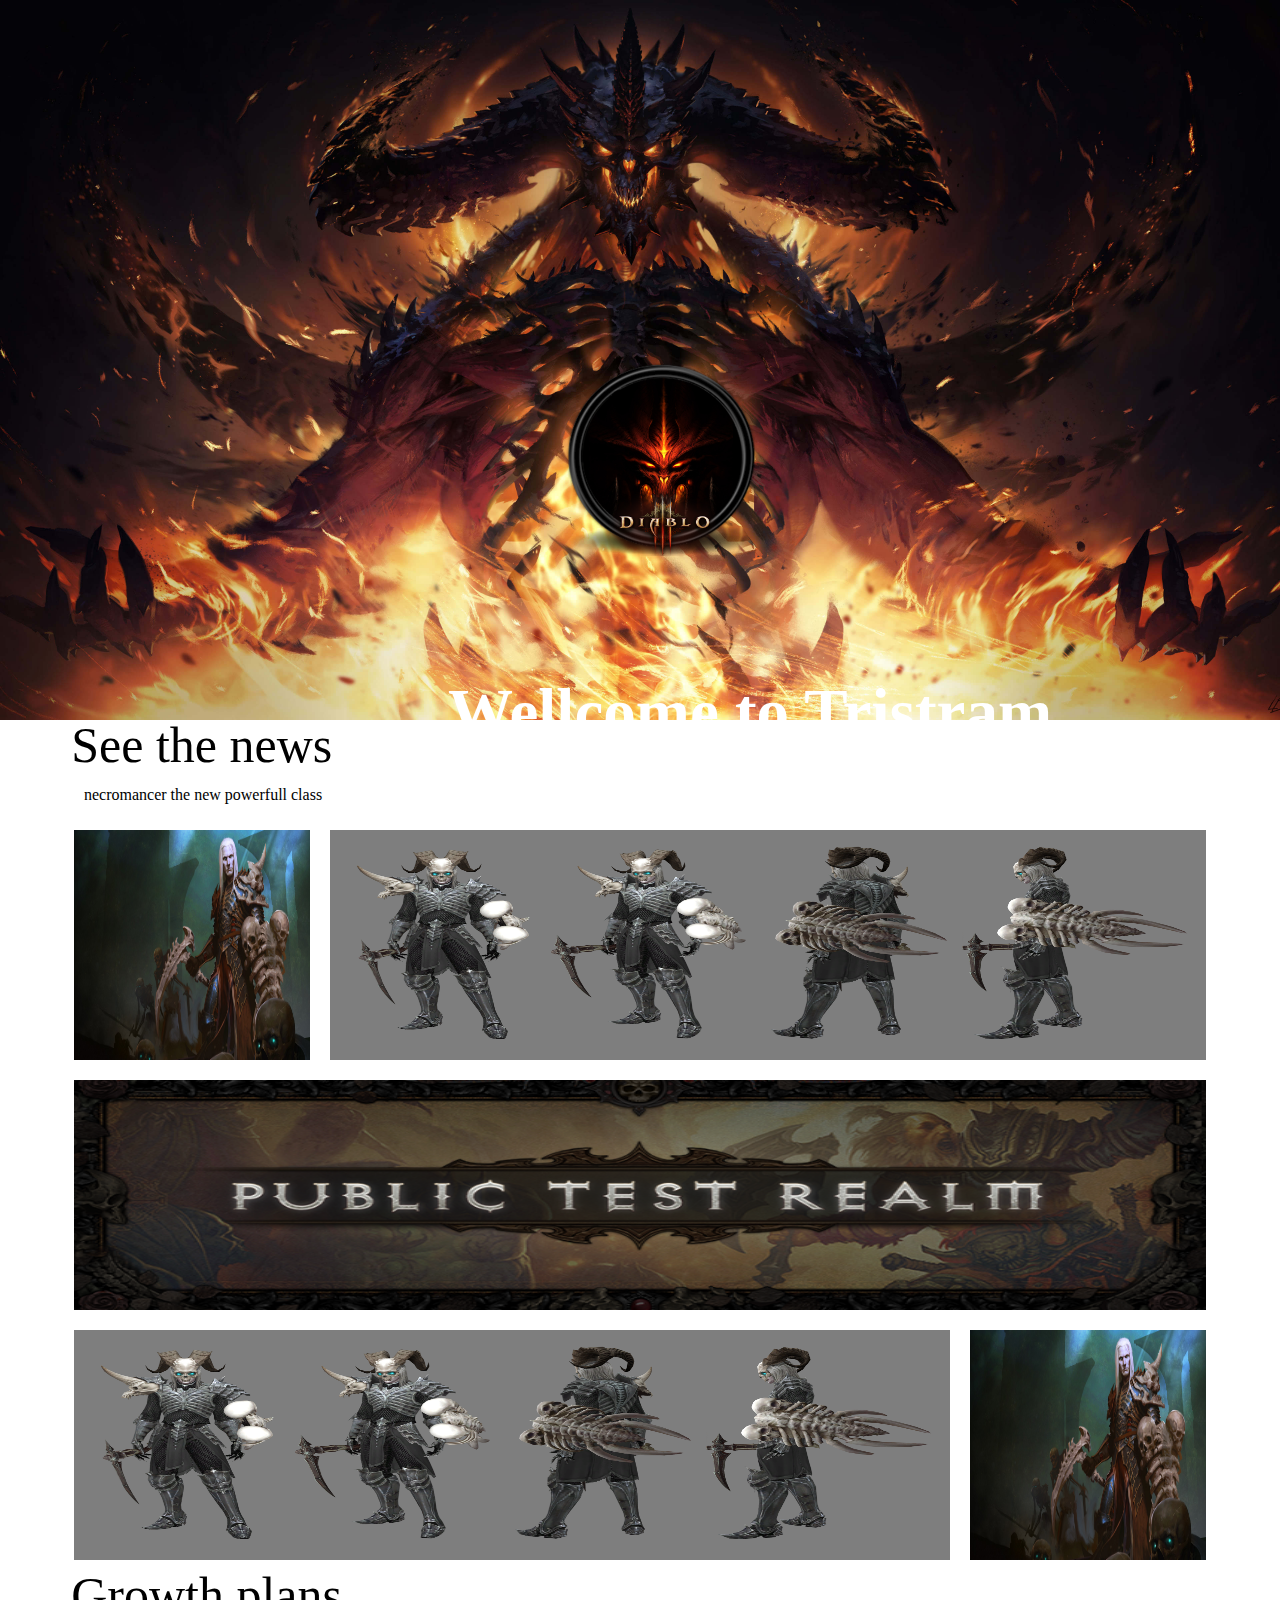
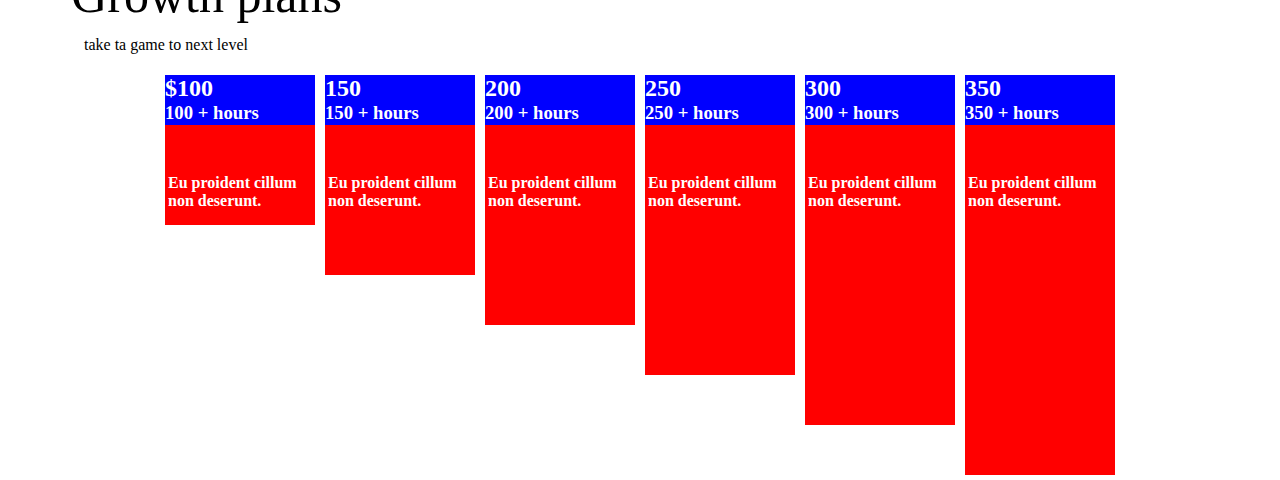
<file: teste/index.html>
<!DOCTYPE html>
<html lang="en">
<head>
    <meta charset="UTF-8">
    <meta name="viewport" content="width=device-width, initial-scale=1.0">
    <title>Document</title>
    <link rel="stylesheet" href="css/style.css">
</head>
<body>
    <header>
        <img class="img-principal" src="d3.jpg" alt="banner">
        <img class="img-secundaria" src="icone.png" alt="logo">
        <h1>Wellcome to Tristram  <br> come joins with us</h1>
        <input class="button-style"type="button" value="See now">
    </header>

    <section>

        <p class="title">See the news</p>  
        <div class="break"></div>
        <p class="subtitle">necromancer the new powerfull class</p>
        <div class="break"></div>
            
            <img class="smallbox " src="pnecro.jpg" alt="">
            <img class="mediumbox " src="snecro.png" alt="">
            
            <img class="bigbox " src="test.png" alt="">
            
            <img class="mediumbox " src="snecro.png" alt="">
            <img class="smallbox " src="pnecro.jpg" alt="">

            

           

            <p class="title">Growth plans</p>  
            <div class="break"></div>
            <p class="subtitle">take ta game to next level</p>
            <div class="break"></div>
            <div class="break"></div>

            <div class="box">
                <div class="box2">
                    <h2>$100</h2>
                    <h3>100 + hours</h3>
                    <h4>Eu proident cillum non deserunt.</h4>
                </div>
            </div>

            <div class="box" style="height: 200px;">
                <div class="box2">
                    <h2>150</h2>
                    <h3>150 + hours</h3>
                    <h4>Eu proident cillum non deserunt.</h4>
                </div>
            </div>

            <div class="box" style="height: 250px;">
                <div class="box2">
                    <h2>200</h2>
                    <h3>200 + hours </h3>
                    <h4>Eu proident cillum non deserunt.</h4>
                </div>
            </div>

            <div class="box" style="height: 300px;">
                <div class="box2">
                    <h2>250</h2>
                    <h3>250 + hours</h3>
                    <h4>Eu proident cillum non deserunt.</h4>
                </div>
            </div>

            <div class="box" style="height: 350px;">
                <div class="box2">
                    <h2>300</h2>
                    <h3>300 + hours</h3>
                    <h4>Eu proident cillum non deserunt.</h4>
                </div>
            </div>

            <div class="box" style="height: 400px;">
                <div class="box2">
                    <h2>350</h2>
                    <h3>350 + hours</h3>
                    <h4>Eu proident cillum non deserunt.</h4>
                </div>
            </div>

    </section>
</body>
</html>
</file>
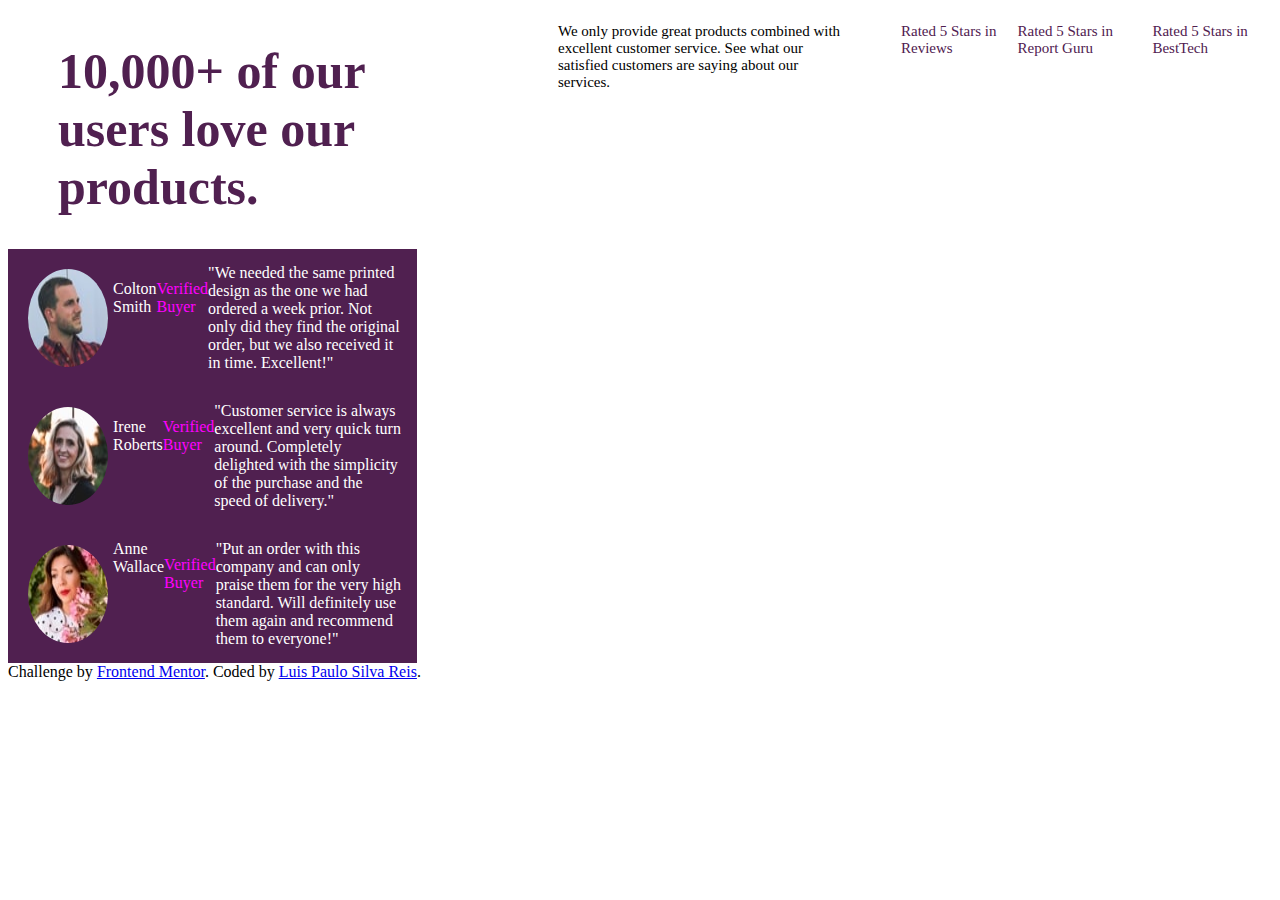
<file: Projetos front end mentor/social-proof-section-master/index.html>
<!DOCTYPE html>
<html lang="en">
  <head>
    <meta charset="UTF-8" />
    <meta name="viewport" content="width=device-width, initial-scale=1.0" />
    <link rel="stylesheet" href="css/style.css">
    <title>Frontend Mentor | Social proof section</title>

</head>
<body>
    <div class="center">
      <h1> 10,000+ of our  users love our  products.</h1>

      <p class="texto-descricao"> We only provide great products combined with excellent customer service.
      See what our satisfied customers are saying about our services.
      </p>
      <br>
      <p class="texto-descricao-rate">Rated 5 Stars in Reviews</p>
      <p class="texto-descricao-rate">Rated 5 Stars in Report Guru</p>
      <p class="texto-descricao-rate">Rated 5 Stars in BestTech</p>

    </div>
    
    <div class="comentario">
      <img src="images/image-colton.jpg" alt="">
      <p>Colton Smith</p>
        <p style="color: magenta;">Verified Buyer</p> 

        "We needed the same printed design as the one we had ordered a week prior.
        Not only did they find the original order, but we also received it in time.
        Excellent!"
  
      </div>

    <div class="comentario">
      <img src="images/image-irene.jpg" alt="">
      <p>Irene Roberts</p> 
        <p style="color: magenta;">Verified Buyer</p>  
          "Customer service is always excellent and very quick turn around. Completely
          delighted with the simplicity of the purchase and the speed of delivery."
            </div>
    
    <div class="comentario">
      <img src="images/image-anne.jpg" alt="">
      Anne Wallace 
        <p style="color: magenta;">Verified Buyer</p>  
          "Put an order with this company and can only praise them for the very high
          standard. Will definitely use them again and recommend them to everyone!"
    </div>

    
    
    
    
    
    
    
    
    
    
    
    
    
    
    <div class="attribution">
      Challenge by
      <a href="https://www.frontendmentor.io?ref=challenge" target="_blank"
        >Frontend Mentor</a
      >. Coded by <a href="#">Luis Paulo Silva Reis</a>.
    </div>


  </body>
</html>
</file>
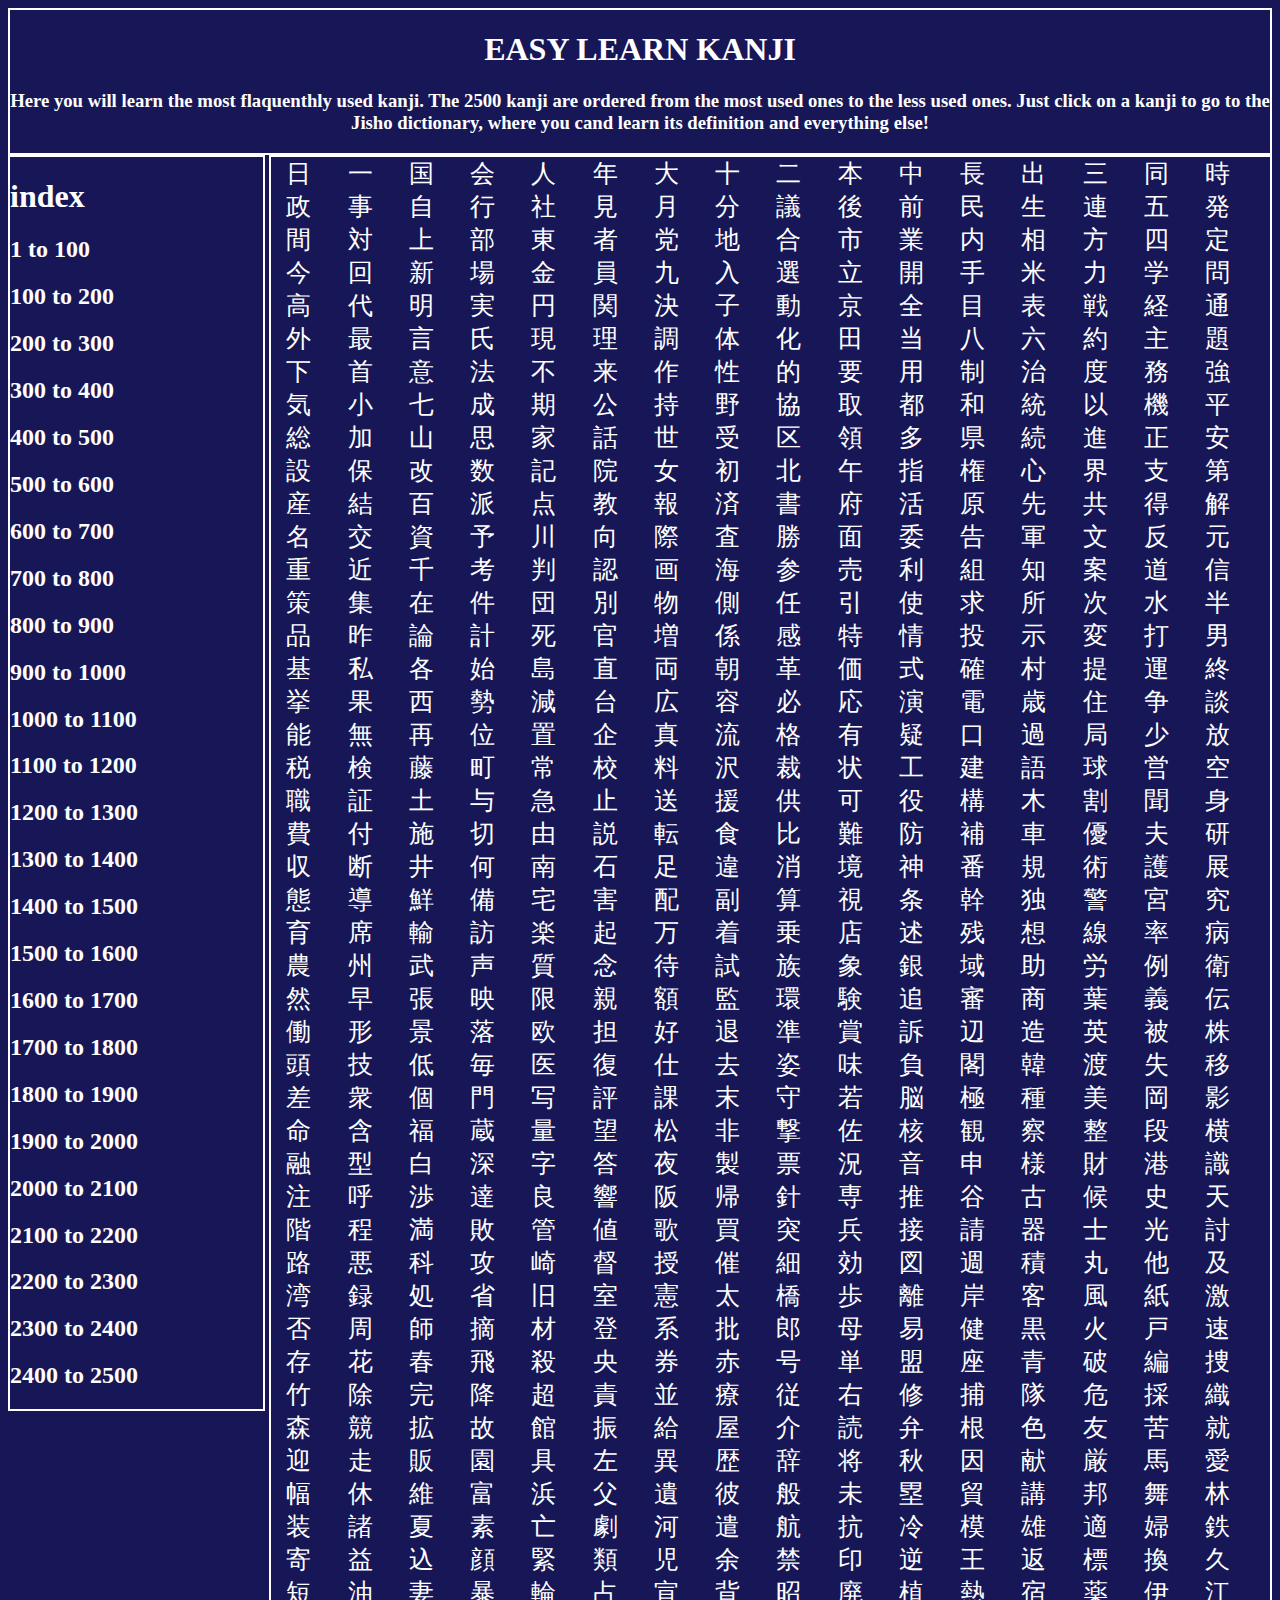
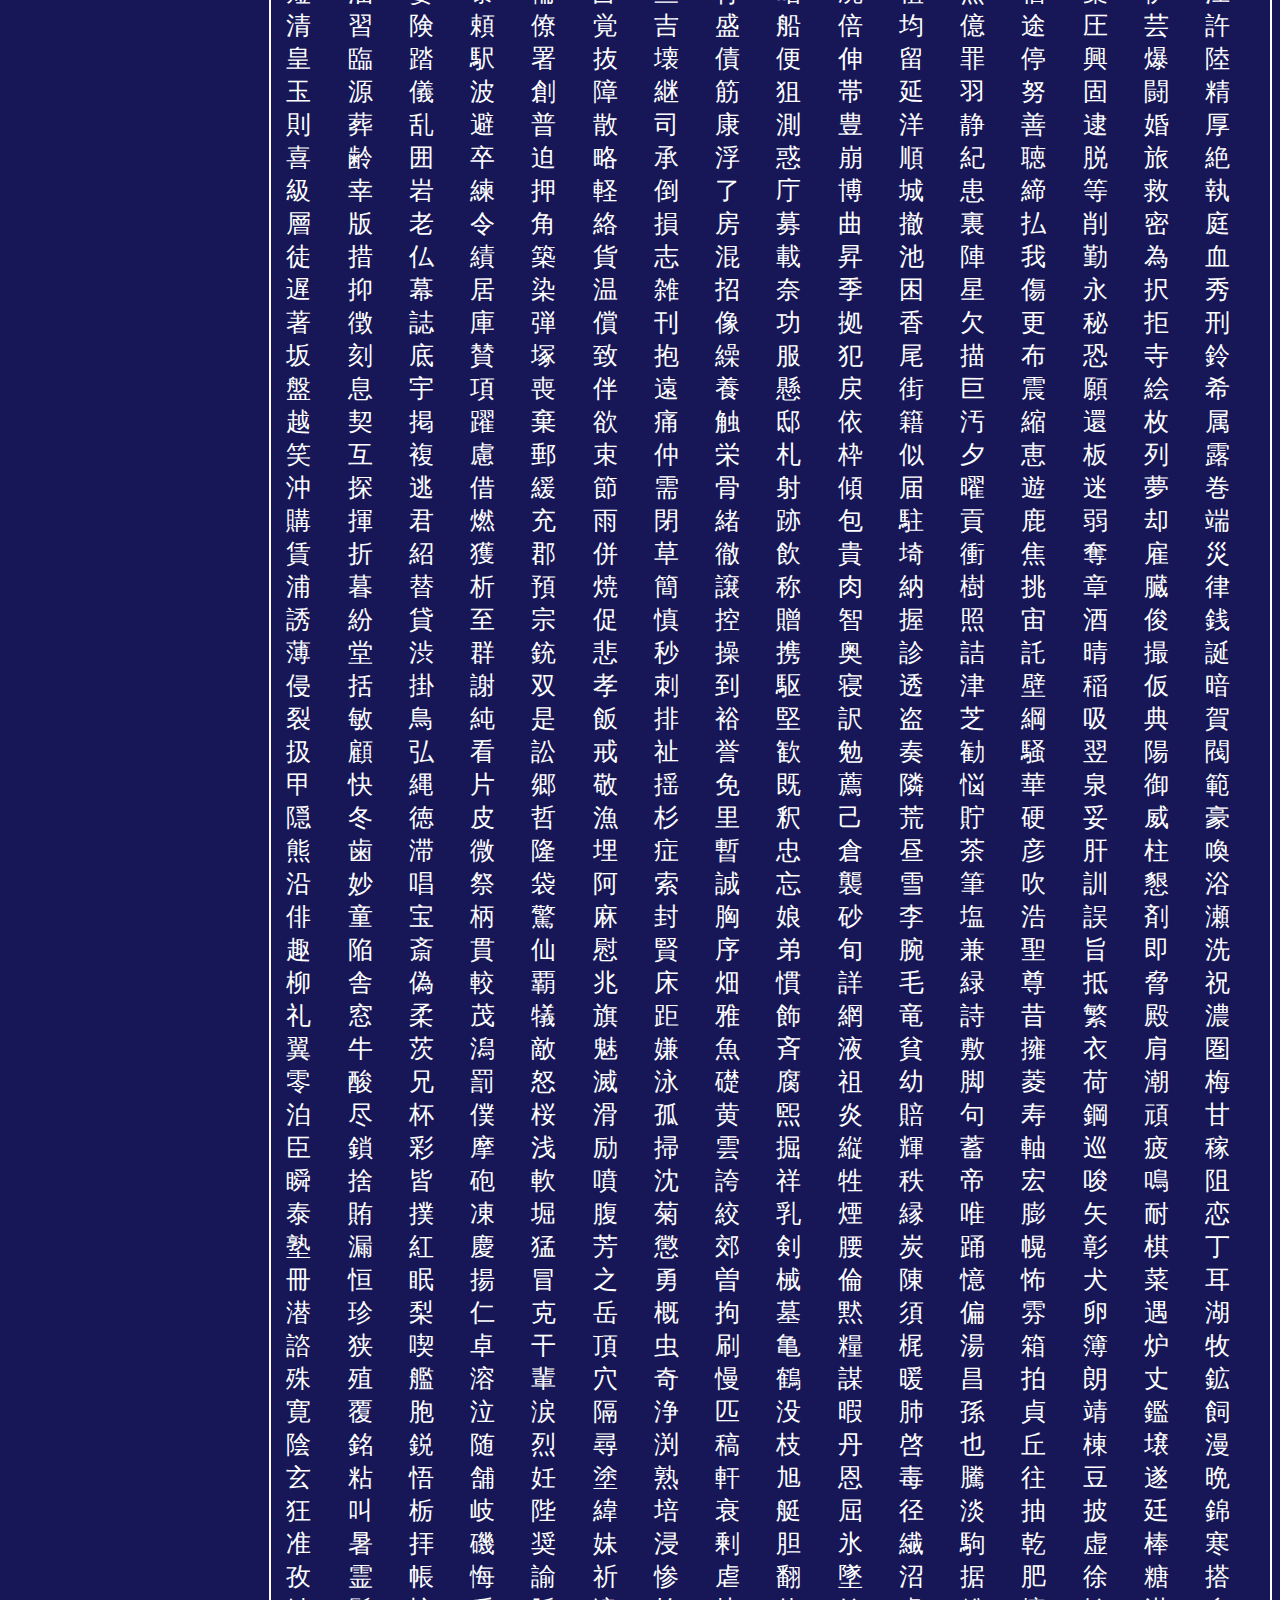
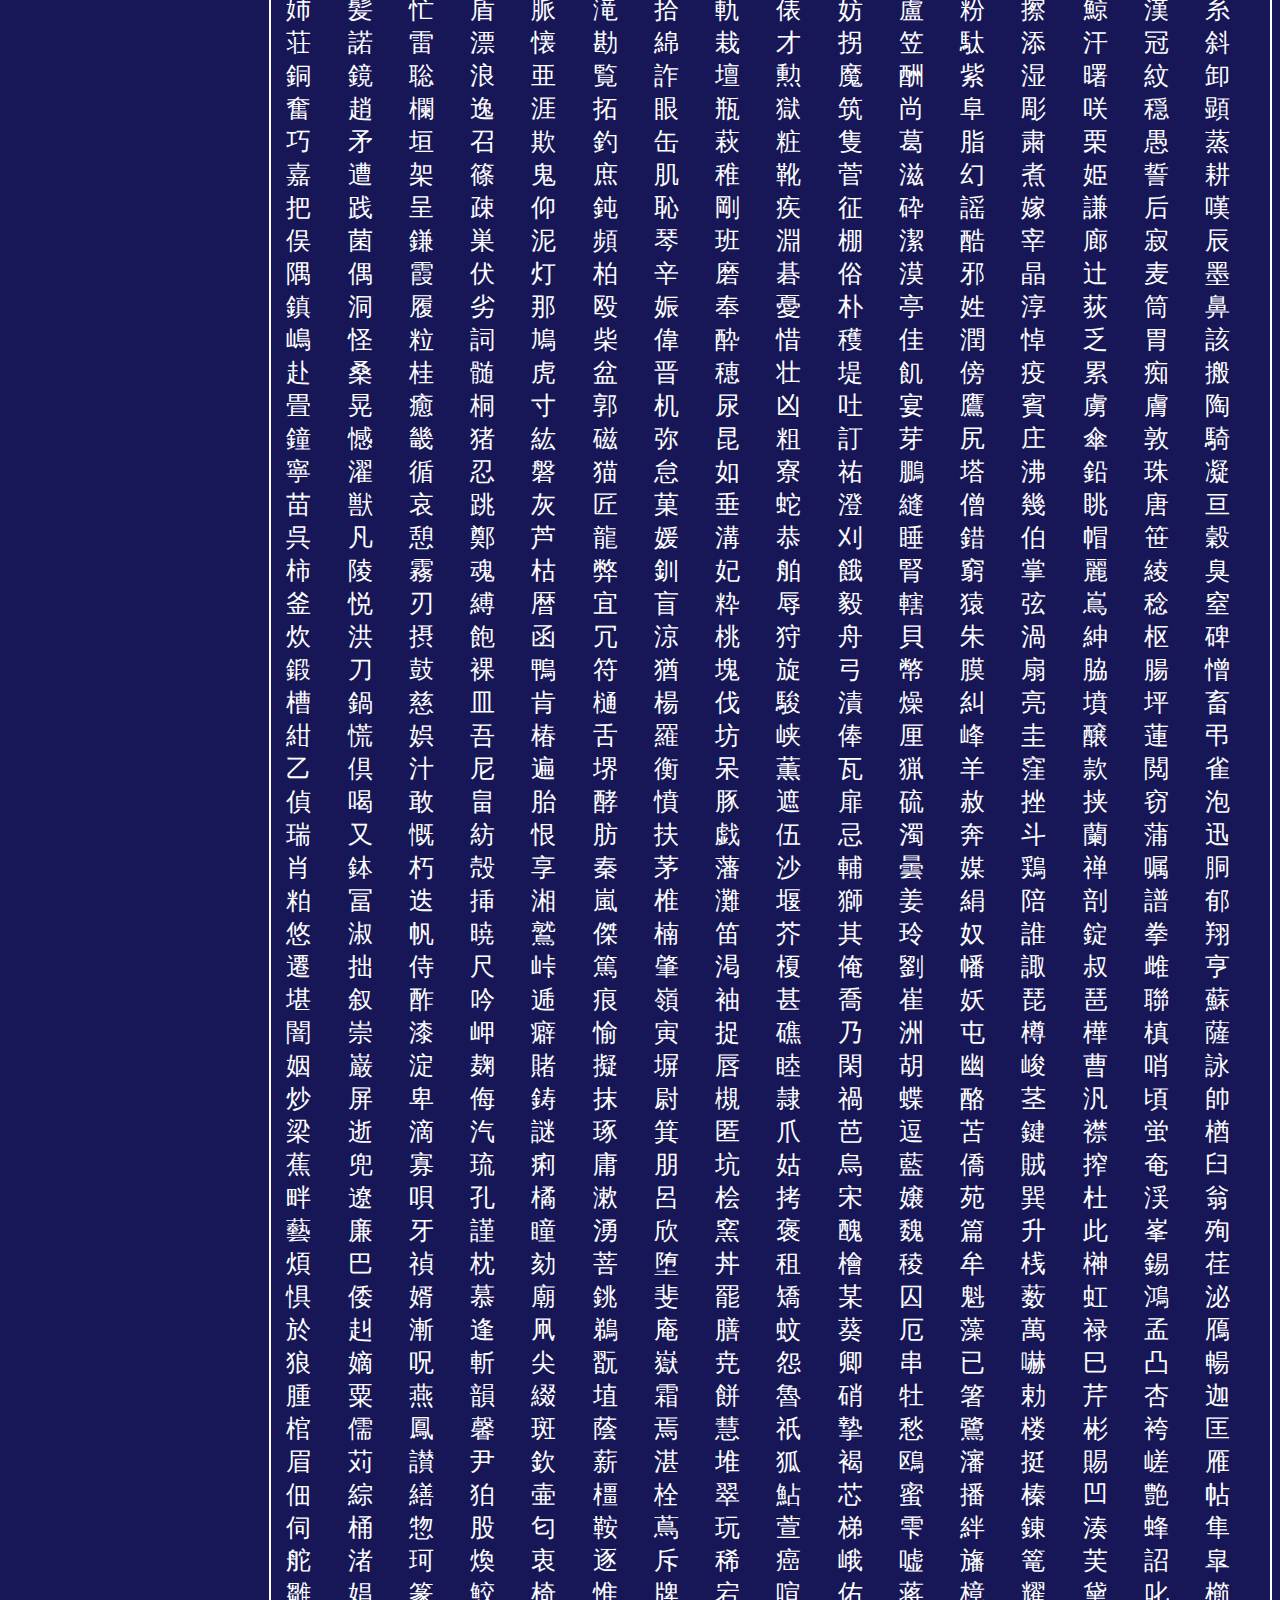
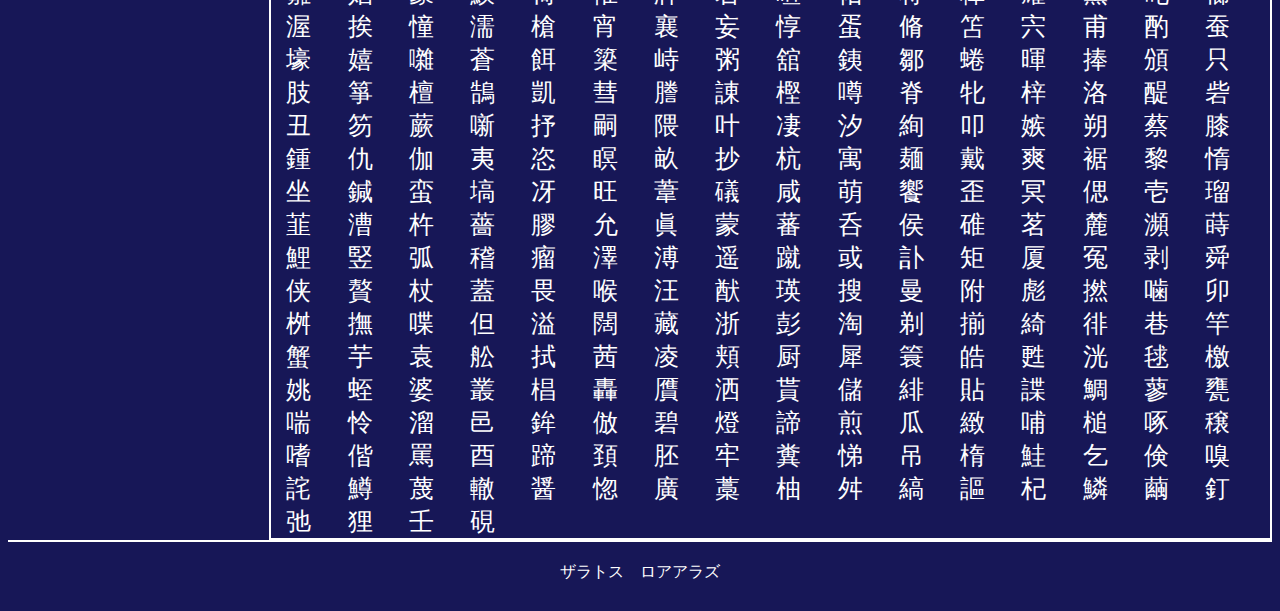
<file: Projetos principais/projeto kanji japones/index.html>
<!DOCTYPE html>
<html lang="en">
<head>
    <meta charset="UTF-8">
    <meta name="viewport" content="width=device-width, initial-scale=1.0">
    <title>Document</title>
    <link rel="stylesheet" href="style.css" type="text/css">
</head>

<body>  
<!--    
      
    <button onclick="myFunction()">Toggle dark mode</button>
    <script>
        function myFunction() {
           var element = document.body;
           element.classList.toggle("dark-mode");
        }
    </script>
-->        
    
    <header> 
        <h1>EASY LEARN KANJI</h1>
        <h3>Here you will learn the most flaquenthly used kanji. The 2500 kanji are ordered from the most used ones to the less used ones. Just click on a kanji to go to the Jisho dictionary, where you cand learn its definition and everything else!  </h3>
    </header>
    
    <div class="menu">
        <h1>index</h1>
        <h2>1 to 100</h2>
        <h2>100 to 200</h2>
        <h2>200 to 300</h2>
        <h2>300 to 400</h2>
        <h2>400 to 500</h2>
        <h2>500 to 600</h2>
        <h2>600 to 700</h2>
        <h2>700 to 800</h2>
        <h2>800 to 900</h2>
        <h2>900 to 1000</h2>
        <h2>1000 to 1100</h2>
        <h2>1100 to 1200</h2>
        <h2>1200 to 1300</h2>
        <h2>1300 to 1400</h2>
        <h2>1400 to 1500</h2>
        <h2>1500 to 1600</h2>
        <h2>1600 to 1700</h2>
        <h2>1700 to 1800</h2>
        <h2>1800 to 1900</h2>
        <h2>1900 to 2000</h2>
        <h2>2000 to 2100</h2>
        <h2>2100 to 2200</h2>
        <h2>2200 to 2300</h2>
        <h2>2300 to 2400</h2>
        <h2>2400 to 2500</h2>
    </div>
    <div class="box">

        
        <a href="https://jisho.org/search/日%20%23kanji" class="kanji"> 日 </a> 
        <a href="https://jisho.org/search/一%20%23kanji" class="kanji"> 一 </a> 
        <a href="https://jisho.org/search/国%20%23kanji" class="kanji"> 国 </a> 
        <a href="https://jisho.org/search/会%20%23kanji" class="kanji"> 会 </a> 
        <a href="https://jisho.org/search/人%20%23kanji" class="kanji"> 人 </a> 
        <a href="https://jisho.org/search/年%20%23kanji" class="kanji"> 年 </a> 
        <a href="https://jisho.org/search/大%20%23kanji" class="kanji"> 大 </a> 
        <a href="https://jisho.org/search/十%20%23kanji" class="kanji"> 十 </a> 
        <a href="https://jisho.org/search/二%20%23kanji" class="kanji"> 二 </a> 
        <a href="https://jisho.org/search/本%20%23kanji" class="kanji"> 本 </a> 
        <a href="https://jisho.org/search/中%20%23kanji" class="kanji"> 中 </a> 
        <a href="https://jisho.org/search/長%20%23kanji" class="kanji"> 長 </a> 
        <a href="https://jisho.org/search/出%20%23kanji" class="kanji"> 出 </a> 
        <a href="https://jisho.org/search/三%20%23kanji" class="kanji"> 三 </a> 
        <a href="https://jisho.org/search/同%20%23kanji" class="kanji"> 同 </a> 
        <a href="https://jisho.org/search/時%20%23kanji" class="kanji"> 時 </a> 
        <a href="https://jisho.org/search/政%20%23kanji" class="kanji"> 政 </a> 
        <a href="https://jisho.org/search/事%20%23kanji" class="kanji"> 事 </a> 
        <a href="https://jisho.org/search/自%20%23kanji" class="kanji"> 自 </a> 
        <a href="https://jisho.org/search/行%20%23kanji" class="kanji"> 行 </a> 
        <a href="https://jisho.org/search/社%20%23kanji" class="kanji"> 社 </a> 
        <a href="https://jisho.org/search/見%20%23kanji" class="kanji"> 見 </a> 
        <a href="https://jisho.org/search/月%20%23kanji" class="kanji"> 月 </a> 
        <a href="https://jisho.org/search/分%20%23kanji" class="kanji"> 分 </a> 
        <a href="https://jisho.org/search/議%20%23kanji" class="kanji"> 議 </a> 
        <a href="https://jisho.org/search/後%20%23kanji" class="kanji"> 後 </a> 
        <a href="https://jisho.org/search/前%20%23kanji" class="kanji"> 前 </a> 
        <a href="https://jisho.org/search/民%20%23kanji" class="kanji"> 民 </a> 
        <a href="https://jisho.org/search/生%20%23kanji" class="kanji"> 生 </a> 
        <a href="https://jisho.org/search/連%20%23kanji" class="kanji"> 連 </a> 
        <a href="https://jisho.org/search/五%20%23kanji" class="kanji"> 五 </a> 
        <a href="https://jisho.org/search/発%20%23kanji" class="kanji"> 発 </a> 
        <a href="https://jisho.org/search/間%20%23kanji" class="kanji"> 間 </a> 
        <a href="https://jisho.org/search/対%20%23kanji" class="kanji"> 対 </a> 
        <a href="https://jisho.org/search/上%20%23kanji" class="kanji"> 上 </a> 
        <a href="https://jisho.org/search/部%20%23kanji" class="kanji"> 部 </a> 
        <a href="https://jisho.org/search/東%20%23kanji" class="kanji"> 東 </a> 
        <a href="https://jisho.org/search/者%20%23kanji" class="kanji"> 者 </a> 
        <a href="https://jisho.org/search/党%20%23kanji" class="kanji"> 党 </a> 
        <a href="https://jisho.org/search/地%20%23kanji" class="kanji"> 地 </a> 
        <a href="https://jisho.org/search/合%20%23kanji" class="kanji"> 合 </a> 
        <a href="https://jisho.org/search/市%20%23kanji" class="kanji"> 市 </a> 
        <a href="https://jisho.org/search/業%20%23kanji" class="kanji"> 業 </a> 
        <a href="https://jisho.org/search/内%20%23kanji" class="kanji"> 内 </a> 
        <a href="https://jisho.org/search/相%20%23kanji" class="kanji"> 相 </a> 
        <a href="https://jisho.org/search/方%20%23kanji" class="kanji"> 方 </a> 
        <a href="https://jisho.org/search/四%20%23kanji" class="kanji"> 四 </a> 
        <a href="https://jisho.org/search/定%20%23kanji" class="kanji"> 定 </a> 
        <a href="https://jisho.org/search/今%20%23kanji" class="kanji"> 今 </a> 
        <a href="https://jisho.org/search/回%20%23kanji" class="kanji"> 回 </a> 
        <a href="https://jisho.org/search/新%20%23kanji" class="kanji"> 新 </a> 
        <a href="https://jisho.org/search/場%20%23kanji" class="kanji"> 場 </a> 
        <a href="https://jisho.org/search/金%20%23kanji" class="kanji"> 金 </a> 
        <a href="https://jisho.org/search/員%20%23kanji" class="kanji"> 員 </a> 
        <a href="https://jisho.org/search/九%20%23kanji" class="kanji"> 九 </a> 
        <a href="https://jisho.org/search/入%20%23kanji" class="kanji"> 入 </a> 
        <a href="https://jisho.org/search/選%20%23kanji" class="kanji"> 選 </a> 
        <a href="https://jisho.org/search/立%20%23kanji" class="kanji"> 立 </a> 
        <a href="https://jisho.org/search/開%20%23kanji" class="kanji"> 開 </a> 
        <a href="https://jisho.org/search/手%20%23kanji" class="kanji"> 手 </a> 
        <a href="https://jisho.org/search/米%20%23kanji" class="kanji"> 米 </a> 
        <a href="https://jisho.org/search/力%20%23kanji" class="kanji"> 力 </a> 
        <a href="https://jisho.org/search/学%20%23kanji" class="kanji"> 学 </a> 
        <a href="https://jisho.org/search/問%20%23kanji" class="kanji"> 問 </a> 
        <a href="https://jisho.org/search/高%20%23kanji" class="kanji"> 高 </a> 
        <a href="https://jisho.org/search/代%20%23kanji" class="kanji"> 代 </a> 
        <a href="https://jisho.org/search/明%20%23kanji" class="kanji"> 明 </a> 
        <a href="https://jisho.org/search/実%20%23kanji" class="kanji"> 実 </a> 
        <a href="https://jisho.org/search/円%20%23kanji" class="kanji"> 円 </a> 
        <a href="https://jisho.org/search/関%20%23kanji" class="kanji"> 関 </a> 
        <a href="https://jisho.org/search/決%20%23kanji" class="kanji"> 決 </a> 
        <a href="https://jisho.org/search/子%20%23kanji" class="kanji"> 子 </a> 
        <a href="https://jisho.org/search/動%20%23kanji" class="kanji"> 動 </a> 
        <a href="https://jisho.org/search/京%20%23kanji" class="kanji"> 京 </a> 
        <a href="https://jisho.org/search/全%20%23kanji" class="kanji"> 全 </a> 
        <a href="https://jisho.org/search/目%20%23kanji" class="kanji"> 目 </a> 
        <a href="https://jisho.org/search/表%20%23kanji" class="kanji"> 表 </a> 
        <a href="https://jisho.org/search/戦%20%23kanji" class="kanji"> 戦 </a> 
        <a href="https://jisho.org/search/経%20%23kanji" class="kanji"> 経 </a> 
        <a href="https://jisho.org/search/通%20%23kanji" class="kanji"> 通 </a> 
        <a href="https://jisho.org/search/外%20%23kanji" class="kanji"> 外 </a> 
        <a href="https://jisho.org/search/最%20%23kanji" class="kanji"> 最 </a> 
        <a href="https://jisho.org/search/言%20%23kanji" class="kanji"> 言 </a> 
        <a href="https://jisho.org/search/氏%20%23kanji" class="kanji"> 氏 </a> 
        <a href="https://jisho.org/search/現%20%23kanji" class="kanji"> 現 </a> 
        <a href="https://jisho.org/search/理%20%23kanji" class="kanji"> 理 </a> 
        <a href="https://jisho.org/search/調%20%23kanji" class="kanji"> 調 </a> 
        <a href="https://jisho.org/search/体%20%23kanji" class="kanji"> 体 </a> 
        <a href="https://jisho.org/search/化%20%23kanji" class="kanji"> 化 </a> 
        <a href="https://jisho.org/search/田%20%23kanji" class="kanji"> 田 </a> 
        <a href="https://jisho.org/search/当%20%23kanji" class="kanji"> 当 </a> 
        <a href="https://jisho.org/search/八%20%23kanji" class="kanji"> 八 </a> 
        <a href="https://jisho.org/search/六%20%23kanji" class="kanji"> 六 </a> 
        <a href="https://jisho.org/search/約%20%23kanji" class="kanji"> 約 </a> 
        <a href="https://jisho.org/search/主%20%23kanji" class="kanji"> 主 </a> 
        <a href="https://jisho.org/search/題%20%23kanji" class="kanji"> 題 </a> 
        <a href="https://jisho.org/search/下%20%23kanji" class="kanji"> 下 </a> 
        <a href="https://jisho.org/search/首%20%23kanji" class="kanji"> 首 </a> 
        <a href="https://jisho.org/search/意%20%23kanji" class="kanji"> 意 </a> 
        <a href="https://jisho.org/search/法%20%23kanji" class="kanji"> 法 </a> 
        <a href="https://jisho.org/search/不%20%23kanji" class="kanji"> 不 </a> 
        <a href="https://jisho.org/search/来%20%23kanji" class="kanji"> 来 </a> 
        <a href="https://jisho.org/search/作%20%23kanji" class="kanji"> 作 </a> 
        <a href="https://jisho.org/search/性%20%23kanji" class="kanji"> 性 </a> 
        <a href="https://jisho.org/search/的%20%23kanji" class="kanji"> 的 </a> 
        <a href="https://jisho.org/search/要%20%23kanji" class="kanji"> 要 </a> 
        <a href="https://jisho.org/search/用%20%23kanji" class="kanji"> 用 </a> 
        <a href="https://jisho.org/search/制%20%23kanji" class="kanji"> 制 </a> 
        <a href="https://jisho.org/search/治%20%23kanji" class="kanji"> 治 </a> 
        <a href="https://jisho.org/search/度%20%23kanji" class="kanji"> 度 </a> 
        <a href="https://jisho.org/search/務%20%23kanji" class="kanji"> 務 </a> 
        <a href="https://jisho.org/search/強%20%23kanji" class="kanji"> 強 </a> 
        <a href="https://jisho.org/search/気%20%23kanji" class="kanji"> 気 </a> 
        <a href="https://jisho.org/search/小%20%23kanji" class="kanji"> 小 </a> 
        <a href="https://jisho.org/search/七%20%23kanji" class="kanji"> 七 </a> 
        <a href="https://jisho.org/search/成%20%23kanji" class="kanji"> 成 </a> 
        <a href="https://jisho.org/search/期%20%23kanji" class="kanji"> 期 </a> 
        <a href="https://jisho.org/search/公%20%23kanji" class="kanji"> 公 </a> 
        <a href="https://jisho.org/search/持%20%23kanji" class="kanji"> 持 </a> 
        <a href="https://jisho.org/search/野%20%23kanji" class="kanji"> 野 </a> 
        <a href="https://jisho.org/search/協%20%23kanji" class="kanji"> 協 </a> 
        <a href="https://jisho.org/search/取%20%23kanji" class="kanji"> 取 </a> 
        <a href="https://jisho.org/search/都%20%23kanji" class="kanji"> 都 </a> 
        <a href="https://jisho.org/search/和%20%23kanji" class="kanji"> 和 </a> 
        <a href="https://jisho.org/search/統%20%23kanji" class="kanji"> 統 </a> 
        <a href="https://jisho.org/search/以%20%23kanji" class="kanji"> 以 </a> 
        <a href="https://jisho.org/search/機%20%23kanji" class="kanji"> 機 </a> 
        <a href="https://jisho.org/search/平%20%23kanji" class="kanji"> 平 </a> 
        <a href="https://jisho.org/search/総%20%23kanji" class="kanji"> 総 </a> 
        <a href="https://jisho.org/search/加%20%23kanji" class="kanji"> 加 </a> 
        <a href="https://jisho.org/search/山%20%23kanji" class="kanji"> 山 </a> 
        <a href="https://jisho.org/search/思%20%23kanji" class="kanji"> 思 </a> 
        <a href="https://jisho.org/search/家%20%23kanji" class="kanji"> 家 </a> 
        <a href="https://jisho.org/search/話%20%23kanji" class="kanji"> 話 </a> 
        <a href="https://jisho.org/search/世%20%23kanji" class="kanji"> 世 </a> 
        <a href="https://jisho.org/search/受%20%23kanji" class="kanji"> 受 </a> 
        <a href="https://jisho.org/search/区%20%23kanji" class="kanji"> 区 </a> 
        <a href="https://jisho.org/search/領%20%23kanji" class="kanji"> 領 </a> 
        <a href="https://jisho.org/search/多%20%23kanji" class="kanji"> 多 </a> 
        <a href="https://jisho.org/search/県%20%23kanji" class="kanji"> 県 </a> 
        <a href="https://jisho.org/search/続%20%23kanji" class="kanji"> 続 </a> 
        <a href="https://jisho.org/search/進%20%23kanji" class="kanji"> 進 </a> 
        <a href="https://jisho.org/search/正%20%23kanji" class="kanji"> 正 </a> 
        <a href="https://jisho.org/search/安%20%23kanji" class="kanji"> 安 </a> 
        <a href="https://jisho.org/search/設%20%23kanji" class="kanji"> 設 </a> 
        <a href="https://jisho.org/search/保%20%23kanji" class="kanji"> 保 </a> 
        <a href="https://jisho.org/search/改%20%23kanji" class="kanji"> 改 </a> 
        <a href="https://jisho.org/search/数%20%23kanji" class="kanji"> 数 </a> 
        <a href="https://jisho.org/search/記%20%23kanji" class="kanji"> 記 </a> 
        <a href="https://jisho.org/search/院%20%23kanji" class="kanji"> 院 </a> 
        <a href="https://jisho.org/search/女%20%23kanji" class="kanji"> 女 </a> 
        <a href="https://jisho.org/search/初%20%23kanji" class="kanji"> 初 </a> 
        <a href="https://jisho.org/search/北%20%23kanji" class="kanji"> 北 </a> 
        <a href="https://jisho.org/search/午%20%23kanji" class="kanji"> 午 </a> 
        <a href="https://jisho.org/search/指%20%23kanji" class="kanji"> 指 </a> 
        <a href="https://jisho.org/search/権%20%23kanji" class="kanji"> 権 </a> 
        <a href="https://jisho.org/search/心%20%23kanji" class="kanji"> 心 </a> 
        <a href="https://jisho.org/search/界%20%23kanji" class="kanji"> 界 </a> 
        <a href="https://jisho.org/search/支%20%23kanji" class="kanji"> 支 </a> 
        <a href="https://jisho.org/search/第%20%23kanji" class="kanji"> 第 </a> 
        <a href="https://jisho.org/search/産%20%23kanji" class="kanji"> 産 </a> 
        <a href="https://jisho.org/search/結%20%23kanji" class="kanji"> 結 </a> 
        <a href="https://jisho.org/search/百%20%23kanji" class="kanji"> 百 </a> 
        <a href="https://jisho.org/search/派%20%23kanji" class="kanji"> 派 </a> 
        <a href="https://jisho.org/search/点%20%23kanji" class="kanji"> 点 </a> 
        <a href="https://jisho.org/search/教%20%23kanji" class="kanji"> 教 </a> 
        <a href="https://jisho.org/search/報%20%23kanji" class="kanji"> 報 </a> 
        <a href="https://jisho.org/search/済%20%23kanji" class="kanji"> 済 </a> 
        <a href="https://jisho.org/search/書%20%23kanji" class="kanji"> 書 </a> 
        <a href="https://jisho.org/search/府%20%23kanji" class="kanji"> 府 </a> 
        <a href="https://jisho.org/search/活%20%23kanji" class="kanji"> 活 </a> 
        <a href="https://jisho.org/search/原%20%23kanji" class="kanji"> 原 </a> 
        <a href="https://jisho.org/search/先%20%23kanji" class="kanji"> 先 </a> 
        <a href="https://jisho.org/search/共%20%23kanji" class="kanji"> 共 </a> 
        <a href="https://jisho.org/search/得%20%23kanji" class="kanji"> 得 </a> 
        <a href="https://jisho.org/search/解%20%23kanji" class="kanji"> 解 </a> 
        <a href="https://jisho.org/search/名%20%23kanji" class="kanji"> 名 </a> 
        <a href="https://jisho.org/search/交%20%23kanji" class="kanji"> 交 </a> 
        <a href="https://jisho.org/search/資%20%23kanji" class="kanji"> 資 </a> 
        <a href="https://jisho.org/search/予%20%23kanji" class="kanji"> 予 </a> 
        <a href="https://jisho.org/search/川%20%23kanji" class="kanji"> 川 </a> 
        <a href="https://jisho.org/search/向%20%23kanji" class="kanji"> 向 </a> 
        <a href="https://jisho.org/search/際%20%23kanji" class="kanji"> 際 </a> 
        <a href="https://jisho.org/search/査%20%23kanji" class="kanji"> 査 </a> 
        <a href="https://jisho.org/search/勝%20%23kanji" class="kanji"> 勝 </a> 
        <a href="https://jisho.org/search/面%20%23kanji" class="kanji"> 面 </a> 
        <a href="https://jisho.org/search/委%20%23kanji" class="kanji"> 委 </a> 
        <a href="https://jisho.org/search/告%20%23kanji" class="kanji"> 告 </a> 
        <a href="https://jisho.org/search/軍%20%23kanji" class="kanji"> 軍 </a> 
        <a href="https://jisho.org/search/文%20%23kanji" class="kanji"> 文 </a> 
        <a href="https://jisho.org/search/反%20%23kanji" class="kanji"> 反 </a> 
        <a href="https://jisho.org/search/元%20%23kanji" class="kanji"> 元 </a> 
        <a href="https://jisho.org/search/重%20%23kanji" class="kanji"> 重 </a> 
        <a href="https://jisho.org/search/近%20%23kanji" class="kanji"> 近 </a> 
        <a href="https://jisho.org/search/千%20%23kanji" class="kanji"> 千 </a> 
        <a href="https://jisho.org/search/考%20%23kanji" class="kanji"> 考 </a> 
        <a href="https://jisho.org/search/判%20%23kanji" class="kanji"> 判 </a> 
        <a href="https://jisho.org/search/認%20%23kanji" class="kanji"> 認 </a> 
        <a href="https://jisho.org/search/画%20%23kanji" class="kanji"> 画 </a> 
        <a href="https://jisho.org/search/海%20%23kanji" class="kanji"> 海 </a> 
        <a href="https://jisho.org/search/参%20%23kanji" class="kanji"> 参 </a> 
        <a href="https://jisho.org/search/売%20%23kanji" class="kanji"> 売 </a> 
        <a href="https://jisho.org/search/利%20%23kanji" class="kanji"> 利 </a> 
        <a href="https://jisho.org/search/組%20%23kanji" class="kanji"> 組 </a> 
        <a href="https://jisho.org/search/知%20%23kanji" class="kanji"> 知 </a> 
        <a href="https://jisho.org/search/案%20%23kanji" class="kanji"> 案 </a> 
        <a href="https://jisho.org/search/道%20%23kanji" class="kanji"> 道 </a> 
        <a href="https://jisho.org/search/信%20%23kanji" class="kanji"> 信 </a> 
        <a href="https://jisho.org/search/策%20%23kanji" class="kanji"> 策 </a> 
        <a href="https://jisho.org/search/集%20%23kanji" class="kanji"> 集 </a> 
        <a href="https://jisho.org/search/在%20%23kanji" class="kanji"> 在 </a> 
        <a href="https://jisho.org/search/件%20%23kanji" class="kanji"> 件 </a> 
        <a href="https://jisho.org/search/団%20%23kanji" class="kanji"> 団 </a> 
        <a href="https://jisho.org/search/別%20%23kanji" class="kanji"> 別 </a> 
        <a href="https://jisho.org/search/物%20%23kanji" class="kanji"> 物 </a> 
        <a href="https://jisho.org/search/側%20%23kanji" class="kanji"> 側 </a> 
        <a href="https://jisho.org/search/任%20%23kanji" class="kanji"> 任 </a> 
        <a href="https://jisho.org/search/引%20%23kanji" class="kanji"> 引 </a> 
        <a href="https://jisho.org/search/使%20%23kanji" class="kanji"> 使 </a> 
        <a href="https://jisho.org/search/求%20%23kanji" class="kanji"> 求 </a> 
        <a href="https://jisho.org/search/所%20%23kanji" class="kanji"> 所 </a> 
        <a href="https://jisho.org/search/次%20%23kanji" class="kanji"> 次 </a> 
        <a href="https://jisho.org/search/水%20%23kanji" class="kanji"> 水 </a> 
        <a href="https://jisho.org/search/半%20%23kanji" class="kanji"> 半 </a> 
        <a href="https://jisho.org/search/品%20%23kanji" class="kanji"> 品 </a> 
        <a href="https://jisho.org/search/昨%20%23kanji" class="kanji"> 昨 </a> 
        <a href="https://jisho.org/search/論%20%23kanji" class="kanji"> 論 </a> 
        <a href="https://jisho.org/search/計%20%23kanji" class="kanji"> 計 </a> 
        <a href="https://jisho.org/search/死%20%23kanji" class="kanji"> 死 </a> 
        <a href="https://jisho.org/search/官%20%23kanji" class="kanji"> 官 </a> 
        <a href="https://jisho.org/search/増%20%23kanji" class="kanji"> 増 </a> 
        <a href="https://jisho.org/search/係%20%23kanji" class="kanji"> 係 </a> 
        <a href="https://jisho.org/search/感%20%23kanji" class="kanji"> 感 </a> 
        <a href="https://jisho.org/search/特%20%23kanji" class="kanji"> 特 </a> 
        <a href="https://jisho.org/search/情%20%23kanji" class="kanji"> 情 </a> 
        <a href="https://jisho.org/search/投%20%23kanji" class="kanji"> 投 </a> 
        <a href="https://jisho.org/search/示%20%23kanji" class="kanji"> 示 </a> 
        <a href="https://jisho.org/search/変%20%23kanji" class="kanji"> 変 </a> 
        <a href="https://jisho.org/search/打%20%23kanji" class="kanji"> 打 </a> 
        <a href="https://jisho.org/search/男%20%23kanji" class="kanji"> 男 </a> 
        <a href="https://jisho.org/search/基%20%23kanji" class="kanji"> 基 </a> 
        <a href="https://jisho.org/search/私%20%23kanji" class="kanji"> 私 </a> 
        <a href="https://jisho.org/search/各%20%23kanji" class="kanji"> 各 </a> 
        <a href="https://jisho.org/search/始%20%23kanji" class="kanji"> 始 </a> 
        <a href="https://jisho.org/search/島%20%23kanji" class="kanji"> 島 </a> 
        <a href="https://jisho.org/search/直%20%23kanji" class="kanji"> 直 </a> 
        <a href="https://jisho.org/search/両%20%23kanji" class="kanji"> 両 </a> 
        <a href="https://jisho.org/search/朝%20%23kanji" class="kanji"> 朝 </a> 
        <a href="https://jisho.org/search/革%20%23kanji" class="kanji"> 革 </a> 
        <a href="https://jisho.org/search/価%20%23kanji" class="kanji"> 価 </a> 
        <a href="https://jisho.org/search/式%20%23kanji" class="kanji"> 式 </a> 
        <a href="https://jisho.org/search/確%20%23kanji" class="kanji"> 確 </a> 
        <a href="https://jisho.org/search/村%20%23kanji" class="kanji"> 村 </a> 
        <a href="https://jisho.org/search/提%20%23kanji" class="kanji"> 提 </a> 
        <a href="https://jisho.org/search/運%20%23kanji" class="kanji"> 運 </a> 
        <a href="https://jisho.org/search/終%20%23kanji" class="kanji"> 終 </a> 
        <a href="https://jisho.org/search/挙%20%23kanji" class="kanji"> 挙 </a> 
        <a href="https://jisho.org/search/果%20%23kanji" class="kanji"> 果 </a> 
        <a href="https://jisho.org/search/西%20%23kanji" class="kanji"> 西 </a> 
        <a href="https://jisho.org/search/勢%20%23kanji" class="kanji"> 勢 </a> 
        <a href="https://jisho.org/search/減%20%23kanji" class="kanji"> 減 </a> 
        <a href="https://jisho.org/search/台%20%23kanji" class="kanji"> 台 </a> 
        <a href="https://jisho.org/search/広%20%23kanji" class="kanji"> 広 </a> 
        <a href="https://jisho.org/search/容%20%23kanji" class="kanji"> 容 </a> 
        <a href="https://jisho.org/search/必%20%23kanji" class="kanji"> 必 </a> 
        <a href="https://jisho.org/search/応%20%23kanji" class="kanji"> 応 </a> 
        <a href="https://jisho.org/search/演%20%23kanji" class="kanji"> 演 </a> 
        <a href="https://jisho.org/search/電%20%23kanji" class="kanji"> 電 </a> 
        <a href="https://jisho.org/search/歳%20%23kanji" class="kanji"> 歳 </a> 
        <a href="https://jisho.org/search/住%20%23kanji" class="kanji"> 住 </a> 
        <a href="https://jisho.org/search/争%20%23kanji" class="kanji"> 争 </a> 
        <a href="https://jisho.org/search/談%20%23kanji" class="kanji"> 談 </a> 
        <a href="https://jisho.org/search/能%20%23kanji" class="kanji"> 能 </a> 
        <a href="https://jisho.org/search/無%20%23kanji" class="kanji"> 無 </a> 
        <a href="https://jisho.org/search/再%20%23kanji" class="kanji"> 再 </a> 
        <a href="https://jisho.org/search/位%20%23kanji" class="kanji"> 位 </a> 
        <a href="https://jisho.org/search/置%20%23kanji" class="kanji"> 置 </a> 
        <a href="https://jisho.org/search/企%20%23kanji" class="kanji"> 企 </a> 
        <a href="https://jisho.org/search/真%20%23kanji" class="kanji"> 真 </a> 
        <a href="https://jisho.org/search/流%20%23kanji" class="kanji"> 流 </a> 
        <a href="https://jisho.org/search/格%20%23kanji" class="kanji"> 格 </a> 
        <a href="https://jisho.org/search/有%20%23kanji" class="kanji"> 有 </a> 
        <a href="https://jisho.org/search/疑%20%23kanji" class="kanji"> 疑 </a> 
        <a href="https://jisho.org/search/口%20%23kanji" class="kanji"> 口 </a> 
        <a href="https://jisho.org/search/過%20%23kanji" class="kanji"> 過 </a> 
        <a href="https://jisho.org/search/局%20%23kanji" class="kanji"> 局 </a> 
        <a href="https://jisho.org/search/少%20%23kanji" class="kanji"> 少 </a> 
        <a href="https://jisho.org/search/放%20%23kanji" class="kanji"> 放 </a> 
        <a href="https://jisho.org/search/税%20%23kanji" class="kanji"> 税 </a> 
        <a href="https://jisho.org/search/検%20%23kanji" class="kanji"> 検 </a> 
        <a href="https://jisho.org/search/藤%20%23kanji" class="kanji"> 藤 </a> 
        <a href="https://jisho.org/search/町%20%23kanji" class="kanji"> 町 </a> 
        <a href="https://jisho.org/search/常%20%23kanji" class="kanji"> 常 </a> 
        <a href="https://jisho.org/search/校%20%23kanji" class="kanji"> 校 </a> 
        <a href="https://jisho.org/search/料%20%23kanji" class="kanji"> 料 </a> 
        <a href="https://jisho.org/search/沢%20%23kanji" class="kanji"> 沢 </a> 
        <a href="https://jisho.org/search/裁%20%23kanji" class="kanji"> 裁 </a> 
        <a href="https://jisho.org/search/状%20%23kanji" class="kanji"> 状 </a> 
        <a href="https://jisho.org/search/工%20%23kanji" class="kanji"> 工 </a> 
        <a href="https://jisho.org/search/建%20%23kanji" class="kanji"> 建 </a> 
        <a href="https://jisho.org/search/語%20%23kanji" class="kanji"> 語 </a> 
        <a href="https://jisho.org/search/球%20%23kanji" class="kanji"> 球 </a> 
        <a href="https://jisho.org/search/営%20%23kanji" class="kanji"> 営 </a> 
        <a href="https://jisho.org/search/空%20%23kanji" class="kanji"> 空 </a> 
        <a href="https://jisho.org/search/職%20%23kanji" class="kanji"> 職 </a> 
        <a href="https://jisho.org/search/証%20%23kanji" class="kanji"> 証 </a> 
        <a href="https://jisho.org/search/土%20%23kanji" class="kanji"> 土 </a> 
        <a href="https://jisho.org/search/与%20%23kanji" class="kanji"> 与 </a> 
        <a href="https://jisho.org/search/急%20%23kanji" class="kanji"> 急 </a> 
        <a href="https://jisho.org/search/止%20%23kanji" class="kanji"> 止 </a> 
        <a href="https://jisho.org/search/送%20%23kanji" class="kanji"> 送 </a> 
        <a href="https://jisho.org/search/援%20%23kanji" class="kanji"> 援 </a> 
        <a href="https://jisho.org/search/供%20%23kanji" class="kanji"> 供 </a> 
        <a href="https://jisho.org/search/可%20%23kanji" class="kanji"> 可 </a> 
        <a href="https://jisho.org/search/役%20%23kanji" class="kanji"> 役 </a> 
        <a href="https://jisho.org/search/構%20%23kanji" class="kanji"> 構 </a> 
        <a href="https://jisho.org/search/木%20%23kanji" class="kanji"> 木 </a> 
        <a href="https://jisho.org/search/割%20%23kanji" class="kanji"> 割 </a> 
        <a href="https://jisho.org/search/聞%20%23kanji" class="kanji"> 聞 </a> 
        <a href="https://jisho.org/search/身%20%23kanji" class="kanji"> 身 </a> 
        <a href="https://jisho.org/search/費%20%23kanji" class="kanji"> 費 </a> 
        <a href="https://jisho.org/search/付%20%23kanji" class="kanji"> 付 </a> 
        <a href="https://jisho.org/search/施%20%23kanji" class="kanji"> 施 </a> 
        <a href="https://jisho.org/search/切%20%23kanji" class="kanji"> 切 </a> 
        <a href="https://jisho.org/search/由%20%23kanji" class="kanji"> 由 </a> 
        <a href="https://jisho.org/search/説%20%23kanji" class="kanji"> 説 </a> 
        <a href="https://jisho.org/search/転%20%23kanji" class="kanji"> 転 </a> 
        <a href="https://jisho.org/search/食%20%23kanji" class="kanji"> 食 </a> 
        <a href="https://jisho.org/search/比%20%23kanji" class="kanji"> 比 </a> 
        <a href="https://jisho.org/search/難%20%23kanji" class="kanji"> 難 </a> 
        <a href="https://jisho.org/search/防%20%23kanji" class="kanji"> 防 </a> 
        <a href="https://jisho.org/search/補%20%23kanji" class="kanji"> 補 </a> 
        <a href="https://jisho.org/search/車%20%23kanji" class="kanji"> 車 </a> 
        <a href="https://jisho.org/search/優%20%23kanji" class="kanji"> 優 </a> 
        <a href="https://jisho.org/search/夫%20%23kanji" class="kanji"> 夫 </a> 
        <a href="https://jisho.org/search/研%20%23kanji" class="kanji"> 研 </a> 
        <a href="https://jisho.org/search/収%20%23kanji" class="kanji"> 収 </a> 
        <a href="https://jisho.org/search/断%20%23kanji" class="kanji"> 断 </a> 
        <a href="https://jisho.org/search/井%20%23kanji" class="kanji"> 井 </a> 
        <a href="https://jisho.org/search/何%20%23kanji" class="kanji"> 何 </a> 
        <a href="https://jisho.org/search/南%20%23kanji" class="kanji"> 南 </a> 
        <a href="https://jisho.org/search/石%20%23kanji" class="kanji"> 石 </a> 
        <a href="https://jisho.org/search/足%20%23kanji" class="kanji"> 足 </a> 
        <a href="https://jisho.org/search/違%20%23kanji" class="kanji"> 違 </a> 
        <a href="https://jisho.org/search/消%20%23kanji" class="kanji"> 消 </a> 
        <a href="https://jisho.org/search/境%20%23kanji" class="kanji"> 境 </a> 
        <a href="https://jisho.org/search/神%20%23kanji" class="kanji"> 神 </a> 
        <a href="https://jisho.org/search/番%20%23kanji" class="kanji"> 番 </a> 
        <a href="https://jisho.org/search/規%20%23kanji" class="kanji"> 規 </a> 
        <a href="https://jisho.org/search/術%20%23kanji" class="kanji"> 術 </a> 
        <a href="https://jisho.org/search/護%20%23kanji" class="kanji"> 護 </a> 
        <a href="https://jisho.org/search/展%20%23kanji" class="kanji"> 展 </a> 
        <a href="https://jisho.org/search/態%20%23kanji" class="kanji"> 態 </a> 
        <a href="https://jisho.org/search/導%20%23kanji" class="kanji"> 導 </a> 
        <a href="https://jisho.org/search/鮮%20%23kanji" class="kanji"> 鮮 </a> 
        <a href="https://jisho.org/search/備%20%23kanji" class="kanji"> 備 </a> 
        <a href="https://jisho.org/search/宅%20%23kanji" class="kanji"> 宅 </a> 
        <a href="https://jisho.org/search/害%20%23kanji" class="kanji"> 害 </a> 
        <a href="https://jisho.org/search/配%20%23kanji" class="kanji"> 配 </a> 
        <a href="https://jisho.org/search/副%20%23kanji" class="kanji"> 副 </a> 
        <a href="https://jisho.org/search/算%20%23kanji" class="kanji"> 算 </a> 
        <a href="https://jisho.org/search/視%20%23kanji" class="kanji"> 視 </a> 
        <a href="https://jisho.org/search/条%20%23kanji" class="kanji"> 条 </a> 
        <a href="https://jisho.org/search/幹%20%23kanji" class="kanji"> 幹 </a> 
        <a href="https://jisho.org/search/独%20%23kanji" class="kanji"> 独 </a> 
        <a href="https://jisho.org/search/警%20%23kanji" class="kanji"> 警 </a> 
        <a href="https://jisho.org/search/宮%20%23kanji" class="kanji"> 宮 </a> 
        <a href="https://jisho.org/search/究%20%23kanji" class="kanji"> 究 </a> 
        <a href="https://jisho.org/search/育%20%23kanji" class="kanji"> 育 </a> 
        <a href="https://jisho.org/search/席%20%23kanji" class="kanji"> 席 </a> 
        <a href="https://jisho.org/search/輸%20%23kanji" class="kanji"> 輸 </a> 
        <a href="https://jisho.org/search/訪%20%23kanji" class="kanji"> 訪 </a> 
        <a href="https://jisho.org/search/楽%20%23kanji" class="kanji"> 楽 </a> 
        <a href="https://jisho.org/search/起%20%23kanji" class="kanji"> 起 </a> 
        <a href="https://jisho.org/search/万%20%23kanji" class="kanji"> 万 </a> 
        <a href="https://jisho.org/search/着%20%23kanji" class="kanji"> 着 </a> 
        <a href="https://jisho.org/search/乗%20%23kanji" class="kanji"> 乗 </a> 
        <a href="https://jisho.org/search/店%20%23kanji" class="kanji"> 店 </a> 
        <a href="https://jisho.org/search/述%20%23kanji" class="kanji"> 述 </a> 
        <a href="https://jisho.org/search/残%20%23kanji" class="kanji"> 残 </a> 
        <a href="https://jisho.org/search/想%20%23kanji" class="kanji"> 想 </a> 
        <a href="https://jisho.org/search/線%20%23kanji" class="kanji"> 線 </a> 
        <a href="https://jisho.org/search/率%20%23kanji" class="kanji"> 率 </a> 
        <a href="https://jisho.org/search/病%20%23kanji" class="kanji"> 病 </a> 
        <a href="https://jisho.org/search/農%20%23kanji" class="kanji"> 農 </a> 
        <a href="https://jisho.org/search/州%20%23kanji" class="kanji"> 州 </a> 
        <a href="https://jisho.org/search/武%20%23kanji" class="kanji"> 武 </a> 
        <a href="https://jisho.org/search/声%20%23kanji" class="kanji"> 声 </a> 
        <a href="https://jisho.org/search/質%20%23kanji" class="kanji"> 質 </a> 
        <a href="https://jisho.org/search/念%20%23kanji" class="kanji"> 念 </a> 
        <a href="https://jisho.org/search/待%20%23kanji" class="kanji"> 待 </a> 
        <a href="https://jisho.org/search/試%20%23kanji" class="kanji"> 試 </a> 
        <a href="https://jisho.org/search/族%20%23kanji" class="kanji"> 族 </a> 
        <a href="https://jisho.org/search/象%20%23kanji" class="kanji"> 象 </a> 
        <a href="https://jisho.org/search/銀%20%23kanji" class="kanji"> 銀 </a> 
        <a href="https://jisho.org/search/域%20%23kanji" class="kanji"> 域 </a> 
        <a href="https://jisho.org/search/助%20%23kanji" class="kanji"> 助 </a> 
        <a href="https://jisho.org/search/労%20%23kanji" class="kanji"> 労 </a> 
        <a href="https://jisho.org/search/例%20%23kanji" class="kanji"> 例 </a> 
        <a href="https://jisho.org/search/衛%20%23kanji" class="kanji"> 衛 </a> 
        <a href="https://jisho.org/search/然%20%23kanji" class="kanji"> 然 </a> 
        <a href="https://jisho.org/search/早%20%23kanji" class="kanji"> 早 </a> 
        <a href="https://jisho.org/search/張%20%23kanji" class="kanji"> 張 </a> 
        <a href="https://jisho.org/search/映%20%23kanji" class="kanji"> 映 </a> 
        <a href="https://jisho.org/search/限%20%23kanji" class="kanji"> 限 </a> 
        <a href="https://jisho.org/search/親%20%23kanji" class="kanji"> 親 </a> 
        <a href="https://jisho.org/search/額%20%23kanji" class="kanji"> 額 </a> 
        <a href="https://jisho.org/search/監%20%23kanji" class="kanji"> 監 </a> 
        <a href="https://jisho.org/search/環%20%23kanji" class="kanji"> 環 </a> 
        <a href="https://jisho.org/search/験%20%23kanji" class="kanji"> 験 </a> 
        <a href="https://jisho.org/search/追%20%23kanji" class="kanji"> 追 </a> 
        <a href="https://jisho.org/search/審%20%23kanji" class="kanji"> 審 </a> 
        <a href="https://jisho.org/search/商%20%23kanji" class="kanji"> 商 </a> 
        <a href="https://jisho.org/search/葉%20%23kanji" class="kanji"> 葉 </a> 
        <a href="https://jisho.org/search/義%20%23kanji" class="kanji"> 義 </a> 
        <a href="https://jisho.org/search/伝%20%23kanji" class="kanji"> 伝 </a> 
        <a href="https://jisho.org/search/働%20%23kanji" class="kanji"> 働 </a> 
        <a href="https://jisho.org/search/形%20%23kanji" class="kanji"> 形 </a> 
        <a href="https://jisho.org/search/景%20%23kanji" class="kanji"> 景 </a> 
        <a href="https://jisho.org/search/落%20%23kanji" class="kanji"> 落 </a> 
        <a href="https://jisho.org/search/欧%20%23kanji" class="kanji"> 欧 </a> 
        <a href="https://jisho.org/search/担%20%23kanji" class="kanji"> 担 </a> 
        <a href="https://jisho.org/search/好%20%23kanji" class="kanji"> 好 </a> 
        <a href="https://jisho.org/search/退%20%23kanji" class="kanji"> 退 </a> 
        <a href="https://jisho.org/search/準%20%23kanji" class="kanji"> 準 </a> 
        <a href="https://jisho.org/search/賞%20%23kanji" class="kanji"> 賞 </a> 
        <a href="https://jisho.org/search/訴%20%23kanji" class="kanji"> 訴 </a> 
        <a href="https://jisho.org/search/辺%20%23kanji" class="kanji"> 辺 </a> 
        <a href="https://jisho.org/search/造%20%23kanji" class="kanji"> 造 </a> 
        <a href="https://jisho.org/search/英%20%23kanji" class="kanji"> 英 </a> 
        <a href="https://jisho.org/search/被%20%23kanji" class="kanji"> 被 </a> 
        <a href="https://jisho.org/search/株%20%23kanji" class="kanji"> 株 </a> 
        <a href="https://jisho.org/search/頭%20%23kanji" class="kanji"> 頭 </a> 
        <a href="https://jisho.org/search/技%20%23kanji" class="kanji"> 技 </a> 
        <a href="https://jisho.org/search/低%20%23kanji" class="kanji"> 低 </a> 
        <a href="https://jisho.org/search/毎%20%23kanji" class="kanji"> 毎 </a> 
        <a href="https://jisho.org/search/医%20%23kanji" class="kanji"> 医 </a> 
        <a href="https://jisho.org/search/復%20%23kanji" class="kanji"> 復 </a> 
        <a href="https://jisho.org/search/仕%20%23kanji" class="kanji"> 仕 </a> 
        <a href="https://jisho.org/search/去%20%23kanji" class="kanji"> 去 </a> 
        <a href="https://jisho.org/search/姿%20%23kanji" class="kanji"> 姿 </a> 
        <a href="https://jisho.org/search/味%20%23kanji" class="kanji"> 味 </a> 
        <a href="https://jisho.org/search/負%20%23kanji" class="kanji"> 負 </a> 
        <a href="https://jisho.org/search/閣%20%23kanji" class="kanji"> 閣 </a> 
        <a href="https://jisho.org/search/韓%20%23kanji" class="kanji"> 韓 </a> 
        <a href="https://jisho.org/search/渡%20%23kanji" class="kanji"> 渡 </a> 
        <a href="https://jisho.org/search/失%20%23kanji" class="kanji"> 失 </a> 
        <a href="https://jisho.org/search/移%20%23kanji" class="kanji"> 移 </a> 
        <a href="https://jisho.org/search/差%20%23kanji" class="kanji"> 差 </a> 
        <a href="https://jisho.org/search/衆%20%23kanji" class="kanji"> 衆 </a> 
        <a href="https://jisho.org/search/個%20%23kanji" class="kanji"> 個 </a> 
        <a href="https://jisho.org/search/門%20%23kanji" class="kanji"> 門 </a> 
        <a href="https://jisho.org/search/写%20%23kanji" class="kanji"> 写 </a> 
        <a href="https://jisho.org/search/評%20%23kanji" class="kanji"> 評 </a> 
        <a href="https://jisho.org/search/課%20%23kanji" class="kanji"> 課 </a> 
        <a href="https://jisho.org/search/末%20%23kanji" class="kanji"> 末 </a> 
        <a href="https://jisho.org/search/守%20%23kanji" class="kanji"> 守 </a> 
        <a href="https://jisho.org/search/若%20%23kanji" class="kanji"> 若 </a> 
        <a href="https://jisho.org/search/脳%20%23kanji" class="kanji"> 脳 </a> 
        <a href="https://jisho.org/search/極%20%23kanji" class="kanji"> 極 </a> 
        <a href="https://jisho.org/search/種%20%23kanji" class="kanji"> 種 </a> 
        <a href="https://jisho.org/search/美%20%23kanji" class="kanji"> 美 </a> 
        <a href="https://jisho.org/search/岡%20%23kanji" class="kanji"> 岡 </a> 
        <a href="https://jisho.org/search/影%20%23kanji" class="kanji"> 影 </a> 
        <a href="https://jisho.org/search/命%20%23kanji" class="kanji"> 命 </a> 
        <a href="https://jisho.org/search/含%20%23kanji" class="kanji"> 含 </a> 
        <a href="https://jisho.org/search/福%20%23kanji" class="kanji"> 福 </a> 
        <a href="https://jisho.org/search/蔵%20%23kanji" class="kanji"> 蔵 </a> 
        <a href="https://jisho.org/search/量%20%23kanji" class="kanji"> 量 </a> 
        <a href="https://jisho.org/search/望%20%23kanji" class="kanji"> 望 </a> 
        <a href="https://jisho.org/search/松%20%23kanji" class="kanji"> 松 </a> 
        <a href="https://jisho.org/search/非%20%23kanji" class="kanji"> 非 </a> 
        <a href="https://jisho.org/search/撃%20%23kanji" class="kanji"> 撃 </a> 
        <a href="https://jisho.org/search/佐%20%23kanji" class="kanji"> 佐 </a> 
        <a href="https://jisho.org/search/核%20%23kanji" class="kanji"> 核 </a> 
        <a href="https://jisho.org/search/観%20%23kanji" class="kanji"> 観 </a> 
        <a href="https://jisho.org/search/察%20%23kanji" class="kanji"> 察 </a> 
        <a href="https://jisho.org/search/整%20%23kanji" class="kanji"> 整 </a> 
        <a href="https://jisho.org/search/段%20%23kanji" class="kanji"> 段 </a> 
        <a href="https://jisho.org/search/横%20%23kanji" class="kanji"> 横 </a> 
        <a href="https://jisho.org/search/融%20%23kanji" class="kanji"> 融 </a> 
        <a href="https://jisho.org/search/型%20%23kanji" class="kanji"> 型 </a> 
        <a href="https://jisho.org/search/白%20%23kanji" class="kanji"> 白 </a> 
        <a href="https://jisho.org/search/深%20%23kanji" class="kanji"> 深 </a> 
        <a href="https://jisho.org/search/字%20%23kanji" class="kanji"> 字 </a> 
        <a href="https://jisho.org/search/答%20%23kanji" class="kanji"> 答 </a> 
        <a href="https://jisho.org/search/夜%20%23kanji" class="kanji"> 夜 </a> 
        <a href="https://jisho.org/search/製%20%23kanji" class="kanji"> 製 </a> 
        <a href="https://jisho.org/search/票%20%23kanji" class="kanji"> 票 </a> 
        <a href="https://jisho.org/search/況%20%23kanji" class="kanji"> 況 </a> 
        <a href="https://jisho.org/search/音%20%23kanji" class="kanji"> 音 </a> 
        <a href="https://jisho.org/search/申%20%23kanji" class="kanji"> 申 </a> 
        <a href="https://jisho.org/search/様%20%23kanji" class="kanji"> 様 </a> 
        <a href="https://jisho.org/search/財%20%23kanji" class="kanji"> 財 </a> 
        <a href="https://jisho.org/search/港%20%23kanji" class="kanji"> 港 </a> 
        <a href="https://jisho.org/search/識%20%23kanji" class="kanji"> 識 </a> 
        <a href="https://jisho.org/search/注%20%23kanji" class="kanji"> 注 </a> 
        <a href="https://jisho.org/search/呼%20%23kanji" class="kanji"> 呼 </a> 
        <a href="https://jisho.org/search/渉%20%23kanji" class="kanji"> 渉 </a> 
        <a href="https://jisho.org/search/達%20%23kanji" class="kanji"> 達 </a> 
        <a href="https://jisho.org/search/良%20%23kanji" class="kanji"> 良 </a> 
        <a href="https://jisho.org/search/響%20%23kanji" class="kanji"> 響 </a> 
        <a href="https://jisho.org/search/阪%20%23kanji" class="kanji"> 阪 </a> 
        <a href="https://jisho.org/search/帰%20%23kanji" class="kanji"> 帰 </a> 
        <a href="https://jisho.org/search/針%20%23kanji" class="kanji"> 針 </a> 
        <a href="https://jisho.org/search/専%20%23kanji" class="kanji"> 専 </a> 
        <a href="https://jisho.org/search/推%20%23kanji" class="kanji"> 推 </a> 
        <a href="https://jisho.org/search/谷%20%23kanji" class="kanji"> 谷 </a> 
        <a href="https://jisho.org/search/古%20%23kanji" class="kanji"> 古 </a> 
        <a href="https://jisho.org/search/候%20%23kanji" class="kanji"> 候 </a> 
        <a href="https://jisho.org/search/史%20%23kanji" class="kanji"> 史 </a> 
        <a href="https://jisho.org/search/天%20%23kanji" class="kanji"> 天 </a> 
        <a href="https://jisho.org/search/階%20%23kanji" class="kanji"> 階 </a> 
        <a href="https://jisho.org/search/程%20%23kanji" class="kanji"> 程 </a> 
        <a href="https://jisho.org/search/満%20%23kanji" class="kanji"> 満 </a> 
        <a href="https://jisho.org/search/敗%20%23kanji" class="kanji"> 敗 </a> 
        <a href="https://jisho.org/search/管%20%23kanji" class="kanji"> 管 </a> 
        <a href="https://jisho.org/search/値%20%23kanji" class="kanji"> 値 </a> 
        <a href="https://jisho.org/search/歌%20%23kanji" class="kanji"> 歌 </a> 
        <a href="https://jisho.org/search/買%20%23kanji" class="kanji"> 買 </a> 
        <a href="https://jisho.org/search/突%20%23kanji" class="kanji"> 突 </a> 
        <a href="https://jisho.org/search/兵%20%23kanji" class="kanji"> 兵 </a> 
        <a href="https://jisho.org/search/接%20%23kanji" class="kanji"> 接 </a> 
        <a href="https://jisho.org/search/請%20%23kanji" class="kanji"> 請 </a> 
        <a href="https://jisho.org/search/器%20%23kanji" class="kanji"> 器 </a> 
        <a href="https://jisho.org/search/士%20%23kanji" class="kanji"> 士 </a> 
        <a href="https://jisho.org/search/光%20%23kanji" class="kanji"> 光 </a> 
        <a href="https://jisho.org/search/討%20%23kanji" class="kanji"> 討 </a> 
        <a href="https://jisho.org/search/路%20%23kanji" class="kanji"> 路 </a> 
        <a href="https://jisho.org/search/悪%20%23kanji" class="kanji"> 悪 </a> 
        <a href="https://jisho.org/search/科%20%23kanji" class="kanji"> 科 </a> 
        <a href="https://jisho.org/search/攻%20%23kanji" class="kanji"> 攻 </a> 
        <a href="https://jisho.org/search/崎%20%23kanji" class="kanji"> 崎 </a> 
        <a href="https://jisho.org/search/督%20%23kanji" class="kanji"> 督 </a> 
        <a href="https://jisho.org/search/授%20%23kanji" class="kanji"> 授 </a> 
        <a href="https://jisho.org/search/催%20%23kanji" class="kanji"> 催 </a> 
        <a href="https://jisho.org/search/細%20%23kanji" class="kanji"> 細 </a> 
        <a href="https://jisho.org/search/効%20%23kanji" class="kanji"> 効 </a> 
        <a href="https://jisho.org/search/図%20%23kanji" class="kanji"> 図 </a> 
        <a href="https://jisho.org/search/週%20%23kanji" class="kanji"> 週 </a> 
        <a href="https://jisho.org/search/積%20%23kanji" class="kanji"> 積 </a> 
        <a href="https://jisho.org/search/丸%20%23kanji" class="kanji"> 丸 </a> 
        <a href="https://jisho.org/search/他%20%23kanji" class="kanji"> 他 </a> 
        <a href="https://jisho.org/search/及%20%23kanji" class="kanji"> 及 </a> 
        <a href="https://jisho.org/search/湾%20%23kanji" class="kanji"> 湾 </a> 
        <a href="https://jisho.org/search/録%20%23kanji" class="kanji"> 録 </a> 
        <a href="https://jisho.org/search/処%20%23kanji" class="kanji"> 処 </a> 
        <a href="https://jisho.org/search/省%20%23kanji" class="kanji"> 省 </a> 
        <a href="https://jisho.org/search/旧%20%23kanji" class="kanji"> 旧 </a> 
        <a href="https://jisho.org/search/室%20%23kanji" class="kanji"> 室 </a> 
        <a href="https://jisho.org/search/憲%20%23kanji" class="kanji"> 憲 </a> 
        <a href="https://jisho.org/search/太%20%23kanji" class="kanji"> 太 </a> 
        <a href="https://jisho.org/search/橋%20%23kanji" class="kanji"> 橋 </a> 
        <a href="https://jisho.org/search/歩%20%23kanji" class="kanji"> 歩 </a> 
        <a href="https://jisho.org/search/離%20%23kanji" class="kanji"> 離 </a> 
        <a href="https://jisho.org/search/岸%20%23kanji" class="kanji"> 岸 </a> 
        <a href="https://jisho.org/search/客%20%23kanji" class="kanji"> 客 </a> 
        <a href="https://jisho.org/search/風%20%23kanji" class="kanji"> 風 </a> 
        <a href="https://jisho.org/search/紙%20%23kanji" class="kanji"> 紙 </a> 
        <a href="https://jisho.org/search/激%20%23kanji" class="kanji"> 激 </a> 
        <a href="https://jisho.org/search/否%20%23kanji" class="kanji"> 否 </a> 
        <a href="https://jisho.org/search/周%20%23kanji" class="kanji"> 周 </a> 
        <a href="https://jisho.org/search/師%20%23kanji" class="kanji"> 師 </a> 
        <a href="https://jisho.org/search/摘%20%23kanji" class="kanji"> 摘 </a> 
        <a href="https://jisho.org/search/材%20%23kanji" class="kanji"> 材 </a> 
        <a href="https://jisho.org/search/登%20%23kanji" class="kanji"> 登 </a> 
        <a href="https://jisho.org/search/系%20%23kanji" class="kanji"> 系 </a> 
        <a href="https://jisho.org/search/批%20%23kanji" class="kanji"> 批 </a> 
        <a href="https://jisho.org/search/郎%20%23kanji" class="kanji"> 郎 </a> 
        <a href="https://jisho.org/search/母%20%23kanji" class="kanji"> 母 </a> 
        <a href="https://jisho.org/search/易%20%23kanji" class="kanji"> 易 </a> 
        <a href="https://jisho.org/search/健%20%23kanji" class="kanji"> 健 </a> 
        <a href="https://jisho.org/search/黒%20%23kanji" class="kanji"> 黒 </a> 
        <a href="https://jisho.org/search/火%20%23kanji" class="kanji"> 火 </a> 
        <a href="https://jisho.org/search/戸%20%23kanji" class="kanji"> 戸 </a> 
        <a href="https://jisho.org/search/速%20%23kanji" class="kanji"> 速 </a> 
        <a href="https://jisho.org/search/存%20%23kanji" class="kanji"> 存 </a> 
        <a href="https://jisho.org/search/花%20%23kanji" class="kanji"> 花 </a> 
        <a href="https://jisho.org/search/春%20%23kanji" class="kanji"> 春 </a> 
        <a href="https://jisho.org/search/飛%20%23kanji" class="kanji"> 飛 </a> 
        <a href="https://jisho.org/search/殺%20%23kanji" class="kanji"> 殺 </a> 
        <a href="https://jisho.org/search/央%20%23kanji" class="kanji"> 央 </a> 
        <a href="https://jisho.org/search/券%20%23kanji" class="kanji"> 券 </a> 
        <a href="https://jisho.org/search/赤%20%23kanji" class="kanji"> 赤 </a> 
        <a href="https://jisho.org/search/号%20%23kanji" class="kanji"> 号 </a> 
        <a href="https://jisho.org/search/単%20%23kanji" class="kanji"> 単 </a> 
        <a href="https://jisho.org/search/盟%20%23kanji" class="kanji"> 盟 </a> 
        <a href="https://jisho.org/search/座%20%23kanji" class="kanji"> 座 </a> 
        <a href="https://jisho.org/search/青%20%23kanji" class="kanji"> 青 </a> 
        <a href="https://jisho.org/search/破%20%23kanji" class="kanji"> 破 </a> 
        <a href="https://jisho.org/search/編%20%23kanji" class="kanji"> 編 </a> 
        <a href="https://jisho.org/search/捜%20%23kanji" class="kanji"> 捜 </a> 
        <a href="https://jisho.org/search/竹%20%23kanji" class="kanji"> 竹 </a> 
        <a href="https://jisho.org/search/除%20%23kanji" class="kanji"> 除 </a> 
        <a href="https://jisho.org/search/完%20%23kanji" class="kanji"> 完 </a> 
        <a href="https://jisho.org/search/降%20%23kanji" class="kanji"> 降 </a> 
        <a href="https://jisho.org/search/超%20%23kanji" class="kanji"> 超 </a> 
        <a href="https://jisho.org/search/責%20%23kanji" class="kanji"> 責 </a> 
        <a href="https://jisho.org/search/並%20%23kanji" class="kanji"> 並 </a> 
        <a href="https://jisho.org/search/療%20%23kanji" class="kanji"> 療 </a> 
        <a href="https://jisho.org/search/従%20%23kanji" class="kanji"> 従 </a> 
        <a href="https://jisho.org/search/右%20%23kanji" class="kanji"> 右 </a> 
        <a href="https://jisho.org/search/修%20%23kanji" class="kanji"> 修 </a> 
        <a href="https://jisho.org/search/捕%20%23kanji" class="kanji"> 捕 </a> 
        <a href="https://jisho.org/search/隊%20%23kanji" class="kanji"> 隊 </a> 
        <a href="https://jisho.org/search/危%20%23kanji" class="kanji"> 危 </a> 
        <a href="https://jisho.org/search/採%20%23kanji" class="kanji"> 採 </a> 
        <a href="https://jisho.org/search/織%20%23kanji" class="kanji"> 織 </a> 
        <a href="https://jisho.org/search/森%20%23kanji" class="kanji"> 森 </a> 
        <a href="https://jisho.org/search/競%20%23kanji" class="kanji"> 競 </a> 
        <a href="https://jisho.org/search/拡%20%23kanji" class="kanji"> 拡 </a> 
        <a href="https://jisho.org/search/故%20%23kanji" class="kanji"> 故 </a> 
        <a href="https://jisho.org/search/館%20%23kanji" class="kanji"> 館 </a> 
        <a href="https://jisho.org/search/振%20%23kanji" class="kanji"> 振 </a> 
        <a href="https://jisho.org/search/給%20%23kanji" class="kanji"> 給 </a> 
        <a href="https://jisho.org/search/屋%20%23kanji" class="kanji"> 屋 </a> 
        <a href="https://jisho.org/search/介%20%23kanji" class="kanji"> 介 </a> 
        <a href="https://jisho.org/search/読%20%23kanji" class="kanji"> 読 </a> 
        <a href="https://jisho.org/search/弁%20%23kanji" class="kanji"> 弁 </a> 
        <a href="https://jisho.org/search/根%20%23kanji" class="kanji"> 根 </a> 
        <a href="https://jisho.org/search/色%20%23kanji" class="kanji"> 色 </a> 
        <a href="https://jisho.org/search/友%20%23kanji" class="kanji"> 友 </a> 
        <a href="https://jisho.org/search/苦%20%23kanji" class="kanji"> 苦 </a> 
        <a href="https://jisho.org/search/就%20%23kanji" class="kanji"> 就 </a> 
        <a href="https://jisho.org/search/迎%20%23kanji" class="kanji"> 迎 </a> 
        <a href="https://jisho.org/search/走%20%23kanji" class="kanji"> 走 </a> 
        <a href="https://jisho.org/search/販%20%23kanji" class="kanji"> 販 </a> 
        <a href="https://jisho.org/search/園%20%23kanji" class="kanji"> 園 </a> 
        <a href="https://jisho.org/search/具%20%23kanji" class="kanji"> 具 </a> 
        <a href="https://jisho.org/search/左%20%23kanji" class="kanji"> 左 </a> 
        <a href="https://jisho.org/search/異%20%23kanji" class="kanji"> 異 </a> 
        <a href="https://jisho.org/search/歴%20%23kanji" class="kanji"> 歴 </a> 
        <a href="https://jisho.org/search/辞%20%23kanji" class="kanji"> 辞 </a> 
        <a href="https://jisho.org/search/将%20%23kanji" class="kanji"> 将 </a> 
        <a href="https://jisho.org/search/秋%20%23kanji" class="kanji"> 秋 </a> 
        <a href="https://jisho.org/search/因%20%23kanji" class="kanji"> 因 </a> 
        <a href="https://jisho.org/search/献%20%23kanji" class="kanji"> 献 </a> 
        <a href="https://jisho.org/search/厳%20%23kanji" class="kanji"> 厳 </a> 
        <a href="https://jisho.org/search/馬%20%23kanji" class="kanji"> 馬 </a> 
        <a href="https://jisho.org/search/愛%20%23kanji" class="kanji"> 愛 </a> 
        <a href="https://jisho.org/search/幅%20%23kanji" class="kanji"> 幅 </a> 
        <a href="https://jisho.org/search/休%20%23kanji" class="kanji"> 休 </a> 
        <a href="https://jisho.org/search/維%20%23kanji" class="kanji"> 維 </a> 
        <a href="https://jisho.org/search/富%20%23kanji" class="kanji"> 富 </a> 
        <a href="https://jisho.org/search/浜%20%23kanji" class="kanji"> 浜 </a> 
        <a href="https://jisho.org/search/父%20%23kanji" class="kanji"> 父 </a> 
        <a href="https://jisho.org/search/遺%20%23kanji" class="kanji"> 遺 </a> 
        <a href="https://jisho.org/search/彼%20%23kanji" class="kanji"> 彼 </a> 
        <a href="https://jisho.org/search/般%20%23kanji" class="kanji"> 般 </a> 
        <a href="https://jisho.org/search/未%20%23kanji" class="kanji"> 未 </a> 
        <a href="https://jisho.org/search/塁%20%23kanji" class="kanji"> 塁 </a> 
        <a href="https://jisho.org/search/貿%20%23kanji" class="kanji"> 貿 </a> 
        <a href="https://jisho.org/search/講%20%23kanji" class="kanji"> 講 </a> 
        <a href="https://jisho.org/search/邦%20%23kanji" class="kanji"> 邦 </a> 
        <a href="https://jisho.org/search/舞%20%23kanji" class="kanji"> 舞 </a> 
        <a href="https://jisho.org/search/林%20%23kanji" class="kanji"> 林 </a> 
        <a href="https://jisho.org/search/装%20%23kanji" class="kanji"> 装 </a> 
        <a href="https://jisho.org/search/諸%20%23kanji" class="kanji"> 諸 </a> 
        <a href="https://jisho.org/search/夏%20%23kanji" class="kanji"> 夏 </a> 
        <a href="https://jisho.org/search/素%20%23kanji" class="kanji"> 素 </a> 
        <a href="https://jisho.org/search/亡%20%23kanji" class="kanji"> 亡 </a> 
        <a href="https://jisho.org/search/劇%20%23kanji" class="kanji"> 劇 </a> 
        <a href="https://jisho.org/search/河%20%23kanji" class="kanji"> 河 </a> 
        <a href="https://jisho.org/search/遣%20%23kanji" class="kanji"> 遣 </a> 
        <a href="https://jisho.org/search/航%20%23kanji" class="kanji"> 航 </a> 
        <a href="https://jisho.org/search/抗%20%23kanji" class="kanji"> 抗 </a> 
        <a href="https://jisho.org/search/冷%20%23kanji" class="kanji"> 冷 </a> 
        <a href="https://jisho.org/search/模%20%23kanji" class="kanji"> 模 </a> 
        <a href="https://jisho.org/search/雄%20%23kanji" class="kanji"> 雄 </a> 
        <a href="https://jisho.org/search/適%20%23kanji" class="kanji"> 適 </a> 
        <a href="https://jisho.org/search/婦%20%23kanji" class="kanji"> 婦 </a> 
        <a href="https://jisho.org/search/鉄%20%23kanji" class="kanji"> 鉄 </a> 
        <a href="https://jisho.org/search/寄%20%23kanji" class="kanji"> 寄 </a> 
        <a href="https://jisho.org/search/益%20%23kanji" class="kanji"> 益 </a> 
        <a href="https://jisho.org/search/込%20%23kanji" class="kanji"> 込 </a> 
        <a href="https://jisho.org/search/顔%20%23kanji" class="kanji"> 顔 </a> 
        <a href="https://jisho.org/search/緊%20%23kanji" class="kanji"> 緊 </a> 
        <a href="https://jisho.org/search/類%20%23kanji" class="kanji"> 類 </a> 
        <a href="https://jisho.org/search/児%20%23kanji" class="kanji"> 児 </a> 
        <a href="https://jisho.org/search/余%20%23kanji" class="kanji"> 余 </a> 
        <a href="https://jisho.org/search/禁%20%23kanji" class="kanji"> 禁 </a> 
        <a href="https://jisho.org/search/印%20%23kanji" class="kanji"> 印 </a> 
        <a href="https://jisho.org/search/逆%20%23kanji" class="kanji"> 逆 </a> 
        <a href="https://jisho.org/search/王%20%23kanji" class="kanji"> 王 </a> 
        <a href="https://jisho.org/search/返%20%23kanji" class="kanji"> 返 </a> 
        <a href="https://jisho.org/search/標%20%23kanji" class="kanji"> 標 </a> 
        <a href="https://jisho.org/search/換%20%23kanji" class="kanji"> 換 </a> 
        <a href="https://jisho.org/search/久%20%23kanji" class="kanji"> 久 </a> 
        <a href="https://jisho.org/search/短%20%23kanji" class="kanji"> 短 </a> 
        <a href="https://jisho.org/search/油%20%23kanji" class="kanji"> 油 </a> 
        <a href="https://jisho.org/search/妻%20%23kanji" class="kanji"> 妻 </a> 
        <a href="https://jisho.org/search/暴%20%23kanji" class="kanji"> 暴 </a> 
        <a href="https://jisho.org/search/輪%20%23kanji" class="kanji"> 輪 </a> 
        <a href="https://jisho.org/search/占%20%23kanji" class="kanji"> 占 </a> 
        <a href="https://jisho.org/search/宣%20%23kanji" class="kanji"> 宣 </a> 
        <a href="https://jisho.org/search/背%20%23kanji" class="kanji"> 背 </a> 
        <a href="https://jisho.org/search/昭%20%23kanji" class="kanji"> 昭 </a> 
        <a href="https://jisho.org/search/廃%20%23kanji" class="kanji"> 廃 </a> 
        <a href="https://jisho.org/search/植%20%23kanji" class="kanji"> 植 </a> 
        <a href="https://jisho.org/search/熱%20%23kanji" class="kanji"> 熱 </a> 
        <a href="https://jisho.org/search/宿%20%23kanji" class="kanji"> 宿 </a> 
        <a href="https://jisho.org/search/薬%20%23kanji" class="kanji"> 薬 </a> 
        <a href="https://jisho.org/search/伊%20%23kanji" class="kanji"> 伊 </a> 
        <a href="https://jisho.org/search/江%20%23kanji" class="kanji"> 江 </a> 
        <a href="https://jisho.org/search/清%20%23kanji" class="kanji"> 清 </a> 
        <a href="https://jisho.org/search/習%20%23kanji" class="kanji"> 習 </a> 
        <a href="https://jisho.org/search/険%20%23kanji" class="kanji"> 険 </a> 
        <a href="https://jisho.org/search/頼%20%23kanji" class="kanji"> 頼 </a> 
        <a href="https://jisho.org/search/僚%20%23kanji" class="kanji"> 僚 </a> 
        <a href="https://jisho.org/search/覚%20%23kanji" class="kanji"> 覚 </a> 
        <a href="https://jisho.org/search/吉%20%23kanji" class="kanji"> 吉 </a> 
        <a href="https://jisho.org/search/盛%20%23kanji" class="kanji"> 盛 </a> 
        <a href="https://jisho.org/search/船%20%23kanji" class="kanji"> 船 </a> 
        <a href="https://jisho.org/search/倍%20%23kanji" class="kanji"> 倍 </a> 
        <a href="https://jisho.org/search/均%20%23kanji" class="kanji"> 均 </a> 
        <a href="https://jisho.org/search/億%20%23kanji" class="kanji"> 億 </a> 
        <a href="https://jisho.org/search/途%20%23kanji" class="kanji"> 途 </a> 
        <a href="https://jisho.org/search/圧%20%23kanji" class="kanji"> 圧 </a> 
        <a href="https://jisho.org/search/芸%20%23kanji" class="kanji"> 芸 </a> 
        <a href="https://jisho.org/search/許%20%23kanji" class="kanji"> 許 </a> 
        <a href="https://jisho.org/search/皇%20%23kanji" class="kanji"> 皇 </a> 
        <a href="https://jisho.org/search/臨%20%23kanji" class="kanji"> 臨 </a> 
        <a href="https://jisho.org/search/踏%20%23kanji" class="kanji"> 踏 </a> 
        <a href="https://jisho.org/search/駅%20%23kanji" class="kanji"> 駅 </a> 
        <a href="https://jisho.org/search/署%20%23kanji" class="kanji"> 署 </a> 
        <a href="https://jisho.org/search/抜%20%23kanji" class="kanji"> 抜 </a> 
        <a href="https://jisho.org/search/壊%20%23kanji" class="kanji"> 壊 </a> 
        <a href="https://jisho.org/search/債%20%23kanji" class="kanji"> 債 </a> 
        <a href="https://jisho.org/search/便%20%23kanji" class="kanji"> 便 </a> 
        <a href="https://jisho.org/search/伸%20%23kanji" class="kanji"> 伸 </a> 
        <a href="https://jisho.org/search/留%20%23kanji" class="kanji"> 留 </a> 
        <a href="https://jisho.org/search/罪%20%23kanji" class="kanji"> 罪 </a> 
        <a href="https://jisho.org/search/停%20%23kanji" class="kanji"> 停 </a> 
        <a href="https://jisho.org/search/興%20%23kanji" class="kanji"> 興 </a> 
        <a href="https://jisho.org/search/爆%20%23kanji" class="kanji"> 爆 </a> 
        <a href="https://jisho.org/search/陸%20%23kanji" class="kanji"> 陸 </a> 
        <a href="https://jisho.org/search/玉%20%23kanji" class="kanji"> 玉 </a> 
        <a href="https://jisho.org/search/源%20%23kanji" class="kanji"> 源 </a> 
        <a href="https://jisho.org/search/儀%20%23kanji" class="kanji"> 儀 </a> 
        <a href="https://jisho.org/search/波%20%23kanji" class="kanji"> 波 </a> 
        <a href="https://jisho.org/search/創%20%23kanji" class="kanji"> 創 </a> 
        <a href="https://jisho.org/search/障%20%23kanji" class="kanji"> 障 </a> 
        <a href="https://jisho.org/search/継%20%23kanji" class="kanji"> 継 </a> 
        <a href="https://jisho.org/search/筋%20%23kanji" class="kanji"> 筋 </a> 
        <a href="https://jisho.org/search/狙%20%23kanji" class="kanji"> 狙 </a> 
        <a href="https://jisho.org/search/帯%20%23kanji" class="kanji"> 帯 </a> 
        <a href="https://jisho.org/search/延%20%23kanji" class="kanji"> 延 </a> 
        <a href="https://jisho.org/search/羽%20%23kanji" class="kanji"> 羽 </a> 
        <a href="https://jisho.org/search/努%20%23kanji" class="kanji"> 努 </a> 
        <a href="https://jisho.org/search/固%20%23kanji" class="kanji"> 固 </a> 
        <a href="https://jisho.org/search/闘%20%23kanji" class="kanji"> 闘 </a> 
        <a href="https://jisho.org/search/精%20%23kanji" class="kanji"> 精 </a> 
        <a href="https://jisho.org/search/則%20%23kanji" class="kanji"> 則 </a> 
        <a href="https://jisho.org/search/葬%20%23kanji" class="kanji"> 葬 </a> 
        <a href="https://jisho.org/search/乱%20%23kanji" class="kanji"> 乱 </a> 
        <a href="https://jisho.org/search/避%20%23kanji" class="kanji"> 避 </a> 
        <a href="https://jisho.org/search/普%20%23kanji" class="kanji"> 普 </a> 
        <a href="https://jisho.org/search/散%20%23kanji" class="kanji"> 散 </a> 
        <a href="https://jisho.org/search/司%20%23kanji" class="kanji"> 司 </a> 
        <a href="https://jisho.org/search/康%20%23kanji" class="kanji"> 康 </a> 
        <a href="https://jisho.org/search/測%20%23kanji" class="kanji"> 測 </a> 
        <a href="https://jisho.org/search/豊%20%23kanji" class="kanji"> 豊 </a> 
        <a href="https://jisho.org/search/洋%20%23kanji" class="kanji"> 洋 </a> 
        <a href="https://jisho.org/search/静%20%23kanji" class="kanji"> 静 </a> 
        <a href="https://jisho.org/search/善%20%23kanji" class="kanji"> 善 </a> 
        <a href="https://jisho.org/search/逮%20%23kanji" class="kanji"> 逮 </a> 
        <a href="https://jisho.org/search/婚%20%23kanji" class="kanji"> 婚 </a> 
        <a href="https://jisho.org/search/厚%20%23kanji" class="kanji"> 厚 </a> 
        <a href="https://jisho.org/search/喜%20%23kanji" class="kanji"> 喜 </a> 
        <a href="https://jisho.org/search/齢%20%23kanji" class="kanji"> 齢 </a> 
        <a href="https://jisho.org/search/囲%20%23kanji" class="kanji"> 囲 </a> 
        <a href="https://jisho.org/search/卒%20%23kanji" class="kanji"> 卒 </a> 
        <a href="https://jisho.org/search/迫%20%23kanji" class="kanji"> 迫 </a> 
        <a href="https://jisho.org/search/略%20%23kanji" class="kanji"> 略 </a> 
        <a href="https://jisho.org/search/承%20%23kanji" class="kanji"> 承 </a> 
        <a href="https://jisho.org/search/浮%20%23kanji" class="kanji"> 浮 </a> 
        <a href="https://jisho.org/search/惑%20%23kanji" class="kanji"> 惑 </a> 
        <a href="https://jisho.org/search/崩%20%23kanji" class="kanji"> 崩 </a> 
        <a href="https://jisho.org/search/順%20%23kanji" class="kanji"> 順 </a> 
        <a href="https://jisho.org/search/紀%20%23kanji" class="kanji"> 紀 </a> 
        <a href="https://jisho.org/search/聴%20%23kanji" class="kanji"> 聴 </a> 
        <a href="https://jisho.org/search/脱%20%23kanji" class="kanji"> 脱 </a> 
        <a href="https://jisho.org/search/旅%20%23kanji" class="kanji"> 旅 </a> 
        <a href="https://jisho.org/search/絶%20%23kanji" class="kanji"> 絶 </a> 
        <a href="https://jisho.org/search/級%20%23kanji" class="kanji"> 級 </a> 
        <a href="https://jisho.org/search/幸%20%23kanji" class="kanji"> 幸 </a> 
        <a href="https://jisho.org/search/岩%20%23kanji" class="kanji"> 岩 </a> 
        <a href="https://jisho.org/search/練%20%23kanji" class="kanji"> 練 </a> 
        <a href="https://jisho.org/search/押%20%23kanji" class="kanji"> 押 </a> 
        <a href="https://jisho.org/search/軽%20%23kanji" class="kanji"> 軽 </a> 
        <a href="https://jisho.org/search/倒%20%23kanji" class="kanji"> 倒 </a> 
        <a href="https://jisho.org/search/了%20%23kanji" class="kanji"> 了 </a> 
        <a href="https://jisho.org/search/庁%20%23kanji" class="kanji"> 庁 </a> 
        <a href="https://jisho.org/search/博%20%23kanji" class="kanji"> 博 </a> 
        <a href="https://jisho.org/search/城%20%23kanji" class="kanji"> 城 </a> 
        <a href="https://jisho.org/search/患%20%23kanji" class="kanji"> 患 </a> 
        <a href="https://jisho.org/search/締%20%23kanji" class="kanji"> 締 </a> 
        <a href="https://jisho.org/search/等%20%23kanji" class="kanji"> 等 </a> 
        <a href="https://jisho.org/search/救%20%23kanji" class="kanji"> 救 </a> 
        <a href="https://jisho.org/search/執%20%23kanji" class="kanji"> 執 </a> 
        <a href="https://jisho.org/search/層%20%23kanji" class="kanji"> 層 </a> 
        <a href="https://jisho.org/search/版%20%23kanji" class="kanji"> 版 </a> 
        <a href="https://jisho.org/search/老%20%23kanji" class="kanji"> 老 </a> 
        <a href="https://jisho.org/search/令%20%23kanji" class="kanji"> 令 </a> 
        <a href="https://jisho.org/search/角%20%23kanji" class="kanji"> 角 </a> 
        <a href="https://jisho.org/search/絡%20%23kanji" class="kanji"> 絡 </a> 
        <a href="https://jisho.org/search/損%20%23kanji" class="kanji"> 損 </a> 
        <a href="https://jisho.org/search/房%20%23kanji" class="kanji"> 房 </a> 
        <a href="https://jisho.org/search/募%20%23kanji" class="kanji"> 募 </a> 
        <a href="https://jisho.org/search/曲%20%23kanji" class="kanji"> 曲 </a> 
        <a href="https://jisho.org/search/撤%20%23kanji" class="kanji"> 撤 </a> 
        <a href="https://jisho.org/search/裏%20%23kanji" class="kanji"> 裏 </a> 
        <a href="https://jisho.org/search/払%20%23kanji" class="kanji"> 払 </a> 
        <a href="https://jisho.org/search/削%20%23kanji" class="kanji"> 削 </a> 
        <a href="https://jisho.org/search/密%20%23kanji" class="kanji"> 密 </a> 
        <a href="https://jisho.org/search/庭%20%23kanji" class="kanji"> 庭 </a> 
        <a href="https://jisho.org/search/徒%20%23kanji" class="kanji"> 徒 </a> 
        <a href="https://jisho.org/search/措%20%23kanji" class="kanji"> 措 </a> 
        <a href="https://jisho.org/search/仏%20%23kanji" class="kanji"> 仏 </a> 
        <a href="https://jisho.org/search/績%20%23kanji" class="kanji"> 績 </a> 
        <a href="https://jisho.org/search/築%20%23kanji" class="kanji"> 築 </a> 
        <a href="https://jisho.org/search/貨%20%23kanji" class="kanji"> 貨 </a> 
        <a href="https://jisho.org/search/志%20%23kanji" class="kanji"> 志 </a> 
        <a href="https://jisho.org/search/混%20%23kanji" class="kanji"> 混 </a> 
        <a href="https://jisho.org/search/載%20%23kanji" class="kanji"> 載 </a> 
        <a href="https://jisho.org/search/昇%20%23kanji" class="kanji"> 昇 </a> 
        <a href="https://jisho.org/search/池%20%23kanji" class="kanji"> 池 </a> 
        <a href="https://jisho.org/search/陣%20%23kanji" class="kanji"> 陣 </a> 
        <a href="https://jisho.org/search/我%20%23kanji" class="kanji"> 我 </a> 
        <a href="https://jisho.org/search/勤%20%23kanji" class="kanji"> 勤 </a> 
        <a href="https://jisho.org/search/為%20%23kanji" class="kanji"> 為 </a> 
        <a href="https://jisho.org/search/血%20%23kanji" class="kanji"> 血 </a> 
        <a href="https://jisho.org/search/遅%20%23kanji" class="kanji"> 遅 </a> 
        <a href="https://jisho.org/search/抑%20%23kanji" class="kanji"> 抑 </a> 
        <a href="https://jisho.org/search/幕%20%23kanji" class="kanji"> 幕 </a> 
        <a href="https://jisho.org/search/居%20%23kanji" class="kanji"> 居 </a> 
        <a href="https://jisho.org/search/染%20%23kanji" class="kanji"> 染 </a> 
        <a href="https://jisho.org/search/温%20%23kanji" class="kanji"> 温 </a> 
        <a href="https://jisho.org/search/雑%20%23kanji" class="kanji"> 雑 </a> 
        <a href="https://jisho.org/search/招%20%23kanji" class="kanji"> 招 </a> 
        <a href="https://jisho.org/search/奈%20%23kanji" class="kanji"> 奈 </a> 
        <a href="https://jisho.org/search/季%20%23kanji" class="kanji"> 季 </a> 
        <a href="https://jisho.org/search/困%20%23kanji" class="kanji"> 困 </a> 
        <a href="https://jisho.org/search/星%20%23kanji" class="kanji"> 星 </a> 
        <a href="https://jisho.org/search/傷%20%23kanji" class="kanji"> 傷 </a> 
        <a href="https://jisho.org/search/永%20%23kanji" class="kanji"> 永 </a> 
        <a href="https://jisho.org/search/択%20%23kanji" class="kanji"> 択 </a> 
        <a href="https://jisho.org/search/秀%20%23kanji" class="kanji"> 秀 </a> 
        <a href="https://jisho.org/search/著%20%23kanji" class="kanji"> 著 </a> 
        <a href="https://jisho.org/search/徴%20%23kanji" class="kanji"> 徴 </a> 
        <a href="https://jisho.org/search/誌%20%23kanji" class="kanji"> 誌 </a> 
        <a href="https://jisho.org/search/庫%20%23kanji" class="kanji"> 庫 </a> 
        <a href="https://jisho.org/search/弾%20%23kanji" class="kanji"> 弾 </a> 
        <a href="https://jisho.org/search/償%20%23kanji" class="kanji"> 償 </a> 
        <a href="https://jisho.org/search/刊%20%23kanji" class="kanji"> 刊 </a> 
        <a href="https://jisho.org/search/像%20%23kanji" class="kanji"> 像 </a> 
        <a href="https://jisho.org/search/功%20%23kanji" class="kanji"> 功 </a> 
        <a href="https://jisho.org/search/拠%20%23kanji" class="kanji"> 拠 </a> 
        <a href="https://jisho.org/search/香%20%23kanji" class="kanji"> 香 </a> 
        <a href="https://jisho.org/search/欠%20%23kanji" class="kanji"> 欠 </a> 
        <a href="https://jisho.org/search/更%20%23kanji" class="kanji"> 更 </a> 
        <a href="https://jisho.org/search/秘%20%23kanji" class="kanji"> 秘 </a> 
        <a href="https://jisho.org/search/拒%20%23kanji" class="kanji"> 拒 </a> 
        <a href="https://jisho.org/search/刑%20%23kanji" class="kanji"> 刑 </a> 
        <a href="https://jisho.org/search/坂%20%23kanji" class="kanji"> 坂 </a> 
        <a href="https://jisho.org/search/刻%20%23kanji" class="kanji"> 刻 </a> 
        <a href="https://jisho.org/search/底%20%23kanji" class="kanji"> 底 </a> 
        <a href="https://jisho.org/search/賛%20%23kanji" class="kanji"> 賛 </a> 
        <a href="https://jisho.org/search/塚%20%23kanji" class="kanji"> 塚 </a> 
        <a href="https://jisho.org/search/致%20%23kanji" class="kanji"> 致 </a> 
        <a href="https://jisho.org/search/抱%20%23kanji" class="kanji"> 抱 </a> 
        <a href="https://jisho.org/search/繰%20%23kanji" class="kanji"> 繰 </a> 
        <a href="https://jisho.org/search/服%20%23kanji" class="kanji"> 服 </a> 
        <a href="https://jisho.org/search/犯%20%23kanji" class="kanji"> 犯 </a> 
        <a href="https://jisho.org/search/尾%20%23kanji" class="kanji"> 尾 </a> 
        <a href="https://jisho.org/search/描%20%23kanji" class="kanji"> 描 </a> 
        <a href="https://jisho.org/search/布%20%23kanji" class="kanji"> 布 </a> 
        <a href="https://jisho.org/search/恐%20%23kanji" class="kanji"> 恐 </a> 
        <a href="https://jisho.org/search/寺%20%23kanji" class="kanji"> 寺 </a> 
        <a href="https://jisho.org/search/鈴%20%23kanji" class="kanji"> 鈴 </a> 
        <a href="https://jisho.org/search/盤%20%23kanji" class="kanji"> 盤 </a> 
        <a href="https://jisho.org/search/息%20%23kanji" class="kanji"> 息 </a> 
        <a href="https://jisho.org/search/宇%20%23kanji" class="kanji"> 宇 </a> 
        <a href="https://jisho.org/search/項%20%23kanji" class="kanji"> 項 </a> 
        <a href="https://jisho.org/search/喪%20%23kanji" class="kanji"> 喪 </a> 
        <a href="https://jisho.org/search/伴%20%23kanji" class="kanji"> 伴 </a> 
        <a href="https://jisho.org/search/遠%20%23kanji" class="kanji"> 遠 </a> 
        <a href="https://jisho.org/search/養%20%23kanji" class="kanji"> 養 </a> 
        <a href="https://jisho.org/search/懸%20%23kanji" class="kanji"> 懸 </a> 
        <a href="https://jisho.org/search/戻%20%23kanji" class="kanji"> 戻 </a> 
        <a href="https://jisho.org/search/街%20%23kanji" class="kanji"> 街 </a> 
        <a href="https://jisho.org/search/巨%20%23kanji" class="kanji"> 巨 </a> 
        <a href="https://jisho.org/search/震%20%23kanji" class="kanji"> 震 </a> 
        <a href="https://jisho.org/search/願%20%23kanji" class="kanji"> 願 </a> 
        <a href="https://jisho.org/search/絵%20%23kanji" class="kanji"> 絵 </a> 
        <a href="https://jisho.org/search/希%20%23kanji" class="kanji"> 希 </a> 
        <a href="https://jisho.org/search/越%20%23kanji" class="kanji"> 越 </a> 
        <a href="https://jisho.org/search/契%20%23kanji" class="kanji"> 契 </a> 
        <a href="https://jisho.org/search/掲%20%23kanji" class="kanji"> 掲 </a> 
        <a href="https://jisho.org/search/躍%20%23kanji" class="kanji"> 躍 </a> 
        <a href="https://jisho.org/search/棄%20%23kanji" class="kanji"> 棄 </a> 
        <a href="https://jisho.org/search/欲%20%23kanji" class="kanji"> 欲 </a> 
        <a href="https://jisho.org/search/痛%20%23kanji" class="kanji"> 痛 </a> 
        <a href="https://jisho.org/search/触%20%23kanji" class="kanji"> 触 </a> 
        <a href="https://jisho.org/search/邸%20%23kanji" class="kanji"> 邸 </a> 
        <a href="https://jisho.org/search/依%20%23kanji" class="kanji"> 依 </a> 
        <a href="https://jisho.org/search/籍%20%23kanji" class="kanji"> 籍 </a> 
        <a href="https://jisho.org/search/汚%20%23kanji" class="kanji"> 汚 </a> 
        <a href="https://jisho.org/search/縮%20%23kanji" class="kanji"> 縮 </a> 
        <a href="https://jisho.org/search/還%20%23kanji" class="kanji"> 還 </a> 
        <a href="https://jisho.org/search/枚%20%23kanji" class="kanji"> 枚 </a> 
        <a href="https://jisho.org/search/属%20%23kanji" class="kanji"> 属 </a> 
        <a href="https://jisho.org/search/笑%20%23kanji" class="kanji"> 笑 </a> 
        <a href="https://jisho.org/search/互%20%23kanji" class="kanji"> 互 </a> 
        <a href="https://jisho.org/search/複%20%23kanji" class="kanji"> 複 </a> 
        <a href="https://jisho.org/search/慮%20%23kanji" class="kanji"> 慮 </a> 
        <a href="https://jisho.org/search/郵%20%23kanji" class="kanji"> 郵 </a> 
        <a href="https://jisho.org/search/束%20%23kanji" class="kanji"> 束 </a> 
        <a href="https://jisho.org/search/仲%20%23kanji" class="kanji"> 仲 </a> 
        <a href="https://jisho.org/search/栄%20%23kanji" class="kanji"> 栄 </a> 
        <a href="https://jisho.org/search/札%20%23kanji" class="kanji"> 札 </a> 
        <a href="https://jisho.org/search/枠%20%23kanji" class="kanji"> 枠 </a> 
        <a href="https://jisho.org/search/似%20%23kanji" class="kanji"> 似 </a> 
        <a href="https://jisho.org/search/夕%20%23kanji" class="kanji"> 夕 </a> 
        <a href="https://jisho.org/search/恵%20%23kanji" class="kanji"> 恵 </a> 
        <a href="https://jisho.org/search/板%20%23kanji" class="kanji"> 板 </a> 
        <a href="https://jisho.org/search/列%20%23kanji" class="kanji"> 列 </a> 
        <a href="https://jisho.org/search/露%20%23kanji" class="kanji"> 露 </a> 
        <a href="https://jisho.org/search/沖%20%23kanji" class="kanji"> 沖 </a> 
        <a href="https://jisho.org/search/探%20%23kanji" class="kanji"> 探 </a> 
        <a href="https://jisho.org/search/逃%20%23kanji" class="kanji"> 逃 </a> 
        <a href="https://jisho.org/search/借%20%23kanji" class="kanji"> 借 </a> 
        <a href="https://jisho.org/search/緩%20%23kanji" class="kanji"> 緩 </a> 
        <a href="https://jisho.org/search/節%20%23kanji" class="kanji"> 節 </a> 
        <a href="https://jisho.org/search/需%20%23kanji" class="kanji"> 需 </a> 
        <a href="https://jisho.org/search/骨%20%23kanji" class="kanji"> 骨 </a> 
        <a href="https://jisho.org/search/射%20%23kanji" class="kanji"> 射 </a> 
        <a href="https://jisho.org/search/傾%20%23kanji" class="kanji"> 傾 </a> 
        <a href="https://jisho.org/search/届%20%23kanji" class="kanji"> 届 </a> 
        <a href="https://jisho.org/search/曜%20%23kanji" class="kanji"> 曜 </a> 
        <a href="https://jisho.org/search/遊%20%23kanji" class="kanji"> 遊 </a> 
        <a href="https://jisho.org/search/迷%20%23kanji" class="kanji"> 迷 </a> 
        <a href="https://jisho.org/search/夢%20%23kanji" class="kanji"> 夢 </a> 
        <a href="https://jisho.org/search/巻%20%23kanji" class="kanji"> 巻 </a> 
        <a href="https://jisho.org/search/購%20%23kanji" class="kanji"> 購 </a> 
        <a href="https://jisho.org/search/揮%20%23kanji" class="kanji"> 揮 </a> 
        <a href="https://jisho.org/search/君%20%23kanji" class="kanji"> 君 </a> 
        <a href="https://jisho.org/search/燃%20%23kanji" class="kanji"> 燃 </a> 
        <a href="https://jisho.org/search/充%20%23kanji" class="kanji"> 充 </a> 
        <a href="https://jisho.org/search/雨%20%23kanji" class="kanji"> 雨 </a> 
        <a href="https://jisho.org/search/閉%20%23kanji" class="kanji"> 閉 </a> 
        <a href="https://jisho.org/search/緒%20%23kanji" class="kanji"> 緒 </a> 
        <a href="https://jisho.org/search/跡%20%23kanji" class="kanji"> 跡 </a> 
        <a href="https://jisho.org/search/包%20%23kanji" class="kanji"> 包 </a> 
        <a href="https://jisho.org/search/駐%20%23kanji" class="kanji"> 駐 </a> 
        <a href="https://jisho.org/search/貢%20%23kanji" class="kanji"> 貢 </a> 
        <a href="https://jisho.org/search/鹿%20%23kanji" class="kanji"> 鹿 </a> 
        <a href="https://jisho.org/search/弱%20%23kanji" class="kanji"> 弱 </a> 
        <a href="https://jisho.org/search/却%20%23kanji" class="kanji"> 却 </a> 
        <a href="https://jisho.org/search/端%20%23kanji" class="kanji"> 端 </a> 
        <a href="https://jisho.org/search/賃%20%23kanji" class="kanji"> 賃 </a> 
        <a href="https://jisho.org/search/折%20%23kanji" class="kanji"> 折 </a> 
        <a href="https://jisho.org/search/紹%20%23kanji" class="kanji"> 紹 </a> 
        <a href="https://jisho.org/search/獲%20%23kanji" class="kanji"> 獲 </a> 
        <a href="https://jisho.org/search/郡%20%23kanji" class="kanji"> 郡 </a> 
        <a href="https://jisho.org/search/併%20%23kanji" class="kanji"> 併 </a> 
        <a href="https://jisho.org/search/草%20%23kanji" class="kanji"> 草 </a> 
        <a href="https://jisho.org/search/徹%20%23kanji" class="kanji"> 徹 </a> 
        <a href="https://jisho.org/search/飲%20%23kanji" class="kanji"> 飲 </a> 
        <a href="https://jisho.org/search/貴%20%23kanji" class="kanji"> 貴 </a> 
        <a href="https://jisho.org/search/埼%20%23kanji" class="kanji"> 埼 </a> 
        <a href="https://jisho.org/search/衝%20%23kanji" class="kanji"> 衝 </a> 
        <a href="https://jisho.org/search/焦%20%23kanji" class="kanji"> 焦 </a> 
        <a href="https://jisho.org/search/奪%20%23kanji" class="kanji"> 奪 </a> 
        <a href="https://jisho.org/search/雇%20%23kanji" class="kanji"> 雇 </a> 
        <a href="https://jisho.org/search/災%20%23kanji" class="kanji"> 災 </a> 
        <a href="https://jisho.org/search/浦%20%23kanji" class="kanji"> 浦 </a> 
        <a href="https://jisho.org/search/暮%20%23kanji" class="kanji"> 暮 </a> 
        <a href="https://jisho.org/search/替%20%23kanji" class="kanji"> 替 </a> 
        <a href="https://jisho.org/search/析%20%23kanji" class="kanji"> 析 </a> 
        <a href="https://jisho.org/search/預%20%23kanji" class="kanji"> 預 </a> 
        <a href="https://jisho.org/search/焼%20%23kanji" class="kanji"> 焼 </a> 
        <a href="https://jisho.org/search/簡%20%23kanji" class="kanji"> 簡 </a> 
        <a href="https://jisho.org/search/譲%20%23kanji" class="kanji"> 譲 </a> 
        <a href="https://jisho.org/search/称%20%23kanji" class="kanji"> 称 </a> 
        <a href="https://jisho.org/search/肉%20%23kanji" class="kanji"> 肉 </a> 
        <a href="https://jisho.org/search/納%20%23kanji" class="kanji"> 納 </a> 
        <a href="https://jisho.org/search/樹%20%23kanji" class="kanji"> 樹 </a> 
        <a href="https://jisho.org/search/挑%20%23kanji" class="kanji"> 挑 </a> 
        <a href="https://jisho.org/search/章%20%23kanji" class="kanji"> 章 </a> 
        <a href="https://jisho.org/search/臓%20%23kanji" class="kanji"> 臓 </a> 
        <a href="https://jisho.org/search/律%20%23kanji" class="kanji"> 律 </a> 
        <a href="https://jisho.org/search/誘%20%23kanji" class="kanji"> 誘 </a> 
        <a href="https://jisho.org/search/紛%20%23kanji" class="kanji"> 紛 </a> 
        <a href="https://jisho.org/search/貸%20%23kanji" class="kanji"> 貸 </a> 
        <a href="https://jisho.org/search/至%20%23kanji" class="kanji"> 至 </a> 
        <a href="https://jisho.org/search/宗%20%23kanji" class="kanji"> 宗 </a> 
        <a href="https://jisho.org/search/促%20%23kanji" class="kanji"> 促 </a> 
        <a href="https://jisho.org/search/慎%20%23kanji" class="kanji"> 慎 </a> 
        <a href="https://jisho.org/search/控%20%23kanji" class="kanji"> 控 </a> 
        <a href="https://jisho.org/search/贈%20%23kanji" class="kanji"> 贈 </a> 
        <a href="https://jisho.org/search/智%20%23kanji" class="kanji"> 智 </a> 
        <a href="https://jisho.org/search/握%20%23kanji" class="kanji"> 握 </a> 
        <a href="https://jisho.org/search/照%20%23kanji" class="kanji"> 照 </a> 
        <a href="https://jisho.org/search/宙%20%23kanji" class="kanji"> 宙 </a> 
        <a href="https://jisho.org/search/酒%20%23kanji" class="kanji"> 酒 </a> 
        <a href="https://jisho.org/search/俊%20%23kanji" class="kanji"> 俊 </a> 
        <a href="https://jisho.org/search/銭%20%23kanji" class="kanji"> 銭 </a> 
        <a href="https://jisho.org/search/薄%20%23kanji" class="kanji"> 薄 </a> 
        <a href="https://jisho.org/search/堂%20%23kanji" class="kanji"> 堂 </a> 
        <a href="https://jisho.org/search/渋%20%23kanji" class="kanji"> 渋 </a> 
        <a href="https://jisho.org/search/群%20%23kanji" class="kanji"> 群 </a> 
        <a href="https://jisho.org/search/銃%20%23kanji" class="kanji"> 銃 </a> 
        <a href="https://jisho.org/search/悲%20%23kanji" class="kanji"> 悲 </a> 
        <a href="https://jisho.org/search/秒%20%23kanji" class="kanji"> 秒 </a> 
        <a href="https://jisho.org/search/操%20%23kanji" class="kanji"> 操 </a> 
        <a href="https://jisho.org/search/携%20%23kanji" class="kanji"> 携 </a> 
        <a href="https://jisho.org/search/奥%20%23kanji" class="kanji"> 奥 </a> 
        <a href="https://jisho.org/search/診%20%23kanji" class="kanji"> 診 </a> 
        <a href="https://jisho.org/search/詰%20%23kanji" class="kanji"> 詰 </a> 
        <a href="https://jisho.org/search/託%20%23kanji" class="kanji"> 託 </a> 
        <a href="https://jisho.org/search/晴%20%23kanji" class="kanji"> 晴 </a> 
        <a href="https://jisho.org/search/撮%20%23kanji" class="kanji"> 撮 </a> 
        <a href="https://jisho.org/search/誕%20%23kanji" class="kanji"> 誕 </a> 
        <a href="https://jisho.org/search/侵%20%23kanji" class="kanji"> 侵 </a> 
        <a href="https://jisho.org/search/括%20%23kanji" class="kanji"> 括 </a> 
        <a href="https://jisho.org/search/掛%20%23kanji" class="kanji"> 掛 </a> 
        <a href="https://jisho.org/search/謝%20%23kanji" class="kanji"> 謝 </a> 
        <a href="https://jisho.org/search/双%20%23kanji" class="kanji"> 双 </a> 
        <a href="https://jisho.org/search/孝%20%23kanji" class="kanji"> 孝 </a> 
        <a href="https://jisho.org/search/刺%20%23kanji" class="kanji"> 刺 </a> 
        <a href="https://jisho.org/search/到%20%23kanji" class="kanji"> 到 </a> 
        <a href="https://jisho.org/search/駆%20%23kanji" class="kanji"> 駆 </a> 
        <a href="https://jisho.org/search/寝%20%23kanji" class="kanji"> 寝 </a> 
        <a href="https://jisho.org/search/透%20%23kanji" class="kanji"> 透 </a> 
        <a href="https://jisho.org/search/津%20%23kanji" class="kanji"> 津 </a> 
        <a href="https://jisho.org/search/壁%20%23kanji" class="kanji"> 壁 </a> 
        <a href="https://jisho.org/search/稲%20%23kanji" class="kanji"> 稲 </a> 
        <a href="https://jisho.org/search/仮%20%23kanji" class="kanji"> 仮 </a> 
        <a href="https://jisho.org/search/暗%20%23kanji" class="kanji"> 暗 </a> 
        <a href="https://jisho.org/search/裂%20%23kanji" class="kanji"> 裂 </a> 
        <a href="https://jisho.org/search/敏%20%23kanji" class="kanji"> 敏 </a> 
        <a href="https://jisho.org/search/鳥%20%23kanji" class="kanji"> 鳥 </a> 
        <a href="https://jisho.org/search/純%20%23kanji" class="kanji"> 純 </a> 
        <a href="https://jisho.org/search/是%20%23kanji" class="kanji"> 是 </a> 
        <a href="https://jisho.org/search/飯%20%23kanji" class="kanji"> 飯 </a> 
        <a href="https://jisho.org/search/排%20%23kanji" class="kanji"> 排 </a> 
        <a href="https://jisho.org/search/裕%20%23kanji" class="kanji"> 裕 </a> 
        <a href="https://jisho.org/search/堅%20%23kanji" class="kanji"> 堅 </a> 
        <a href="https://jisho.org/search/訳%20%23kanji" class="kanji"> 訳 </a> 
        <a href="https://jisho.org/search/盗%20%23kanji" class="kanji"> 盗 </a> 
        <a href="https://jisho.org/search/芝%20%23kanji" class="kanji"> 芝 </a> 
        <a href="https://jisho.org/search/綱%20%23kanji" class="kanji"> 綱 </a> 
        <a href="https://jisho.org/search/吸%20%23kanji" class="kanji"> 吸 </a> 
        <a href="https://jisho.org/search/典%20%23kanji" class="kanji"> 典 </a> 
        <a href="https://jisho.org/search/賀%20%23kanji" class="kanji"> 賀 </a> 
        <a href="https://jisho.org/search/扱%20%23kanji" class="kanji"> 扱 </a> 
        <a href="https://jisho.org/search/顧%20%23kanji" class="kanji"> 顧 </a> 
        <a href="https://jisho.org/search/弘%20%23kanji" class="kanji"> 弘 </a> 
        <a href="https://jisho.org/search/看%20%23kanji" class="kanji"> 看 </a> 
        <a href="https://jisho.org/search/訟%20%23kanji" class="kanji"> 訟 </a> 
        <a href="https://jisho.org/search/戒%20%23kanji" class="kanji"> 戒 </a> 
        <a href="https://jisho.org/search/祉%20%23kanji" class="kanji"> 祉 </a> 
        <a href="https://jisho.org/search/誉%20%23kanji" class="kanji"> 誉 </a> 
        <a href="https://jisho.org/search/歓%20%23kanji" class="kanji"> 歓 </a> 
        <a href="https://jisho.org/search/勉%20%23kanji" class="kanji"> 勉 </a> 
        <a href="https://jisho.org/search/奏%20%23kanji" class="kanji"> 奏 </a> 
        <a href="https://jisho.org/search/勧%20%23kanji" class="kanji"> 勧 </a> 
        <a href="https://jisho.org/search/騒%20%23kanji" class="kanji"> 騒 </a> 
        <a href="https://jisho.org/search/翌%20%23kanji" class="kanji"> 翌 </a> 
        <a href="https://jisho.org/search/陽%20%23kanji" class="kanji"> 陽 </a> 
        <a href="https://jisho.org/search/閥%20%23kanji" class="kanji"> 閥 </a> 
        <a href="https://jisho.org/search/甲%20%23kanji" class="kanji"> 甲 </a> 
        <a href="https://jisho.org/search/快%20%23kanji" class="kanji"> 快 </a> 
        <a href="https://jisho.org/search/縄%20%23kanji" class="kanji"> 縄 </a> 
        <a href="https://jisho.org/search/片%20%23kanji" class="kanji"> 片 </a> 
        <a href="https://jisho.org/search/郷%20%23kanji" class="kanji"> 郷 </a> 
        <a href="https://jisho.org/search/敬%20%23kanji" class="kanji"> 敬 </a> 
        <a href="https://jisho.org/search/揺%20%23kanji" class="kanji"> 揺 </a> 
        <a href="https://jisho.org/search/免%20%23kanji" class="kanji"> 免 </a> 
        <a href="https://jisho.org/search/既%20%23kanji" class="kanji"> 既 </a> 
        <a href="https://jisho.org/search/薦%20%23kanji" class="kanji"> 薦 </a> 
        <a href="https://jisho.org/search/隣%20%23kanji" class="kanji"> 隣 </a> 
        <a href="https://jisho.org/search/悩%20%23kanji" class="kanji"> 悩 </a> 
        <a href="https://jisho.org/search/華%20%23kanji" class="kanji"> 華 </a> 
        <a href="https://jisho.org/search/泉%20%23kanji" class="kanji"> 泉 </a> 
        <a href="https://jisho.org/search/御%20%23kanji" class="kanji"> 御 </a> 
        <a href="https://jisho.org/search/範%20%23kanji" class="kanji"> 範 </a> 
        <a href="https://jisho.org/search/隠%20%23kanji" class="kanji"> 隠 </a> 
        <a href="https://jisho.org/search/冬%20%23kanji" class="kanji"> 冬 </a> 
        <a href="https://jisho.org/search/徳%20%23kanji" class="kanji"> 徳 </a> 
        <a href="https://jisho.org/search/皮%20%23kanji" class="kanji"> 皮 </a> 
        <a href="https://jisho.org/search/哲%20%23kanji" class="kanji"> 哲 </a> 
        <a href="https://jisho.org/search/漁%20%23kanji" class="kanji"> 漁 </a> 
        <a href="https://jisho.org/search/杉%20%23kanji" class="kanji"> 杉 </a> 
        <a href="https://jisho.org/search/里%20%23kanji" class="kanji"> 里 </a> 
        <a href="https://jisho.org/search/釈%20%23kanji" class="kanji"> 釈 </a> 
        <a href="https://jisho.org/search/己%20%23kanji" class="kanji"> 己 </a> 
        <a href="https://jisho.org/search/荒%20%23kanji" class="kanji"> 荒 </a> 
        <a href="https://jisho.org/search/貯%20%23kanji" class="kanji"> 貯 </a> 
        <a href="https://jisho.org/search/硬%20%23kanji" class="kanji"> 硬 </a> 
        <a href="https://jisho.org/search/妥%20%23kanji" class="kanji"> 妥 </a> 
        <a href="https://jisho.org/search/威%20%23kanji" class="kanji"> 威 </a> 
        <a href="https://jisho.org/search/豪%20%23kanji" class="kanji"> 豪 </a> 
        <a href="https://jisho.org/search/熊%20%23kanji" class="kanji"> 熊 </a> 
        <a href="https://jisho.org/search/歯%20%23kanji" class="kanji"> 歯 </a> 
        <a href="https://jisho.org/search/滞%20%23kanji" class="kanji"> 滞 </a> 
        <a href="https://jisho.org/search/微%20%23kanji" class="kanji"> 微 </a> 
        <a href="https://jisho.org/search/隆%20%23kanji" class="kanji"> 隆 </a> 
        <a href="https://jisho.org/search/埋%20%23kanji" class="kanji"> 埋 </a> 
        <a href="https://jisho.org/search/症%20%23kanji" class="kanji"> 症 </a> 
        <a href="https://jisho.org/search/暫%20%23kanji" class="kanji"> 暫 </a> 
        <a href="https://jisho.org/search/忠%20%23kanji" class="kanji"> 忠 </a> 
        <a href="https://jisho.org/search/倉%20%23kanji" class="kanji"> 倉 </a> 
        <a href="https://jisho.org/search/昼%20%23kanji" class="kanji"> 昼 </a> 
        <a href="https://jisho.org/search/茶%20%23kanji" class="kanji"> 茶 </a> 
        <a href="https://jisho.org/search/彦%20%23kanji" class="kanji"> 彦 </a> 
        <a href="https://jisho.org/search/肝%20%23kanji" class="kanji"> 肝 </a> 
        <a href="https://jisho.org/search/柱%20%23kanji" class="kanji"> 柱 </a> 
        <a href="https://jisho.org/search/喚%20%23kanji" class="kanji"> 喚 </a> 
        <a href="https://jisho.org/search/沿%20%23kanji" class="kanji"> 沿 </a> 
        <a href="https://jisho.org/search/妙%20%23kanji" class="kanji"> 妙 </a> 
        <a href="https://jisho.org/search/唱%20%23kanji" class="kanji"> 唱 </a> 
        <a href="https://jisho.org/search/祭%20%23kanji" class="kanji"> 祭 </a> 
        <a href="https://jisho.org/search/袋%20%23kanji" class="kanji"> 袋 </a> 
        <a href="https://jisho.org/search/阿%20%23kanji" class="kanji"> 阿 </a> 
        <a href="https://jisho.org/search/索%20%23kanji" class="kanji"> 索 </a> 
        <a href="https://jisho.org/search/誠%20%23kanji" class="kanji"> 誠 </a> 
        <a href="https://jisho.org/search/忘%20%23kanji" class="kanji"> 忘 </a> 
        <a href="https://jisho.org/search/襲%20%23kanji" class="kanji"> 襲 </a> 
        <a href="https://jisho.org/search/雪%20%23kanji" class="kanji"> 雪 </a> 
        <a href="https://jisho.org/search/筆%20%23kanji" class="kanji"> 筆 </a> 
        <a href="https://jisho.org/search/吹%20%23kanji" class="kanji"> 吹 </a> 
        <a href="https://jisho.org/search/訓%20%23kanji" class="kanji"> 訓 </a> 
        <a href="https://jisho.org/search/懇%20%23kanji" class="kanji"> 懇 </a> 
        <a href="https://jisho.org/search/浴%20%23kanji" class="kanji"> 浴 </a> 
        <a href="https://jisho.org/search/俳%20%23kanji" class="kanji"> 俳 </a> 
        <a href="https://jisho.org/search/童%20%23kanji" class="kanji"> 童 </a> 
        <a href="https://jisho.org/search/宝%20%23kanji" class="kanji"> 宝 </a> 
        <a href="https://jisho.org/search/柄%20%23kanji" class="kanji"> 柄 </a> 
        <a href="https://jisho.org/search/驚%20%23kanji" class="kanji"> 驚 </a> 
        <a href="https://jisho.org/search/麻%20%23kanji" class="kanji"> 麻 </a> 
        <a href="https://jisho.org/search/封%20%23kanji" class="kanji"> 封 </a> 
        <a href="https://jisho.org/search/胸%20%23kanji" class="kanji"> 胸 </a> 
        <a href="https://jisho.org/search/娘%20%23kanji" class="kanji"> 娘 </a> 
        <a href="https://jisho.org/search/砂%20%23kanji" class="kanji"> 砂 </a> 
        <a href="https://jisho.org/search/李%20%23kanji" class="kanji"> 李 </a> 
        <a href="https://jisho.org/search/塩%20%23kanji" class="kanji"> 塩 </a> 
        <a href="https://jisho.org/search/浩%20%23kanji" class="kanji"> 浩 </a> 
        <a href="https://jisho.org/search/誤%20%23kanji" class="kanji"> 誤 </a> 
        <a href="https://jisho.org/search/剤%20%23kanji" class="kanji"> 剤 </a> 
        <a href="https://jisho.org/search/瀬%20%23kanji" class="kanji"> 瀬 </a> 
        <a href="https://jisho.org/search/趣%20%23kanji" class="kanji"> 趣 </a> 
        <a href="https://jisho.org/search/陥%20%23kanji" class="kanji"> 陥 </a> 
        <a href="https://jisho.org/search/斎%20%23kanji" class="kanji"> 斎 </a> 
        <a href="https://jisho.org/search/貫%20%23kanji" class="kanji"> 貫 </a> 
        <a href="https://jisho.org/search/仙%20%23kanji" class="kanji"> 仙 </a> 
        <a href="https://jisho.org/search/慰%20%23kanji" class="kanji"> 慰 </a> 
        <a href="https://jisho.org/search/賢%20%23kanji" class="kanji"> 賢 </a> 
        <a href="https://jisho.org/search/序%20%23kanji" class="kanji"> 序 </a> 
        <a href="https://jisho.org/search/弟%20%23kanji" class="kanji"> 弟 </a> 
        <a href="https://jisho.org/search/旬%20%23kanji" class="kanji"> 旬 </a> 
        <a href="https://jisho.org/search/腕%20%23kanji" class="kanji"> 腕 </a> 
        <a href="https://jisho.org/search/兼%20%23kanji" class="kanji"> 兼 </a> 
        <a href="https://jisho.org/search/聖%20%23kanji" class="kanji"> 聖 </a> 
        <a href="https://jisho.org/search/旨%20%23kanji" class="kanji"> 旨 </a> 
        <a href="https://jisho.org/search/即%20%23kanji" class="kanji"> 即 </a> 
        <a href="https://jisho.org/search/洗%20%23kanji" class="kanji"> 洗 </a> 
        <a href="https://jisho.org/search/柳%20%23kanji" class="kanji"> 柳 </a> 
        <a href="https://jisho.org/search/舎%20%23kanji" class="kanji"> 舎 </a> 
        <a href="https://jisho.org/search/偽%20%23kanji" class="kanji"> 偽 </a> 
        <a href="https://jisho.org/search/較%20%23kanji" class="kanji"> 較 </a> 
        <a href="https://jisho.org/search/覇%20%23kanji" class="kanji"> 覇 </a> 
        <a href="https://jisho.org/search/兆%20%23kanji" class="kanji"> 兆 </a> 
        <a href="https://jisho.org/search/床%20%23kanji" class="kanji"> 床 </a> 
        <a href="https://jisho.org/search/畑%20%23kanji" class="kanji"> 畑 </a> 
        <a href="https://jisho.org/search/慣%20%23kanji" class="kanji"> 慣 </a> 
        <a href="https://jisho.org/search/詳%20%23kanji" class="kanji"> 詳 </a> 
        <a href="https://jisho.org/search/毛%20%23kanji" class="kanji"> 毛 </a> 
        <a href="https://jisho.org/search/緑%20%23kanji" class="kanji"> 緑 </a> 
        <a href="https://jisho.org/search/尊%20%23kanji" class="kanji"> 尊 </a> 
        <a href="https://jisho.org/search/抵%20%23kanji" class="kanji"> 抵 </a> 
        <a href="https://jisho.org/search/脅%20%23kanji" class="kanji"> 脅 </a> 
        <a href="https://jisho.org/search/祝%20%23kanji" class="kanji"> 祝 </a> 
        <a href="https://jisho.org/search/礼%20%23kanji" class="kanji"> 礼 </a> 
        <a href="https://jisho.org/search/窓%20%23kanji" class="kanji"> 窓 </a> 
        <a href="https://jisho.org/search/柔%20%23kanji" class="kanji"> 柔 </a> 
        <a href="https://jisho.org/search/茂%20%23kanji" class="kanji"> 茂 </a> 
        <a href="https://jisho.org/search/犠%20%23kanji" class="kanji"> 犠 </a> 
        <a href="https://jisho.org/search/旗%20%23kanji" class="kanji"> 旗 </a> 
        <a href="https://jisho.org/search/距%20%23kanji" class="kanji"> 距 </a> 
        <a href="https://jisho.org/search/雅%20%23kanji" class="kanji"> 雅 </a> 
        <a href="https://jisho.org/search/飾%20%23kanji" class="kanji"> 飾 </a> 
        <a href="https://jisho.org/search/網%20%23kanji" class="kanji"> 網 </a> 
        <a href="https://jisho.org/search/竜%20%23kanji" class="kanji"> 竜 </a> 
        <a href="https://jisho.org/search/詩%20%23kanji" class="kanji"> 詩 </a> 
        <a href="https://jisho.org/search/昔%20%23kanji" class="kanji"> 昔 </a> 
        <a href="https://jisho.org/search/繁%20%23kanji" class="kanji"> 繁 </a> 
        <a href="https://jisho.org/search/殿%20%23kanji" class="kanji"> 殿 </a> 
        <a href="https://jisho.org/search/濃%20%23kanji" class="kanji"> 濃 </a> 
        <a href="https://jisho.org/search/翼%20%23kanji" class="kanji"> 翼 </a> 
        <a href="https://jisho.org/search/牛%20%23kanji" class="kanji"> 牛 </a> 
        <a href="https://jisho.org/search/茨%20%23kanji" class="kanji"> 茨 </a> 
        <a href="https://jisho.org/search/潟%20%23kanji" class="kanji"> 潟 </a> 
        <a href="https://jisho.org/search/敵%20%23kanji" class="kanji"> 敵 </a> 
        <a href="https://jisho.org/search/魅%20%23kanji" class="kanji"> 魅 </a> 
        <a href="https://jisho.org/search/嫌%20%23kanji" class="kanji"> 嫌 </a> 
        <a href="https://jisho.org/search/魚%20%23kanji" class="kanji"> 魚 </a> 
        <a href="https://jisho.org/search/斉%20%23kanji" class="kanji"> 斉 </a> 
        <a href="https://jisho.org/search/液%20%23kanji" class="kanji"> 液 </a> 
        <a href="https://jisho.org/search/貧%20%23kanji" class="kanji"> 貧 </a> 
        <a href="https://jisho.org/search/敷%20%23kanji" class="kanji"> 敷 </a> 
        <a href="https://jisho.org/search/擁%20%23kanji" class="kanji"> 擁 </a> 
        <a href="https://jisho.org/search/衣%20%23kanji" class="kanji"> 衣 </a> 
        <a href="https://jisho.org/search/肩%20%23kanji" class="kanji"> 肩 </a> 
        <a href="https://jisho.org/search/圏%20%23kanji" class="kanji"> 圏 </a> 
        <a href="https://jisho.org/search/零%20%23kanji" class="kanji"> 零 </a> 
        <a href="https://jisho.org/search/酸%20%23kanji" class="kanji"> 酸 </a> 
        <a href="https://jisho.org/search/兄%20%23kanji" class="kanji"> 兄 </a> 
        <a href="https://jisho.org/search/罰%20%23kanji" class="kanji"> 罰 </a> 
        <a href="https://jisho.org/search/怒%20%23kanji" class="kanji"> 怒 </a> 
        <a href="https://jisho.org/search/滅%20%23kanji" class="kanji"> 滅 </a> 
        <a href="https://jisho.org/search/泳%20%23kanji" class="kanji"> 泳 </a> 
        <a href="https://jisho.org/search/礎%20%23kanji" class="kanji"> 礎 </a> 
        <a href="https://jisho.org/search/腐%20%23kanji" class="kanji"> 腐 </a> 
        <a href="https://jisho.org/search/祖%20%23kanji" class="kanji"> 祖 </a> 
        <a href="https://jisho.org/search/幼%20%23kanji" class="kanji"> 幼 </a> 
        <a href="https://jisho.org/search/脚%20%23kanji" class="kanji"> 脚 </a> 
        <a href="https://jisho.org/search/菱%20%23kanji" class="kanji"> 菱 </a> 
        <a href="https://jisho.org/search/荷%20%23kanji" class="kanji"> 荷 </a> 
        <a href="https://jisho.org/search/潮%20%23kanji" class="kanji"> 潮 </a> 
        <a href="https://jisho.org/search/梅%20%23kanji" class="kanji"> 梅 </a> 
        <a href="https://jisho.org/search/泊%20%23kanji" class="kanji"> 泊 </a> 
        <a href="https://jisho.org/search/尽%20%23kanji" class="kanji"> 尽 </a> 
        <a href="https://jisho.org/search/杯%20%23kanji" class="kanji"> 杯 </a> 
        <a href="https://jisho.org/search/僕%20%23kanji" class="kanji"> 僕 </a> 
        <a href="https://jisho.org/search/桜%20%23kanji" class="kanji"> 桜 </a> 
        <a href="https://jisho.org/search/滑%20%23kanji" class="kanji"> 滑 </a> 
        <a href="https://jisho.org/search/孤%20%23kanji" class="kanji"> 孤 </a> 
        <a href="https://jisho.org/search/黄%20%23kanji" class="kanji"> 黄 </a> 
        <a href="https://jisho.org/search/煕%20%23kanji" class="kanji"> 煕 </a> 
        <a href="https://jisho.org/search/炎%20%23kanji" class="kanji"> 炎 </a> 
        <a href="https://jisho.org/search/賠%20%23kanji" class="kanji"> 賠 </a> 
        <a href="https://jisho.org/search/句%20%23kanji" class="kanji"> 句 </a> 
        <a href="https://jisho.org/search/寿%20%23kanji" class="kanji"> 寿 </a> 
        <a href="https://jisho.org/search/鋼%20%23kanji" class="kanji"> 鋼 </a> 
        <a href="https://jisho.org/search/頑%20%23kanji" class="kanji"> 頑 </a> 
        <a href="https://jisho.org/search/甘%20%23kanji" class="kanji"> 甘 </a> 
        <a href="https://jisho.org/search/臣%20%23kanji" class="kanji"> 臣 </a> 
        <a href="https://jisho.org/search/鎖%20%23kanji" class="kanji"> 鎖 </a> 
        <a href="https://jisho.org/search/彩%20%23kanji" class="kanji"> 彩 </a> 
        <a href="https://jisho.org/search/摩%20%23kanji" class="kanji"> 摩 </a> 
        <a href="https://jisho.org/search/浅%20%23kanji" class="kanji"> 浅 </a> 
        <a href="https://jisho.org/search/励%20%23kanji" class="kanji"> 励 </a> 
        <a href="https://jisho.org/search/掃%20%23kanji" class="kanji"> 掃 </a> 
        <a href="https://jisho.org/search/雲%20%23kanji" class="kanji"> 雲 </a> 
        <a href="https://jisho.org/search/掘%20%23kanji" class="kanji"> 掘 </a> 
        <a href="https://jisho.org/search/縦%20%23kanji" class="kanji"> 縦 </a> 
        <a href="https://jisho.org/search/輝%20%23kanji" class="kanji"> 輝 </a> 
        <a href="https://jisho.org/search/蓄%20%23kanji" class="kanji"> 蓄 </a> 
        <a href="https://jisho.org/search/軸%20%23kanji" class="kanji"> 軸 </a> 
        <a href="https://jisho.org/search/巡%20%23kanji" class="kanji"> 巡 </a> 
        <a href="https://jisho.org/search/疲%20%23kanji" class="kanji"> 疲 </a> 
        <a href="https://jisho.org/search/稼%20%23kanji" class="kanji"> 稼 </a> 
        <a href="https://jisho.org/search/瞬%20%23kanji" class="kanji"> 瞬 </a> 
        <a href="https://jisho.org/search/捨%20%23kanji" class="kanji"> 捨 </a> 
        <a href="https://jisho.org/search/皆%20%23kanji" class="kanji"> 皆 </a> 
        <a href="https://jisho.org/search/砲%20%23kanji" class="kanji"> 砲 </a> 
        <a href="https://jisho.org/search/軟%20%23kanji" class="kanji"> 軟 </a> 
        <a href="https://jisho.org/search/噴%20%23kanji" class="kanji"> 噴 </a> 
        <a href="https://jisho.org/search/沈%20%23kanji" class="kanji"> 沈 </a> 
        <a href="https://jisho.org/search/誇%20%23kanji" class="kanji"> 誇 </a> 
        <a href="https://jisho.org/search/祥%20%23kanji" class="kanji"> 祥 </a> 
        <a href="https://jisho.org/search/牲%20%23kanji" class="kanji"> 牲 </a> 
        <a href="https://jisho.org/search/秩%20%23kanji" class="kanji"> 秩 </a> 
        <a href="https://jisho.org/search/帝%20%23kanji" class="kanji"> 帝 </a> 
        <a href="https://jisho.org/search/宏%20%23kanji" class="kanji"> 宏 </a> 
        <a href="https://jisho.org/search/唆%20%23kanji" class="kanji"> 唆 </a> 
        <a href="https://jisho.org/search/鳴%20%23kanji" class="kanji"> 鳴 </a> 
        <a href="https://jisho.org/search/阻%20%23kanji" class="kanji"> 阻 </a> 
        <a href="https://jisho.org/search/泰%20%23kanji" class="kanji"> 泰 </a> 
        <a href="https://jisho.org/search/賄%20%23kanji" class="kanji"> 賄 </a> 
        <a href="https://jisho.org/search/撲%20%23kanji" class="kanji"> 撲 </a> 
        <a href="https://jisho.org/search/凍%20%23kanji" class="kanji"> 凍 </a> 
        <a href="https://jisho.org/search/堀%20%23kanji" class="kanji"> 堀 </a> 
        <a href="https://jisho.org/search/腹%20%23kanji" class="kanji"> 腹 </a> 
        <a href="https://jisho.org/search/菊%20%23kanji" class="kanji"> 菊 </a> 
        <a href="https://jisho.org/search/絞%20%23kanji" class="kanji"> 絞 </a> 
        <a href="https://jisho.org/search/乳%20%23kanji" class="kanji"> 乳 </a> 
        <a href="https://jisho.org/search/煙%20%23kanji" class="kanji"> 煙 </a> 
        <a href="https://jisho.org/search/縁%20%23kanji" class="kanji"> 縁 </a> 
        <a href="https://jisho.org/search/唯%20%23kanji" class="kanji"> 唯 </a> 
        <a href="https://jisho.org/search/膨%20%23kanji" class="kanji"> 膨 </a> 
        <a href="https://jisho.org/search/矢%20%23kanji" class="kanji"> 矢 </a> 
        <a href="https://jisho.org/search/耐%20%23kanji" class="kanji"> 耐 </a> 
        <a href="https://jisho.org/search/恋%20%23kanji" class="kanji"> 恋 </a> 
        <a href="https://jisho.org/search/塾%20%23kanji" class="kanji"> 塾 </a> 
        <a href="https://jisho.org/search/漏%20%23kanji" class="kanji"> 漏 </a> 
        <a href="https://jisho.org/search/紅%20%23kanji" class="kanji"> 紅 </a> 
        <a href="https://jisho.org/search/慶%20%23kanji" class="kanji"> 慶 </a> 
        <a href="https://jisho.org/search/猛%20%23kanji" class="kanji"> 猛 </a> 
        <a href="https://jisho.org/search/芳%20%23kanji" class="kanji"> 芳 </a> 
        <a href="https://jisho.org/search/懲%20%23kanji" class="kanji"> 懲 </a> 
        <a href="https://jisho.org/search/郊%20%23kanji" class="kanji"> 郊 </a> 
        <a href="https://jisho.org/search/剣%20%23kanji" class="kanji"> 剣 </a> 
        <a href="https://jisho.org/search/腰%20%23kanji" class="kanji"> 腰 </a> 
        <a href="https://jisho.org/search/炭%20%23kanji" class="kanji"> 炭 </a> 
        <a href="https://jisho.org/search/踊%20%23kanji" class="kanji"> 踊 </a> 
        <a href="https://jisho.org/search/幌%20%23kanji" class="kanji"> 幌 </a> 
        <a href="https://jisho.org/search/彰%20%23kanji" class="kanji"> 彰 </a> 
        <a href="https://jisho.org/search/棋%20%23kanji" class="kanji"> 棋 </a> 
        <a href="https://jisho.org/search/丁%20%23kanji" class="kanji"> 丁 </a> 
        <a href="https://jisho.org/search/冊%20%23kanji" class="kanji"> 冊 </a> 
        <a href="https://jisho.org/search/恒%20%23kanji" class="kanji"> 恒 </a> 
        <a href="https://jisho.org/search/眠%20%23kanji" class="kanji"> 眠 </a> 
        <a href="https://jisho.org/search/揚%20%23kanji" class="kanji"> 揚 </a> 
        <a href="https://jisho.org/search/冒%20%23kanji" class="kanji"> 冒 </a> 
        <a href="https://jisho.org/search/之%20%23kanji" class="kanji"> 之 </a> 
        <a href="https://jisho.org/search/勇%20%23kanji" class="kanji"> 勇 </a> 
        <a href="https://jisho.org/search/曽%20%23kanji" class="kanji"> 曽 </a> 
        <a href="https://jisho.org/search/械%20%23kanji" class="kanji"> 械 </a> 
        <a href="https://jisho.org/search/倫%20%23kanji" class="kanji"> 倫 </a> 
        <a href="https://jisho.org/search/陳%20%23kanji" class="kanji"> 陳 </a> 
        <a href="https://jisho.org/search/憶%20%23kanji" class="kanji"> 憶 </a> 
        <a href="https://jisho.org/search/怖%20%23kanji" class="kanji"> 怖 </a> 
        <a href="https://jisho.org/search/犬%20%23kanji" class="kanji"> 犬 </a> 
        <a href="https://jisho.org/search/菜%20%23kanji" class="kanji"> 菜 </a> 
        <a href="https://jisho.org/search/耳%20%23kanji" class="kanji"> 耳 </a> 
        <a href="https://jisho.org/search/潜%20%23kanji" class="kanji"> 潜 </a> 
        <a href="https://jisho.org/search/珍%20%23kanji" class="kanji"> 珍 </a> 
        <a href="https://jisho.org/search/梨%20%23kanji" class="kanji"> 梨 </a> 
        <a href="https://jisho.org/search/仁%20%23kanji" class="kanji"> 仁 </a> 
        <a href="https://jisho.org/search/克%20%23kanji" class="kanji"> 克 </a> 
        <a href="https://jisho.org/search/岳%20%23kanji" class="kanji"> 岳 </a> 
        <a href="https://jisho.org/search/概%20%23kanji" class="kanji"> 概 </a> 
        <a href="https://jisho.org/search/拘%20%23kanji" class="kanji"> 拘 </a> 
        <a href="https://jisho.org/search/墓%20%23kanji" class="kanji"> 墓 </a> 
        <a href="https://jisho.org/search/黙%20%23kanji" class="kanji"> 黙 </a> 
        <a href="https://jisho.org/search/須%20%23kanji" class="kanji"> 須 </a> 
        <a href="https://jisho.org/search/偏%20%23kanji" class="kanji"> 偏 </a> 
        <a href="https://jisho.org/search/雰%20%23kanji" class="kanji"> 雰 </a> 
        <a href="https://jisho.org/search/卵%20%23kanji" class="kanji"> 卵 </a> 
        <a href="https://jisho.org/search/遇%20%23kanji" class="kanji"> 遇 </a> 
        <a href="https://jisho.org/search/湖%20%23kanji" class="kanji"> 湖 </a> 
        <a href="https://jisho.org/search/諮%20%23kanji" class="kanji"> 諮 </a> 
        <a href="https://jisho.org/search/狭%20%23kanji" class="kanji"> 狭 </a> 
        <a href="https://jisho.org/search/喫%20%23kanji" class="kanji"> 喫 </a> 
        <a href="https://jisho.org/search/卓%20%23kanji" class="kanji"> 卓 </a> 
        <a href="https://jisho.org/search/干%20%23kanji" class="kanji"> 干 </a> 
        <a href="https://jisho.org/search/頂%20%23kanji" class="kanji"> 頂 </a> 
        <a href="https://jisho.org/search/虫%20%23kanji" class="kanji"> 虫 </a> 
        <a href="https://jisho.org/search/刷%20%23kanji" class="kanji"> 刷 </a> 
        <a href="https://jisho.org/search/亀%20%23kanji" class="kanji"> 亀 </a> 
        <a href="https://jisho.org/search/糧%20%23kanji" class="kanji"> 糧 </a> 
        <a href="https://jisho.org/search/梶%20%23kanji" class="kanji"> 梶 </a> 
        <a href="https://jisho.org/search/湯%20%23kanji" class="kanji"> 湯 </a> 
        <a href="https://jisho.org/search/箱%20%23kanji" class="kanji"> 箱 </a> 
        <a href="https://jisho.org/search/簿%20%23kanji" class="kanji"> 簿 </a> 
        <a href="https://jisho.org/search/炉%20%23kanji" class="kanji"> 炉 </a> 
        <a href="https://jisho.org/search/牧%20%23kanji" class="kanji"> 牧 </a> 
        <a href="https://jisho.org/search/殊%20%23kanji" class="kanji"> 殊 </a> 
        <a href="https://jisho.org/search/殖%20%23kanji" class="kanji"> 殖 </a> 
        <a href="https://jisho.org/search/艦%20%23kanji" class="kanji"> 艦 </a> 
        <a href="https://jisho.org/search/溶%20%23kanji" class="kanji"> 溶 </a> 
        <a href="https://jisho.org/search/輩%20%23kanji" class="kanji"> 輩 </a> 
        <a href="https://jisho.org/search/穴%20%23kanji" class="kanji"> 穴 </a> 
        <a href="https://jisho.org/search/奇%20%23kanji" class="kanji"> 奇 </a> 
        <a href="https://jisho.org/search/慢%20%23kanji" class="kanji"> 慢 </a> 
        <a href="https://jisho.org/search/鶴%20%23kanji" class="kanji"> 鶴 </a> 
        <a href="https://jisho.org/search/謀%20%23kanji" class="kanji"> 謀 </a> 
        <a href="https://jisho.org/search/暖%20%23kanji" class="kanji"> 暖 </a> 
        <a href="https://jisho.org/search/昌%20%23kanji" class="kanji"> 昌 </a> 
        <a href="https://jisho.org/search/拍%20%23kanji" class="kanji"> 拍 </a> 
        <a href="https://jisho.org/search/朗%20%23kanji" class="kanji"> 朗 </a> 
        <a href="https://jisho.org/search/丈%20%23kanji" class="kanji"> 丈 </a> 
        <a href="https://jisho.org/search/鉱%20%23kanji" class="kanji"> 鉱 </a> 
        <a href="https://jisho.org/search/寛%20%23kanji" class="kanji"> 寛 </a> 
        <a href="https://jisho.org/search/覆%20%23kanji" class="kanji"> 覆 </a> 
        <a href="https://jisho.org/search/胞%20%23kanji" class="kanji"> 胞 </a> 
        <a href="https://jisho.org/search/泣%20%23kanji" class="kanji"> 泣 </a> 
        <a href="https://jisho.org/search/涙%20%23kanji" class="kanji"> 涙 </a> 
        <a href="https://jisho.org/search/隔%20%23kanji" class="kanji"> 隔 </a> 
        <a href="https://jisho.org/search/浄%20%23kanji" class="kanji"> 浄 </a> 
        <a href="https://jisho.org/search/匹%20%23kanji" class="kanji"> 匹 </a> 
        <a href="https://jisho.org/search/没%20%23kanji" class="kanji"> 没 </a> 
        <a href="https://jisho.org/search/暇%20%23kanji" class="kanji"> 暇 </a> 
        <a href="https://jisho.org/search/肺%20%23kanji" class="kanji"> 肺 </a> 
        <a href="https://jisho.org/search/孫%20%23kanji" class="kanji"> 孫 </a> 
        <a href="https://jisho.org/search/貞%20%23kanji" class="kanji"> 貞 </a> 
        <a href="https://jisho.org/search/靖%20%23kanji" class="kanji"> 靖 </a> 
        <a href="https://jisho.org/search/鑑%20%23kanji" class="kanji"> 鑑 </a> 
        <a href="https://jisho.org/search/飼%20%23kanji" class="kanji"> 飼 </a> 
        <a href="https://jisho.org/search/陰%20%23kanji" class="kanji"> 陰 </a> 
        <a href="https://jisho.org/search/銘%20%23kanji" class="kanji"> 銘 </a> 
        <a href="https://jisho.org/search/鋭%20%23kanji" class="kanji"> 鋭 </a> 
        <a href="https://jisho.org/search/随%20%23kanji" class="kanji"> 随 </a> 
        <a href="https://jisho.org/search/烈%20%23kanji" class="kanji"> 烈 </a> 
        <a href="https://jisho.org/search/尋%20%23kanji" class="kanji"> 尋 </a> 
        <a href="https://jisho.org/search/渕%20%23kanji" class="kanji"> 渕 </a> 
        <a href="https://jisho.org/search/稿%20%23kanji" class="kanji"> 稿 </a> 
        <a href="https://jisho.org/search/枝%20%23kanji" class="kanji"> 枝 </a> 
        <a href="https://jisho.org/search/丹%20%23kanji" class="kanji"> 丹 </a> 
        <a href="https://jisho.org/search/啓%20%23kanji" class="kanji"> 啓 </a> 
        <a href="https://jisho.org/search/也%20%23kanji" class="kanji"> 也 </a> 
        <a href="https://jisho.org/search/丘%20%23kanji" class="kanji"> 丘 </a> 
        <a href="https://jisho.org/search/棟%20%23kanji" class="kanji"> 棟 </a> 
        <a href="https://jisho.org/search/壌%20%23kanji" class="kanji"> 壌 </a> 
        <a href="https://jisho.org/search/漫%20%23kanji" class="kanji"> 漫 </a> 
        <a href="https://jisho.org/search/玄%20%23kanji" class="kanji"> 玄 </a> 
        <a href="https://jisho.org/search/粘%20%23kanji" class="kanji"> 粘 </a> 
        <a href="https://jisho.org/search/悟%20%23kanji" class="kanji"> 悟 </a> 
        <a href="https://jisho.org/search/舗%20%23kanji" class="kanji"> 舗 </a> 
        <a href="https://jisho.org/search/妊%20%23kanji" class="kanji"> 妊 </a> 
        <a href="https://jisho.org/search/塗%20%23kanji" class="kanji"> 塗 </a> 
        <a href="https://jisho.org/search/熟%20%23kanji" class="kanji"> 熟 </a> 
        <a href="https://jisho.org/search/軒%20%23kanji" class="kanji"> 軒 </a> 
        <a href="https://jisho.org/search/旭%20%23kanji" class="kanji"> 旭 </a> 
        <a href="https://jisho.org/search/恩%20%23kanji" class="kanji"> 恩 </a> 
        <a href="https://jisho.org/search/毒%20%23kanji" class="kanji"> 毒 </a> 
        <a href="https://jisho.org/search/騰%20%23kanji" class="kanji"> 騰 </a> 
        <a href="https://jisho.org/search/往%20%23kanji" class="kanji"> 往 </a> 
        <a href="https://jisho.org/search/豆%20%23kanji" class="kanji"> 豆 </a> 
        <a href="https://jisho.org/search/遂%20%23kanji" class="kanji"> 遂 </a> 
        <a href="https://jisho.org/search/晩%20%23kanji" class="kanji"> 晩 </a> 
        <a href="https://jisho.org/search/狂%20%23kanji" class="kanji"> 狂 </a> 
        <a href="https://jisho.org/search/叫%20%23kanji" class="kanji"> 叫 </a> 
        <a href="https://jisho.org/search/栃%20%23kanji" class="kanji"> 栃 </a> 
        <a href="https://jisho.org/search/岐%20%23kanji" class="kanji"> 岐 </a> 
        <a href="https://jisho.org/search/陛%20%23kanji" class="kanji"> 陛 </a> 
        <a href="https://jisho.org/search/緯%20%23kanji" class="kanji"> 緯 </a> 
        <a href="https://jisho.org/search/培%20%23kanji" class="kanji"> 培 </a> 
        <a href="https://jisho.org/search/衰%20%23kanji" class="kanji"> 衰 </a> 
        <a href="https://jisho.org/search/艇%20%23kanji" class="kanji"> 艇 </a> 
        <a href="https://jisho.org/search/屈%20%23kanji" class="kanji"> 屈 </a> 
        <a href="https://jisho.org/search/径%20%23kanji" class="kanji"> 径 </a> 
        <a href="https://jisho.org/search/淡%20%23kanji" class="kanji"> 淡 </a> 
        <a href="https://jisho.org/search/抽%20%23kanji" class="kanji"> 抽 </a> 
        <a href="https://jisho.org/search/披%20%23kanji" class="kanji"> 披 </a> 
        <a href="https://jisho.org/search/廷%20%23kanji" class="kanji"> 廷 </a> 
        <a href="https://jisho.org/search/錦%20%23kanji" class="kanji"> 錦 </a> 
        <a href="https://jisho.org/search/准%20%23kanji" class="kanji"> 准 </a> 
        <a href="https://jisho.org/search/暑%20%23kanji" class="kanji"> 暑 </a> 
        <a href="https://jisho.org/search/拝%20%23kanji" class="kanji"> 拝 </a> 
        <a href="https://jisho.org/search/磯%20%23kanji" class="kanji"> 磯 </a> 
        <a href="https://jisho.org/search/奨%20%23kanji" class="kanji"> 奨 </a> 
        <a href="https://jisho.org/search/妹%20%23kanji" class="kanji"> 妹 </a> 
        <a href="https://jisho.org/search/浸%20%23kanji" class="kanji"> 浸 </a> 
        <a href="https://jisho.org/search/剰%20%23kanji" class="kanji"> 剰 </a> 
        <a href="https://jisho.org/search/胆%20%23kanji" class="kanji"> 胆 </a> 
        <a href="https://jisho.org/search/氷%20%23kanji" class="kanji"> 氷 </a> 
        <a href="https://jisho.org/search/繊%20%23kanji" class="kanji"> 繊 </a> 
        <a href="https://jisho.org/search/駒%20%23kanji" class="kanji"> 駒 </a> 
        <a href="https://jisho.org/search/乾%20%23kanji" class="kanji"> 乾 </a> 
        <a href="https://jisho.org/search/虚%20%23kanji" class="kanji"> 虚 </a> 
        <a href="https://jisho.org/search/棒%20%23kanji" class="kanji"> 棒 </a> 
        <a href="https://jisho.org/search/寒%20%23kanji" class="kanji"> 寒 </a> 
        <a href="https://jisho.org/search/孜%20%23kanji" class="kanji"> 孜 </a> 
        <a href="https://jisho.org/search/霊%20%23kanji" class="kanji"> 霊 </a> 
        <a href="https://jisho.org/search/帳%20%23kanji" class="kanji"> 帳 </a> 
        <a href="https://jisho.org/search/悔%20%23kanji" class="kanji"> 悔 </a> 
        <a href="https://jisho.org/search/諭%20%23kanji" class="kanji"> 諭 </a> 
        <a href="https://jisho.org/search/祈%20%23kanji" class="kanji"> 祈 </a> 
        <a href="https://jisho.org/search/惨%20%23kanji" class="kanji"> 惨 </a> 
        <a href="https://jisho.org/search/虐%20%23kanji" class="kanji"> 虐 </a> 
        <a href="https://jisho.org/search/翻%20%23kanji" class="kanji"> 翻 </a> 
        <a href="https://jisho.org/search/墜%20%23kanji" class="kanji"> 墜 </a> 
        <a href="https://jisho.org/search/沼%20%23kanji" class="kanji"> 沼 </a> 
        <a href="https://jisho.org/search/据%20%23kanji" class="kanji"> 据 </a> 
        <a href="https://jisho.org/search/肥%20%23kanji" class="kanji"> 肥 </a> 
        <a href="https://jisho.org/search/徐%20%23kanji" class="kanji"> 徐 </a> 
        <a href="https://jisho.org/search/糖%20%23kanji" class="kanji"> 糖 </a> 
        <a href="https://jisho.org/search/搭%20%23kanji" class="kanji"> 搭 </a> 
        <a href="https://jisho.org/search/姉%20%23kanji" class="kanji"> 姉 </a> 
        <a href="https://jisho.org/search/髪%20%23kanji" class="kanji"> 髪 </a> 
        <a href="https://jisho.org/search/忙%20%23kanji" class="kanji"> 忙 </a> 
        <a href="https://jisho.org/search/盾%20%23kanji" class="kanji"> 盾 </a> 
        <a href="https://jisho.org/search/脈%20%23kanji" class="kanji"> 脈 </a> 
        <a href="https://jisho.org/search/滝%20%23kanji" class="kanji"> 滝 </a> 
        <a href="https://jisho.org/search/拾%20%23kanji" class="kanji"> 拾 </a> 
        <a href="https://jisho.org/search/軌%20%23kanji" class="kanji"> 軌 </a> 
        <a href="https://jisho.org/search/俵%20%23kanji" class="kanji"> 俵 </a> 
        <a href="https://jisho.org/search/妨%20%23kanji" class="kanji"> 妨 </a> 
        <a href="https://jisho.org/search/盧%20%23kanji" class="kanji"> 盧 </a> 
        <a href="https://jisho.org/search/粉%20%23kanji" class="kanji"> 粉 </a> 
        <a href="https://jisho.org/search/擦%20%23kanji" class="kanji"> 擦 </a> 
        <a href="https://jisho.org/search/鯨%20%23kanji" class="kanji"> 鯨 </a> 
        <a href="https://jisho.org/search/漢%20%23kanji" class="kanji"> 漢 </a> 
        <a href="https://jisho.org/search/糸%20%23kanji" class="kanji"> 糸 </a> 
        <a href="https://jisho.org/search/荘%20%23kanji" class="kanji"> 荘 </a> 
        <a href="https://jisho.org/search/諾%20%23kanji" class="kanji"> 諾 </a> 
        <a href="https://jisho.org/search/雷%20%23kanji" class="kanji"> 雷 </a> 
        <a href="https://jisho.org/search/漂%20%23kanji" class="kanji"> 漂 </a> 
        <a href="https://jisho.org/search/懐%20%23kanji" class="kanji"> 懐 </a> 
        <a href="https://jisho.org/search/勘%20%23kanji" class="kanji"> 勘 </a> 
        <a href="https://jisho.org/search/綿%20%23kanji" class="kanji"> 綿 </a> 
        <a href="https://jisho.org/search/栽%20%23kanji" class="kanji"> 栽 </a> 
        <a href="https://jisho.org/search/才%20%23kanji" class="kanji"> 才 </a> 
        <a href="https://jisho.org/search/拐%20%23kanji" class="kanji"> 拐 </a> 
        <a href="https://jisho.org/search/笠%20%23kanji" class="kanji"> 笠 </a> 
        <a href="https://jisho.org/search/駄%20%23kanji" class="kanji"> 駄 </a> 
        <a href="https://jisho.org/search/添%20%23kanji" class="kanji"> 添 </a> 
        <a href="https://jisho.org/search/汗%20%23kanji" class="kanji"> 汗 </a> 
        <a href="https://jisho.org/search/冠%20%23kanji" class="kanji"> 冠 </a> 
        <a href="https://jisho.org/search/斜%20%23kanji" class="kanji"> 斜 </a> 
        <a href="https://jisho.org/search/銅%20%23kanji" class="kanji"> 銅 </a> 
        <a href="https://jisho.org/search/鏡%20%23kanji" class="kanji"> 鏡 </a> 
        <a href="https://jisho.org/search/聡%20%23kanji" class="kanji"> 聡 </a> 
        <a href="https://jisho.org/search/浪%20%23kanji" class="kanji"> 浪 </a> 
        <a href="https://jisho.org/search/亜%20%23kanji" class="kanji"> 亜 </a> 
        <a href="https://jisho.org/search/覧%20%23kanji" class="kanji"> 覧 </a> 
        <a href="https://jisho.org/search/詐%20%23kanji" class="kanji"> 詐 </a> 
        <a href="https://jisho.org/search/壇%20%23kanji" class="kanji"> 壇 </a> 
        <a href="https://jisho.org/search/勲%20%23kanji" class="kanji"> 勲 </a> 
        <a href="https://jisho.org/search/魔%20%23kanji" class="kanji"> 魔 </a> 
        <a href="https://jisho.org/search/酬%20%23kanji" class="kanji"> 酬 </a> 
        <a href="https://jisho.org/search/紫%20%23kanji" class="kanji"> 紫 </a> 
        <a href="https://jisho.org/search/湿%20%23kanji" class="kanji"> 湿 </a> 
        <a href="https://jisho.org/search/曙%20%23kanji" class="kanji"> 曙 </a> 
        <a href="https://jisho.org/search/紋%20%23kanji" class="kanji"> 紋 </a> 
        <a href="https://jisho.org/search/卸%20%23kanji" class="kanji"> 卸 </a> 
        <a href="https://jisho.org/search/奮%20%23kanji" class="kanji"> 奮 </a> 
        <a href="https://jisho.org/search/趙%20%23kanji" class="kanji"> 趙 </a> 
        <a href="https://jisho.org/search/欄%20%23kanji" class="kanji"> 欄 </a> 
        <a href="https://jisho.org/search/逸%20%23kanji" class="kanji"> 逸 </a> 
        <a href="https://jisho.org/search/涯%20%23kanji" class="kanji"> 涯 </a> 
        <a href="https://jisho.org/search/拓%20%23kanji" class="kanji"> 拓 </a> 
        <a href="https://jisho.org/search/眼%20%23kanji" class="kanji"> 眼 </a> 
        <a href="https://jisho.org/search/瓶%20%23kanji" class="kanji"> 瓶 </a> 
        <a href="https://jisho.org/search/獄%20%23kanji" class="kanji"> 獄 </a> 
        <a href="https://jisho.org/search/筑%20%23kanji" class="kanji"> 筑 </a> 
        <a href="https://jisho.org/search/尚%20%23kanji" class="kanji"> 尚 </a> 
        <a href="https://jisho.org/search/阜%20%23kanji" class="kanji"> 阜 </a> 
        <a href="https://jisho.org/search/彫%20%23kanji" class="kanji"> 彫 </a> 
        <a href="https://jisho.org/search/咲%20%23kanji" class="kanji"> 咲 </a> 
        <a href="https://jisho.org/search/穏%20%23kanji" class="kanji"> 穏 </a> 
        <a href="https://jisho.org/search/顕%20%23kanji" class="kanji"> 顕 </a> 
        <a href="https://jisho.org/search/巧%20%23kanji" class="kanji"> 巧 </a> 
        <a href="https://jisho.org/search/矛%20%23kanji" class="kanji"> 矛 </a> 
        <a href="https://jisho.org/search/垣%20%23kanji" class="kanji"> 垣 </a> 
        <a href="https://jisho.org/search/召%20%23kanji" class="kanji"> 召 </a> 
        <a href="https://jisho.org/search/欺%20%23kanji" class="kanji"> 欺 </a> 
        <a href="https://jisho.org/search/釣%20%23kanji" class="kanji"> 釣 </a> 
        <a href="https://jisho.org/search/缶%20%23kanji" class="kanji"> 缶 </a> 
        <a href="https://jisho.org/search/萩%20%23kanji" class="kanji"> 萩 </a> 
        <a href="https://jisho.org/search/粧%20%23kanji" class="kanji"> 粧 </a> 
        <a href="https://jisho.org/search/隻%20%23kanji" class="kanji"> 隻 </a> 
        <a href="https://jisho.org/search/葛%20%23kanji" class="kanji"> 葛 </a> 
        <a href="https://jisho.org/search/脂%20%23kanji" class="kanji"> 脂 </a> 
        <a href="https://jisho.org/search/粛%20%23kanji" class="kanji"> 粛 </a> 
        <a href="https://jisho.org/search/栗%20%23kanji" class="kanji"> 栗 </a> 
        <a href="https://jisho.org/search/愚%20%23kanji" class="kanji"> 愚 </a> 
        <a href="https://jisho.org/search/蒸%20%23kanji" class="kanji"> 蒸 </a> 
        <a href="https://jisho.org/search/嘉%20%23kanji" class="kanji"> 嘉 </a> 
        <a href="https://jisho.org/search/遭%20%23kanji" class="kanji"> 遭 </a> 
        <a href="https://jisho.org/search/架%20%23kanji" class="kanji"> 架 </a> 
        <a href="https://jisho.org/search/篠%20%23kanji" class="kanji"> 篠 </a> 
        <a href="https://jisho.org/search/鬼%20%23kanji" class="kanji"> 鬼 </a> 
        <a href="https://jisho.org/search/庶%20%23kanji" class="kanji"> 庶 </a> 
        <a href="https://jisho.org/search/肌%20%23kanji" class="kanji"> 肌 </a> 
        <a href="https://jisho.org/search/稚%20%23kanji" class="kanji"> 稚 </a> 
        <a href="https://jisho.org/search/靴%20%23kanji" class="kanji"> 靴 </a> 
        <a href="https://jisho.org/search/菅%20%23kanji" class="kanji"> 菅 </a> 
        <a href="https://jisho.org/search/滋%20%23kanji" class="kanji"> 滋 </a> 
        <a href="https://jisho.org/search/幻%20%23kanji" class="kanji"> 幻 </a> 
        <a href="https://jisho.org/search/煮%20%23kanji" class="kanji"> 煮 </a> 
        <a href="https://jisho.org/search/姫%20%23kanji" class="kanji"> 姫 </a> 
        <a href="https://jisho.org/search/誓%20%23kanji" class="kanji"> 誓 </a> 
        <a href="https://jisho.org/search/耕%20%23kanji" class="kanji"> 耕 </a> 
        <a href="https://jisho.org/search/把%20%23kanji" class="kanji"> 把 </a> 
        <a href="https://jisho.org/search/践%20%23kanji" class="kanji"> 践 </a> 
        <a href="https://jisho.org/search/呈%20%23kanji" class="kanji"> 呈 </a> 
        <a href="https://jisho.org/search/疎%20%23kanji" class="kanji"> 疎 </a> 
        <a href="https://jisho.org/search/仰%20%23kanji" class="kanji"> 仰 </a> 
        <a href="https://jisho.org/search/鈍%20%23kanji" class="kanji"> 鈍 </a> 
        <a href="https://jisho.org/search/恥%20%23kanji" class="kanji"> 恥 </a> 
        <a href="https://jisho.org/search/剛%20%23kanji" class="kanji"> 剛 </a> 
        <a href="https://jisho.org/search/疾%20%23kanji" class="kanji"> 疾 </a> 
        <a href="https://jisho.org/search/征%20%23kanji" class="kanji"> 征 </a> 
        <a href="https://jisho.org/search/砕%20%23kanji" class="kanji"> 砕 </a> 
        <a href="https://jisho.org/search/謡%20%23kanji" class="kanji"> 謡 </a> 
        <a href="https://jisho.org/search/嫁%20%23kanji" class="kanji"> 嫁 </a> 
        <a href="https://jisho.org/search/謙%20%23kanji" class="kanji"> 謙 </a> 
        <a href="https://jisho.org/search/后%20%23kanji" class="kanji"> 后 </a> 
        <a href="https://jisho.org/search/嘆%20%23kanji" class="kanji"> 嘆 </a> 
        <a href="https://jisho.org/search/俣%20%23kanji" class="kanji"> 俣 </a> 
        <a href="https://jisho.org/search/菌%20%23kanji" class="kanji"> 菌 </a> 
        <a href="https://jisho.org/search/鎌%20%23kanji" class="kanji"> 鎌 </a> 
        <a href="https://jisho.org/search/巣%20%23kanji" class="kanji"> 巣 </a> 
        <a href="https://jisho.org/search/泥%20%23kanji" class="kanji"> 泥 </a> 
        <a href="https://jisho.org/search/頻%20%23kanji" class="kanji"> 頻 </a> 
        <a href="https://jisho.org/search/琴%20%23kanji" class="kanji"> 琴 </a> 
        <a href="https://jisho.org/search/班%20%23kanji" class="kanji"> 班 </a> 
        <a href="https://jisho.org/search/淵%20%23kanji" class="kanji"> 淵 </a> 
        <a href="https://jisho.org/search/棚%20%23kanji" class="kanji"> 棚 </a> 
        <a href="https://jisho.org/search/潔%20%23kanji" class="kanji"> 潔 </a> 
        <a href="https://jisho.org/search/酷%20%23kanji" class="kanji"> 酷 </a> 
        <a href="https://jisho.org/search/宰%20%23kanji" class="kanji"> 宰 </a> 
        <a href="https://jisho.org/search/廊%20%23kanji" class="kanji"> 廊 </a> 
        <a href="https://jisho.org/search/寂%20%23kanji" class="kanji"> 寂 </a> 
        <a href="https://jisho.org/search/辰%20%23kanji" class="kanji"> 辰 </a> 
        <a href="https://jisho.org/search/隅%20%23kanji" class="kanji"> 隅 </a> 
        <a href="https://jisho.org/search/偶%20%23kanji" class="kanji"> 偶 </a> 
        <a href="https://jisho.org/search/霞%20%23kanji" class="kanji"> 霞 </a> 
        <a href="https://jisho.org/search/伏%20%23kanji" class="kanji"> 伏 </a> 
        <a href="https://jisho.org/search/灯%20%23kanji" class="kanji"> 灯 </a> 
        <a href="https://jisho.org/search/柏%20%23kanji" class="kanji"> 柏 </a> 
        <a href="https://jisho.org/search/辛%20%23kanji" class="kanji"> 辛 </a> 
        <a href="https://jisho.org/search/磨%20%23kanji" class="kanji"> 磨 </a> 
        <a href="https://jisho.org/search/碁%20%23kanji" class="kanji"> 碁 </a> 
        <a href="https://jisho.org/search/俗%20%23kanji" class="kanji"> 俗 </a> 
        <a href="https://jisho.org/search/漠%20%23kanji" class="kanji"> 漠 </a> 
        <a href="https://jisho.org/search/邪%20%23kanji" class="kanji"> 邪 </a> 
        <a href="https://jisho.org/search/晶%20%23kanji" class="kanji"> 晶 </a> 
        <a href="https://jisho.org/search/辻%20%23kanji" class="kanji"> 辻 </a> 
        <a href="https://jisho.org/search/麦%20%23kanji" class="kanji"> 麦 </a> 
        <a href="https://jisho.org/search/墨%20%23kanji" class="kanji"> 墨 </a> 
        <a href="https://jisho.org/search/鎮%20%23kanji" class="kanji"> 鎮 </a> 
        <a href="https://jisho.org/search/洞%20%23kanji" class="kanji"> 洞 </a> 
        <a href="https://jisho.org/search/履%20%23kanji" class="kanji"> 履 </a> 
        <a href="https://jisho.org/search/劣%20%23kanji" class="kanji"> 劣 </a> 
        <a href="https://jisho.org/search/那%20%23kanji" class="kanji"> 那 </a> 
        <a href="https://jisho.org/search/殴%20%23kanji" class="kanji"> 殴 </a> 
        <a href="https://jisho.org/search/娠%20%23kanji" class="kanji"> 娠 </a> 
        <a href="https://jisho.org/search/奉%20%23kanji" class="kanji"> 奉 </a> 
        <a href="https://jisho.org/search/憂%20%23kanji" class="kanji"> 憂 </a> 
        <a href="https://jisho.org/search/朴%20%23kanji" class="kanji"> 朴 </a> 
        <a href="https://jisho.org/search/亭%20%23kanji" class="kanji"> 亭 </a> 
        <a href="https://jisho.org/search/姓%20%23kanji" class="kanji"> 姓 </a> 
        <a href="https://jisho.org/search/淳%20%23kanji" class="kanji"> 淳 </a> 
        <a href="https://jisho.org/search/荻%20%23kanji" class="kanji"> 荻 </a> 
        <a href="https://jisho.org/search/筒%20%23kanji" class="kanji"> 筒 </a> 
        <a href="https://jisho.org/search/鼻%20%23kanji" class="kanji"> 鼻 </a> 
        <a href="https://jisho.org/search/嶋%20%23kanji" class="kanji"> 嶋 </a> 
        <a href="https://jisho.org/search/怪%20%23kanji" class="kanji"> 怪 </a> 
        <a href="https://jisho.org/search/粒%20%23kanji" class="kanji"> 粒 </a> 
        <a href="https://jisho.org/search/詞%20%23kanji" class="kanji"> 詞 </a> 
        <a href="https://jisho.org/search/鳩%20%23kanji" class="kanji"> 鳩 </a> 
        <a href="https://jisho.org/search/柴%20%23kanji" class="kanji"> 柴 </a> 
        <a href="https://jisho.org/search/偉%20%23kanji" class="kanji"> 偉 </a> 
        <a href="https://jisho.org/search/酔%20%23kanji" class="kanji"> 酔 </a> 
        <a href="https://jisho.org/search/惜%20%23kanji" class="kanji"> 惜 </a> 
        <a href="https://jisho.org/search/穫%20%23kanji" class="kanji"> 穫 </a> 
        <a href="https://jisho.org/search/佳%20%23kanji" class="kanji"> 佳 </a> 
        <a href="https://jisho.org/search/潤%20%23kanji" class="kanji"> 潤 </a> 
        <a href="https://jisho.org/search/悼%20%23kanji" class="kanji"> 悼 </a> 
        <a href="https://jisho.org/search/乏%20%23kanji" class="kanji"> 乏 </a> 
        <a href="https://jisho.org/search/胃%20%23kanji" class="kanji"> 胃 </a> 
        <a href="https://jisho.org/search/該%20%23kanji" class="kanji"> 該 </a> 
        <a href="https://jisho.org/search/赴%20%23kanji" class="kanji"> 赴 </a> 
        <a href="https://jisho.org/search/桑%20%23kanji" class="kanji"> 桑 </a> 
        <a href="https://jisho.org/search/桂%20%23kanji" class="kanji"> 桂 </a> 
        <a href="https://jisho.org/search/髄%20%23kanji" class="kanji"> 髄 </a> 
        <a href="https://jisho.org/search/虎%20%23kanji" class="kanji"> 虎 </a> 
        <a href="https://jisho.org/search/盆%20%23kanji" class="kanji"> 盆 </a> 
        <a href="https://jisho.org/search/晋%20%23kanji" class="kanji"> 晋 </a> 
        <a href="https://jisho.org/search/穂%20%23kanji" class="kanji"> 穂 </a> 
        <a href="https://jisho.org/search/壮%20%23kanji" class="kanji"> 壮 </a> 
        <a href="https://jisho.org/search/堤%20%23kanji" class="kanji"> 堤 </a> 
        <a href="https://jisho.org/search/飢%20%23kanji" class="kanji"> 飢 </a> 
        <a href="https://jisho.org/search/傍%20%23kanji" class="kanji"> 傍 </a> 
        <a href="https://jisho.org/search/疫%20%23kanji" class="kanji"> 疫 </a> 
        <a href="https://jisho.org/search/累%20%23kanji" class="kanji"> 累 </a> 
        <a href="https://jisho.org/search/痴%20%23kanji" class="kanji"> 痴 </a> 
        <a href="https://jisho.org/search/搬%20%23kanji" class="kanji"> 搬 </a> 
        <a href="https://jisho.org/search/畳%20%23kanji" class="kanji"> 畳 </a> 
        <a href="https://jisho.org/search/晃%20%23kanji" class="kanji"> 晃 </a> 
        <a href="https://jisho.org/search/癒%20%23kanji" class="kanji"> 癒 </a> 
        <a href="https://jisho.org/search/桐%20%23kanji" class="kanji"> 桐 </a> 
        <a href="https://jisho.org/search/寸%20%23kanji" class="kanji"> 寸 </a> 
        <a href="https://jisho.org/search/郭%20%23kanji" class="kanji"> 郭 </a> 
        <a href="https://jisho.org/search/机%20%23kanji" class="kanji"> 机 </a> 
        <a href="https://jisho.org/search/尿%20%23kanji" class="kanji"> 尿 </a> 
        <a href="https://jisho.org/search/凶%20%23kanji" class="kanji"> 凶 </a> 
        <a href="https://jisho.org/search/吐%20%23kanji" class="kanji"> 吐 </a> 
        <a href="https://jisho.org/search/宴%20%23kanji" class="kanji"> 宴 </a> 
        <a href="https://jisho.org/search/鷹%20%23kanji" class="kanji"> 鷹 </a> 
        <a href="https://jisho.org/search/賓%20%23kanji" class="kanji"> 賓 </a> 
        <a href="https://jisho.org/search/虜%20%23kanji" class="kanji"> 虜 </a> 
        <a href="https://jisho.org/search/膚%20%23kanji" class="kanji"> 膚 </a> 
        <a href="https://jisho.org/search/陶%20%23kanji" class="kanji"> 陶 </a> 
        <a href="https://jisho.org/search/鐘%20%23kanji" class="kanji"> 鐘 </a> 
        <a href="https://jisho.org/search/憾%20%23kanji" class="kanji"> 憾 </a> 
        <a href="https://jisho.org/search/畿%20%23kanji" class="kanji"> 畿 </a> 
        <a href="https://jisho.org/search/猪%20%23kanji" class="kanji"> 猪 </a> 
        <a href="https://jisho.org/search/紘%20%23kanji" class="kanji"> 紘 </a> 
        <a href="https://jisho.org/search/磁%20%23kanji" class="kanji"> 磁 </a> 
        <a href="https://jisho.org/search/弥%20%23kanji" class="kanji"> 弥 </a> 
        <a href="https://jisho.org/search/昆%20%23kanji" class="kanji"> 昆 </a> 
        <a href="https://jisho.org/search/粗%20%23kanji" class="kanji"> 粗 </a> 
        <a href="https://jisho.org/search/訂%20%23kanji" class="kanji"> 訂 </a> 
        <a href="https://jisho.org/search/芽%20%23kanji" class="kanji"> 芽 </a> 
        <a href="https://jisho.org/search/尻%20%23kanji" class="kanji"> 尻 </a> 
        <a href="https://jisho.org/search/庄%20%23kanji" class="kanji"> 庄 </a> 
        <a href="https://jisho.org/search/傘%20%23kanji" class="kanji"> 傘 </a> 
        <a href="https://jisho.org/search/敦%20%23kanji" class="kanji"> 敦 </a> 
        <a href="https://jisho.org/search/騎%20%23kanji" class="kanji"> 騎 </a> 
        <a href="https://jisho.org/search/寧%20%23kanji" class="kanji"> 寧 </a> 
        <a href="https://jisho.org/search/濯%20%23kanji" class="kanji"> 濯 </a> 
        <a href="https://jisho.org/search/循%20%23kanji" class="kanji"> 循 </a> 
        <a href="https://jisho.org/search/忍%20%23kanji" class="kanji"> 忍 </a> 
        <a href="https://jisho.org/search/磐%20%23kanji" class="kanji"> 磐 </a> 
        <a href="https://jisho.org/search/猫%20%23kanji" class="kanji"> 猫 </a> 
        <a href="https://jisho.org/search/怠%20%23kanji" class="kanji"> 怠 </a> 
        <a href="https://jisho.org/search/如%20%23kanji" class="kanji"> 如 </a> 
        <a href="https://jisho.org/search/寮%20%23kanji" class="kanji"> 寮 </a> 
        <a href="https://jisho.org/search/祐%20%23kanji" class="kanji"> 祐 </a> 
        <a href="https://jisho.org/search/鵬%20%23kanji" class="kanji"> 鵬 </a> 
        <a href="https://jisho.org/search/塔%20%23kanji" class="kanji"> 塔 </a> 
        <a href="https://jisho.org/search/沸%20%23kanji" class="kanji"> 沸 </a> 
        <a href="https://jisho.org/search/鉛%20%23kanji" class="kanji"> 鉛 </a> 
        <a href="https://jisho.org/search/珠%20%23kanji" class="kanji"> 珠 </a> 
        <a href="https://jisho.org/search/凝%20%23kanji" class="kanji"> 凝 </a> 
        <a href="https://jisho.org/search/苗%20%23kanji" class="kanji"> 苗 </a> 
        <a href="https://jisho.org/search/獣%20%23kanji" class="kanji"> 獣 </a> 
        <a href="https://jisho.org/search/哀%20%23kanji" class="kanji"> 哀 </a> 
        <a href="https://jisho.org/search/跳%20%23kanji" class="kanji"> 跳 </a> 
        <a href="https://jisho.org/search/灰%20%23kanji" class="kanji"> 灰 </a> 
        <a href="https://jisho.org/search/匠%20%23kanji" class="kanji"> 匠 </a> 
        <a href="https://jisho.org/search/菓%20%23kanji" class="kanji"> 菓 </a> 
        <a href="https://jisho.org/search/垂%20%23kanji" class="kanji"> 垂 </a> 
        <a href="https://jisho.org/search/蛇%20%23kanji" class="kanji"> 蛇 </a> 
        <a href="https://jisho.org/search/澄%20%23kanji" class="kanji"> 澄 </a> 
        <a href="https://jisho.org/search/縫%20%23kanji" class="kanji"> 縫 </a> 
        <a href="https://jisho.org/search/僧%20%23kanji" class="kanji"> 僧 </a> 
        <a href="https://jisho.org/search/幾%20%23kanji" class="kanji"> 幾 </a> 
        <a href="https://jisho.org/search/眺%20%23kanji" class="kanji"> 眺 </a> 
        <a href="https://jisho.org/search/唐%20%23kanji" class="kanji"> 唐 </a> 
        <a href="https://jisho.org/search/亘%20%23kanji" class="kanji"> 亘 </a> 
        <a href="https://jisho.org/search/呉%20%23kanji" class="kanji"> 呉 </a> 
        <a href="https://jisho.org/search/凡%20%23kanji" class="kanji"> 凡 </a> 
        <a href="https://jisho.org/search/憩%20%23kanji" class="kanji"> 憩 </a> 
        <a href="https://jisho.org/search/鄭%20%23kanji" class="kanji"> 鄭 </a> 
        <a href="https://jisho.org/search/芦%20%23kanji" class="kanji"> 芦 </a> 
        <a href="https://jisho.org/search/龍%20%23kanji" class="kanji"> 龍 </a> 
        <a href="https://jisho.org/search/媛%20%23kanji" class="kanji"> 媛 </a> 
        <a href="https://jisho.org/search/溝%20%23kanji" class="kanji"> 溝 </a> 
        <a href="https://jisho.org/search/恭%20%23kanji" class="kanji"> 恭 </a> 
        <a href="https://jisho.org/search/刈%20%23kanji" class="kanji"> 刈 </a> 
        <a href="https://jisho.org/search/睡%20%23kanji" class="kanji"> 睡 </a> 
        <a href="https://jisho.org/search/錯%20%23kanji" class="kanji"> 錯 </a> 
        <a href="https://jisho.org/search/伯%20%23kanji" class="kanji"> 伯 </a> 
        <a href="https://jisho.org/search/帽%20%23kanji" class="kanji"> 帽 </a> 
        <a href="https://jisho.org/search/笹%20%23kanji" class="kanji"> 笹 </a> 
        <a href="https://jisho.org/search/穀%20%23kanji" class="kanji"> 穀 </a> 
        <a href="https://jisho.org/search/柿%20%23kanji" class="kanji"> 柿 </a> 
        <a href="https://jisho.org/search/陵%20%23kanji" class="kanji"> 陵 </a> 
        <a href="https://jisho.org/search/霧%20%23kanji" class="kanji"> 霧 </a> 
        <a href="https://jisho.org/search/魂%20%23kanji" class="kanji"> 魂 </a> 
        <a href="https://jisho.org/search/枯%20%23kanji" class="kanji"> 枯 </a> 
        <a href="https://jisho.org/search/弊%20%23kanji" class="kanji"> 弊 </a> 
        <a href="https://jisho.org/search/釧%20%23kanji" class="kanji"> 釧 </a> 
        <a href="https://jisho.org/search/妃%20%23kanji" class="kanji"> 妃 </a> 
        <a href="https://jisho.org/search/舶%20%23kanji" class="kanji"> 舶 </a> 
        <a href="https://jisho.org/search/餓%20%23kanji" class="kanji"> 餓 </a> 
        <a href="https://jisho.org/search/腎%20%23kanji" class="kanji"> 腎 </a> 
        <a href="https://jisho.org/search/窮%20%23kanji" class="kanji"> 窮 </a> 
        <a href="https://jisho.org/search/掌%20%23kanji" class="kanji"> 掌 </a> 
        <a href="https://jisho.org/search/麗%20%23kanji" class="kanji"> 麗 </a> 
        <a href="https://jisho.org/search/綾%20%23kanji" class="kanji"> 綾 </a> 
        <a href="https://jisho.org/search/臭%20%23kanji" class="kanji"> 臭 </a> 
        <a href="https://jisho.org/search/釜%20%23kanji" class="kanji"> 釜 </a> 
        <a href="https://jisho.org/search/悦%20%23kanji" class="kanji"> 悦 </a> 
        <a href="https://jisho.org/search/刃%20%23kanji" class="kanji"> 刃 </a> 
        <a href="https://jisho.org/search/縛%20%23kanji" class="kanji"> 縛 </a> 
        <a href="https://jisho.org/search/暦%20%23kanji" class="kanji"> 暦 </a> 
        <a href="https://jisho.org/search/宜%20%23kanji" class="kanji"> 宜 </a> 
        <a href="https://jisho.org/search/盲%20%23kanji" class="kanji"> 盲 </a> 
        <a href="https://jisho.org/search/粋%20%23kanji" class="kanji"> 粋 </a> 
        <a href="https://jisho.org/search/辱%20%23kanji" class="kanji"> 辱 </a> 
        <a href="https://jisho.org/search/毅%20%23kanji" class="kanji"> 毅 </a> 
        <a href="https://jisho.org/search/轄%20%23kanji" class="kanji"> 轄 </a> 
        <a href="https://jisho.org/search/猿%20%23kanji" class="kanji"> 猿 </a> 
        <a href="https://jisho.org/search/弦%20%23kanji" class="kanji"> 弦 </a> 
        <a href="https://jisho.org/search/嶌%20%23kanji" class="kanji"> 嶌 </a> 
        <a href="https://jisho.org/search/稔%20%23kanji" class="kanji"> 稔 </a> 
        <a href="https://jisho.org/search/窒%20%23kanji" class="kanji"> 窒 </a> 
        <a href="https://jisho.org/search/炊%20%23kanji" class="kanji"> 炊 </a> 
        <a href="https://jisho.org/search/洪%20%23kanji" class="kanji"> 洪 </a> 
        <a href="https://jisho.org/search/摂%20%23kanji" class="kanji"> 摂 </a> 
        <a href="https://jisho.org/search/飽%20%23kanji" class="kanji"> 飽 </a> 
        <a href="https://jisho.org/search/函%20%23kanji" class="kanji"> 函 </a> 
        <a href="https://jisho.org/search/冗%20%23kanji" class="kanji"> 冗 </a> 
        <a href="https://jisho.org/search/涼%20%23kanji" class="kanji"> 涼 </a> 
        <a href="https://jisho.org/search/桃%20%23kanji" class="kanji"> 桃 </a> 
        <a href="https://jisho.org/search/狩%20%23kanji" class="kanji"> 狩 </a> 
        <a href="https://jisho.org/search/舟%20%23kanji" class="kanji"> 舟 </a> 
        <a href="https://jisho.org/search/貝%20%23kanji" class="kanji"> 貝 </a> 
        <a href="https://jisho.org/search/朱%20%23kanji" class="kanji"> 朱 </a> 
        <a href="https://jisho.org/search/渦%20%23kanji" class="kanji"> 渦 </a> 
        <a href="https://jisho.org/search/紳%20%23kanji" class="kanji"> 紳 </a> 
        <a href="https://jisho.org/search/枢%20%23kanji" class="kanji"> 枢 </a> 
        <a href="https://jisho.org/search/碑%20%23kanji" class="kanji"> 碑 </a> 
        <a href="https://jisho.org/search/鍛%20%23kanji" class="kanji"> 鍛 </a> 
        <a href="https://jisho.org/search/刀%20%23kanji" class="kanji"> 刀 </a> 
        <a href="https://jisho.org/search/鼓%20%23kanji" class="kanji"> 鼓 </a> 
        <a href="https://jisho.org/search/裸%20%23kanji" class="kanji"> 裸 </a> 
        <a href="https://jisho.org/search/鴨%20%23kanji" class="kanji"> 鴨 </a> 
        <a href="https://jisho.org/search/符%20%23kanji" class="kanji"> 符 </a> 
        <a href="https://jisho.org/search/猶%20%23kanji" class="kanji"> 猶 </a> 
        <a href="https://jisho.org/search/塊%20%23kanji" class="kanji"> 塊 </a> 
        <a href="https://jisho.org/search/旋%20%23kanji" class="kanji"> 旋 </a> 
        <a href="https://jisho.org/search/弓%20%23kanji" class="kanji"> 弓 </a> 
        <a href="https://jisho.org/search/幣%20%23kanji" class="kanji"> 幣 </a> 
        <a href="https://jisho.org/search/膜%20%23kanji" class="kanji"> 膜 </a> 
        <a href="https://jisho.org/search/扇%20%23kanji" class="kanji"> 扇 </a> 
        <a href="https://jisho.org/search/脇%20%23kanji" class="kanji"> 脇 </a> 
        <a href="https://jisho.org/search/腸%20%23kanji" class="kanji"> 腸 </a> 
        <a href="https://jisho.org/search/憎%20%23kanji" class="kanji"> 憎 </a> 
        <a href="https://jisho.org/search/槽%20%23kanji" class="kanji"> 槽 </a> 
        <a href="https://jisho.org/search/鍋%20%23kanji" class="kanji"> 鍋 </a> 
        <a href="https://jisho.org/search/慈%20%23kanji" class="kanji"> 慈 </a> 
        <a href="https://jisho.org/search/皿%20%23kanji" class="kanji"> 皿 </a> 
        <a href="https://jisho.org/search/肯%20%23kanji" class="kanji"> 肯 </a> 
        <a href="https://jisho.org/search/樋%20%23kanji" class="kanji"> 樋 </a> 
        <a href="https://jisho.org/search/楊%20%23kanji" class="kanji"> 楊 </a> 
        <a href="https://jisho.org/search/伐%20%23kanji" class="kanji"> 伐 </a> 
        <a href="https://jisho.org/search/駿%20%23kanji" class="kanji"> 駿 </a> 
        <a href="https://jisho.org/search/漬%20%23kanji" class="kanji"> 漬 </a> 
        <a href="https://jisho.org/search/燥%20%23kanji" class="kanji"> 燥 </a> 
        <a href="https://jisho.org/search/糾%20%23kanji" class="kanji"> 糾 </a> 
        <a href="https://jisho.org/search/亮%20%23kanji" class="kanji"> 亮 </a> 
        <a href="https://jisho.org/search/墳%20%23kanji" class="kanji"> 墳 </a> 
        <a href="https://jisho.org/search/坪%20%23kanji" class="kanji"> 坪 </a> 
        <a href="https://jisho.org/search/畜%20%23kanji" class="kanji"> 畜 </a> 
        <a href="https://jisho.org/search/紺%20%23kanji" class="kanji"> 紺 </a> 
        <a href="https://jisho.org/search/慌%20%23kanji" class="kanji"> 慌 </a> 
        <a href="https://jisho.org/search/娯%20%23kanji" class="kanji"> 娯 </a> 
        <a href="https://jisho.org/search/吾%20%23kanji" class="kanji"> 吾 </a> 
        <a href="https://jisho.org/search/椿%20%23kanji" class="kanji"> 椿 </a> 
        <a href="https://jisho.org/search/舌%20%23kanji" class="kanji"> 舌 </a> 
        <a href="https://jisho.org/search/羅%20%23kanji" class="kanji"> 羅 </a> 
        <a href="https://jisho.org/search/坊%20%23kanji" class="kanji"> 坊 </a> 
        <a href="https://jisho.org/search/峡%20%23kanji" class="kanji"> 峡 </a> 
        <a href="https://jisho.org/search/俸%20%23kanji" class="kanji"> 俸 </a> 
        <a href="https://jisho.org/search/厘%20%23kanji" class="kanji"> 厘 </a> 
        <a href="https://jisho.org/search/峰%20%23kanji" class="kanji"> 峰 </a> 
        <a href="https://jisho.org/search/圭%20%23kanji" class="kanji"> 圭 </a> 
        <a href="https://jisho.org/search/醸%20%23kanji" class="kanji"> 醸 </a> 
        <a href="https://jisho.org/search/蓮%20%23kanji" class="kanji"> 蓮 </a> 
        <a href="https://jisho.org/search/弔%20%23kanji" class="kanji"> 弔 </a> 
        <a href="https://jisho.org/search/乙%20%23kanji" class="kanji"> 乙 </a> 
        <a href="https://jisho.org/search/倶%20%23kanji" class="kanji"> 倶 </a> 
        <a href="https://jisho.org/search/汁%20%23kanji" class="kanji"> 汁 </a> 
        <a href="https://jisho.org/search/尼%20%23kanji" class="kanji"> 尼 </a> 
        <a href="https://jisho.org/search/遍%20%23kanji" class="kanji"> 遍 </a> 
        <a href="https://jisho.org/search/堺%20%23kanji" class="kanji"> 堺 </a> 
        <a href="https://jisho.org/search/衡%20%23kanji" class="kanji"> 衡 </a> 
        <a href="https://jisho.org/search/呆%20%23kanji" class="kanji"> 呆 </a> 
        <a href="https://jisho.org/search/薫%20%23kanji" class="kanji"> 薫 </a> 
        <a href="https://jisho.org/search/瓦%20%23kanji" class="kanji"> 瓦 </a> 
        <a href="https://jisho.org/search/猟%20%23kanji" class="kanji"> 猟 </a> 
        <a href="https://jisho.org/search/羊%20%23kanji" class="kanji"> 羊 </a> 
        <a href="https://jisho.org/search/窪%20%23kanji" class="kanji"> 窪 </a> 
        <a href="https://jisho.org/search/款%20%23kanji" class="kanji"> 款 </a> 
        <a href="https://jisho.org/search/閲%20%23kanji" class="kanji"> 閲 </a> 
        <a href="https://jisho.org/search/雀%20%23kanji" class="kanji"> 雀 </a> 
        <a href="https://jisho.org/search/偵%20%23kanji" class="kanji"> 偵 </a> 
        <a href="https://jisho.org/search/喝%20%23kanji" class="kanji"> 喝 </a> 
        <a href="https://jisho.org/search/敢%20%23kanji" class="kanji"> 敢 </a> 
        <a href="https://jisho.org/search/畠%20%23kanji" class="kanji"> 畠 </a> 
        <a href="https://jisho.org/search/胎%20%23kanji" class="kanji"> 胎 </a> 
        <a href="https://jisho.org/search/酵%20%23kanji" class="kanji"> 酵 </a> 
        <a href="https://jisho.org/search/憤%20%23kanji" class="kanji"> 憤 </a> 
        <a href="https://jisho.org/search/豚%20%23kanji" class="kanji"> 豚 </a> 
        <a href="https://jisho.org/search/遮%20%23kanji" class="kanji"> 遮 </a> 
        <a href="https://jisho.org/search/扉%20%23kanji" class="kanji"> 扉 </a> 
        <a href="https://jisho.org/search/硫%20%23kanji" class="kanji"> 硫 </a> 
        <a href="https://jisho.org/search/赦%20%23kanji" class="kanji"> 赦 </a> 
        <a href="https://jisho.org/search/挫%20%23kanji" class="kanji"> 挫 </a> 
        <a href="https://jisho.org/search/挟%20%23kanji" class="kanji"> 挟 </a> 
        <a href="https://jisho.org/search/窃%20%23kanji" class="kanji"> 窃 </a> 
        <a href="https://jisho.org/search/泡%20%23kanji" class="kanji"> 泡 </a> 
        <a href="https://jisho.org/search/瑞%20%23kanji" class="kanji"> 瑞 </a> 
        <a href="https://jisho.org/search/又%20%23kanji" class="kanji"> 又 </a> 
        <a href="https://jisho.org/search/慨%20%23kanji" class="kanji"> 慨 </a> 
        <a href="https://jisho.org/search/紡%20%23kanji" class="kanji"> 紡 </a> 
        <a href="https://jisho.org/search/恨%20%23kanji" class="kanji"> 恨 </a> 
        <a href="https://jisho.org/search/肪%20%23kanji" class="kanji"> 肪 </a> 
        <a href="https://jisho.org/search/扶%20%23kanji" class="kanji"> 扶 </a> 
        <a href="https://jisho.org/search/戯%20%23kanji" class="kanji"> 戯 </a> 
        <a href="https://jisho.org/search/伍%20%23kanji" class="kanji"> 伍 </a> 
        <a href="https://jisho.org/search/忌%20%23kanji" class="kanji"> 忌 </a> 
        <a href="https://jisho.org/search/濁%20%23kanji" class="kanji"> 濁 </a> 
        <a href="https://jisho.org/search/奔%20%23kanji" class="kanji"> 奔 </a> 
        <a href="https://jisho.org/search/斗%20%23kanji" class="kanji"> 斗 </a> 
        <a href="https://jisho.org/search/蘭%20%23kanji" class="kanji"> 蘭 </a> 
        <a href="https://jisho.org/search/蒲%20%23kanji" class="kanji"> 蒲 </a> 
        <a href="https://jisho.org/search/迅%20%23kanji" class="kanji"> 迅 </a> 
        <a href="https://jisho.org/search/肖%20%23kanji" class="kanji"> 肖 </a> 
        <a href="https://jisho.org/search/鉢%20%23kanji" class="kanji"> 鉢 </a> 
        <a href="https://jisho.org/search/朽%20%23kanji" class="kanji"> 朽 </a> 
        <a href="https://jisho.org/search/殻%20%23kanji" class="kanji"> 殻 </a> 
        <a href="https://jisho.org/search/享%20%23kanji" class="kanji"> 享 </a> 
        <a href="https://jisho.org/search/秦%20%23kanji" class="kanji"> 秦 </a> 
        <a href="https://jisho.org/search/茅%20%23kanji" class="kanji"> 茅 </a> 
        <a href="https://jisho.org/search/藩%20%23kanji" class="kanji"> 藩 </a> 
        <a href="https://jisho.org/search/沙%20%23kanji" class="kanji"> 沙 </a> 
        <a href="https://jisho.org/search/輔%20%23kanji" class="kanji"> 輔 </a> 
        <a href="https://jisho.org/search/曇%20%23kanji" class="kanji"> 曇 </a> 
        <a href="https://jisho.org/search/媒%20%23kanji" class="kanji"> 媒 </a> 
        <a href="https://jisho.org/search/鶏%20%23kanji" class="kanji"> 鶏 </a> 
        <a href="https://jisho.org/search/禅%20%23kanji" class="kanji"> 禅 </a> 
        <a href="https://jisho.org/search/嘱%20%23kanji" class="kanji"> 嘱 </a> 
        <a href="https://jisho.org/search/胴%20%23kanji" class="kanji"> 胴 </a> 
        <a href="https://jisho.org/search/粕%20%23kanji" class="kanji"> 粕 </a> 
        <a href="https://jisho.org/search/冨%20%23kanji" class="kanji"> 冨 </a> 
        <a href="https://jisho.org/search/迭%20%23kanji" class="kanji"> 迭 </a> 
        <a href="https://jisho.org/search/挿%20%23kanji" class="kanji"> 挿 </a> 
        <a href="https://jisho.org/search/湘%20%23kanji" class="kanji"> 湘 </a> 
        <a href="https://jisho.org/search/嵐%20%23kanji" class="kanji"> 嵐 </a> 
        <a href="https://jisho.org/search/椎%20%23kanji" class="kanji"> 椎 </a> 
        <a href="https://jisho.org/search/灘%20%23kanji" class="kanji"> 灘 </a> 
        <a href="https://jisho.org/search/堰%20%23kanji" class="kanji"> 堰 </a> 
        <a href="https://jisho.org/search/獅%20%23kanji" class="kanji"> 獅 </a> 
        <a href="https://jisho.org/search/姜%20%23kanji" class="kanji"> 姜 </a> 
        <a href="https://jisho.org/search/絹%20%23kanji" class="kanji"> 絹 </a> 
        <a href="https://jisho.org/search/陪%20%23kanji" class="kanji"> 陪 </a> 
        <a href="https://jisho.org/search/剖%20%23kanji" class="kanji"> 剖 </a> 
        <a href="https://jisho.org/search/譜%20%23kanji" class="kanji"> 譜 </a> 
        <a href="https://jisho.org/search/郁%20%23kanji" class="kanji"> 郁 </a> 
        <a href="https://jisho.org/search/悠%20%23kanji" class="kanji"> 悠 </a> 
        <a href="https://jisho.org/search/淑%20%23kanji" class="kanji"> 淑 </a> 
        <a href="https://jisho.org/search/帆%20%23kanji" class="kanji"> 帆 </a> 
        <a href="https://jisho.org/search/暁%20%23kanji" class="kanji"> 暁 </a> 
        <a href="https://jisho.org/search/鷲%20%23kanji" class="kanji"> 鷲 </a> 
        <a href="https://jisho.org/search/傑%20%23kanji" class="kanji"> 傑 </a> 
        <a href="https://jisho.org/search/楠%20%23kanji" class="kanji"> 楠 </a> 
        <a href="https://jisho.org/search/笛%20%23kanji" class="kanji"> 笛 </a> 
        <a href="https://jisho.org/search/芥%20%23kanji" class="kanji"> 芥 </a> 
        <a href="https://jisho.org/search/其%20%23kanji" class="kanji"> 其 </a> 
        <a href="https://jisho.org/search/玲%20%23kanji" class="kanji"> 玲 </a> 
        <a href="https://jisho.org/search/奴%20%23kanji" class="kanji"> 奴 </a> 
        <a href="https://jisho.org/search/誰%20%23kanji" class="kanji"> 誰 </a> 
        <a href="https://jisho.org/search/錠%20%23kanji" class="kanji"> 錠 </a> 
        <a href="https://jisho.org/search/拳%20%23kanji" class="kanji"> 拳 </a> 
        <a href="https://jisho.org/search/翔%20%23kanji" class="kanji"> 翔 </a> 
        <a href="https://jisho.org/search/遷%20%23kanji" class="kanji"> 遷 </a> 
        <a href="https://jisho.org/search/拙%20%23kanji" class="kanji"> 拙 </a> 
        <a href="https://jisho.org/search/侍%20%23kanji" class="kanji"> 侍 </a> 
        <a href="https://jisho.org/search/尺%20%23kanji" class="kanji"> 尺 </a> 
        <a href="https://jisho.org/search/峠%20%23kanji" class="kanji"> 峠 </a> 
        <a href="https://jisho.org/search/篤%20%23kanji" class="kanji"> 篤 </a> 
        <a href="https://jisho.org/search/肇%20%23kanji" class="kanji"> 肇 </a> 
        <a href="https://jisho.org/search/渇%20%23kanji" class="kanji"> 渇 </a> 
        <a href="https://jisho.org/search/榎%20%23kanji" class="kanji"> 榎 </a> 
        <a href="https://jisho.org/search/俺%20%23kanji" class="kanji"> 俺 </a> 
        <a href="https://jisho.org/search/劉%20%23kanji" class="kanji"> 劉 </a> 
        <a href="https://jisho.org/search/幡%20%23kanji" class="kanji"> 幡 </a> 
        <a href="https://jisho.org/search/諏%20%23kanji" class="kanji"> 諏 </a> 
        <a href="https://jisho.org/search/叔%20%23kanji" class="kanji"> 叔 </a> 
        <a href="https://jisho.org/search/雌%20%23kanji" class="kanji"> 雌 </a> 
        <a href="https://jisho.org/search/亨%20%23kanji" class="kanji"> 亨 </a> 
        <a href="https://jisho.org/search/堪%20%23kanji" class="kanji"> 堪 </a> 
        <a href="https://jisho.org/search/叙%20%23kanji" class="kanji"> 叙 </a> 
        <a href="https://jisho.org/search/酢%20%23kanji" class="kanji"> 酢 </a> 
        <a href="https://jisho.org/search/吟%20%23kanji" class="kanji"> 吟 </a> 
        <a href="https://jisho.org/search/逓%20%23kanji" class="kanji"> 逓 </a> 
        <a href="https://jisho.org/search/痕%20%23kanji" class="kanji"> 痕 </a> 
        <a href="https://jisho.org/search/嶺%20%23kanji" class="kanji"> 嶺 </a> 
        <a href="https://jisho.org/search/袖%20%23kanji" class="kanji"> 袖 </a> 
        <a href="https://jisho.org/search/甚%20%23kanji" class="kanji"> 甚 </a> 
        <a href="https://jisho.org/search/喬%20%23kanji" class="kanji"> 喬 </a> 
        <a href="https://jisho.org/search/崔%20%23kanji" class="kanji"> 崔 </a> 
        <a href="https://jisho.org/search/妖%20%23kanji" class="kanji"> 妖 </a> 
        <a href="https://jisho.org/search/琵%20%23kanji" class="kanji"> 琵 </a> 
        <a href="https://jisho.org/search/琶%20%23kanji" class="kanji"> 琶 </a> 
        <a href="https://jisho.org/search/聯%20%23kanji" class="kanji"> 聯 </a> 
        <a href="https://jisho.org/search/蘇%20%23kanji" class="kanji"> 蘇 </a> 
        <a href="https://jisho.org/search/闇%20%23kanji" class="kanji"> 闇 </a> 
        <a href="https://jisho.org/search/崇%20%23kanji" class="kanji"> 崇 </a> 
        <a href="https://jisho.org/search/漆%20%23kanji" class="kanji"> 漆 </a> 
        <a href="https://jisho.org/search/岬%20%23kanji" class="kanji"> 岬 </a> 
        <a href="https://jisho.org/search/癖%20%23kanji" class="kanji"> 癖 </a> 
        <a href="https://jisho.org/search/愉%20%23kanji" class="kanji"> 愉 </a> 
        <a href="https://jisho.org/search/寅%20%23kanji" class="kanji"> 寅 </a> 
        <a href="https://jisho.org/search/捉%20%23kanji" class="kanji"> 捉 </a> 
        <a href="https://jisho.org/search/礁%20%23kanji" class="kanji"> 礁 </a> 
        <a href="https://jisho.org/search/乃%20%23kanji" class="kanji"> 乃 </a> 
        <a href="https://jisho.org/search/洲%20%23kanji" class="kanji"> 洲 </a> 
        <a href="https://jisho.org/search/屯%20%23kanji" class="kanji"> 屯 </a> 
        <a href="https://jisho.org/search/樽%20%23kanji" class="kanji"> 樽 </a> 
        <a href="https://jisho.org/search/樺%20%23kanji" class="kanji"> 樺 </a> 
        <a href="https://jisho.org/search/槙%20%23kanji" class="kanji"> 槙 </a> 
        <a href="https://jisho.org/search/薩%20%23kanji" class="kanji"> 薩 </a> 
        <a href="https://jisho.org/search/姻%20%23kanji" class="kanji"> 姻 </a> 
        <a href="https://jisho.org/search/巌%20%23kanji" class="kanji"> 巌 </a> 
        <a href="https://jisho.org/search/淀%20%23kanji" class="kanji"> 淀 </a> 
        <a href="https://jisho.org/search/麹%20%23kanji" class="kanji"> 麹 </a> 
        <a href="https://jisho.org/search/賭%20%23kanji" class="kanji"> 賭 </a> 
        <a href="https://jisho.org/search/擬%20%23kanji" class="kanji"> 擬 </a> 
        <a href="https://jisho.org/search/塀%20%23kanji" class="kanji"> 塀 </a> 
        <a href="https://jisho.org/search/唇%20%23kanji" class="kanji"> 唇 </a> 
        <a href="https://jisho.org/search/睦%20%23kanji" class="kanji"> 睦 </a> 
        <a href="https://jisho.org/search/閑%20%23kanji" class="kanji"> 閑 </a> 
        <a href="https://jisho.org/search/胡%20%23kanji" class="kanji"> 胡 </a> 
        <a href="https://jisho.org/search/幽%20%23kanji" class="kanji"> 幽 </a> 
        <a href="https://jisho.org/search/峻%20%23kanji" class="kanji"> 峻 </a> 
        <a href="https://jisho.org/search/曹%20%23kanji" class="kanji"> 曹 </a> 
        <a href="https://jisho.org/search/哨%20%23kanji" class="kanji"> 哨 </a> 
        <a href="https://jisho.org/search/詠%20%23kanji" class="kanji"> 詠 </a> 
        <a href="https://jisho.org/search/炒%20%23kanji" class="kanji"> 炒 </a> 
        <a href="https://jisho.org/search/屏%20%23kanji" class="kanji"> 屏 </a> 
        <a href="https://jisho.org/search/卑%20%23kanji" class="kanji"> 卑 </a> 
        <a href="https://jisho.org/search/侮%20%23kanji" class="kanji"> 侮 </a> 
        <a href="https://jisho.org/search/鋳%20%23kanji" class="kanji"> 鋳 </a> 
        <a href="https://jisho.org/search/抹%20%23kanji" class="kanji"> 抹 </a> 
        <a href="https://jisho.org/search/尉%20%23kanji" class="kanji"> 尉 </a> 
        <a href="https://jisho.org/search/槻%20%23kanji" class="kanji"> 槻 </a> 
        <a href="https://jisho.org/search/隷%20%23kanji" class="kanji"> 隷 </a> 
        <a href="https://jisho.org/search/禍%20%23kanji" class="kanji"> 禍 </a> 
        <a href="https://jisho.org/search/蝶%20%23kanji" class="kanji"> 蝶 </a> 
        <a href="https://jisho.org/search/酪%20%23kanji" class="kanji"> 酪 </a> 
        <a href="https://jisho.org/search/茎%20%23kanji" class="kanji"> 茎 </a> 
        <a href="https://jisho.org/search/汎%20%23kanji" class="kanji"> 汎 </a> 
        <a href="https://jisho.org/search/頃%20%23kanji" class="kanji"> 頃 </a> 
        <a href="https://jisho.org/search/帥%20%23kanji" class="kanji"> 帥 </a> 
        <a href="https://jisho.org/search/梁%20%23kanji" class="kanji"> 梁 </a> 
        <a href="https://jisho.org/search/逝%20%23kanji" class="kanji"> 逝 </a> 
        <a href="https://jisho.org/search/滴%20%23kanji" class="kanji"> 滴 </a> 
        <a href="https://jisho.org/search/汽%20%23kanji" class="kanji"> 汽 </a> 
        <a href="https://jisho.org/search/謎%20%23kanji" class="kanji"> 謎 </a> 
        <a href="https://jisho.org/search/琢%20%23kanji" class="kanji"> 琢 </a> 
        <a href="https://jisho.org/search/箕%20%23kanji" class="kanji"> 箕 </a> 
        <a href="https://jisho.org/search/匿%20%23kanji" class="kanji"> 匿 </a> 
        <a href="https://jisho.org/search/爪%20%23kanji" class="kanji"> 爪 </a> 
        <a href="https://jisho.org/search/芭%20%23kanji" class="kanji"> 芭 </a> 
        <a href="https://jisho.org/search/逗%20%23kanji" class="kanji"> 逗 </a> 
        <a href="https://jisho.org/search/苫%20%23kanji" class="kanji"> 苫 </a> 
        <a href="https://jisho.org/search/鍵%20%23kanji" class="kanji"> 鍵 </a> 
        <a href="https://jisho.org/search/襟%20%23kanji" class="kanji"> 襟 </a> 
        <a href="https://jisho.org/search/蛍%20%23kanji" class="kanji"> 蛍 </a> 
        <a href="https://jisho.org/search/楢%20%23kanji" class="kanji"> 楢 </a> 
        <a href="https://jisho.org/search/蕉%20%23kanji" class="kanji"> 蕉 </a> 
        <a href="https://jisho.org/search/兜%20%23kanji" class="kanji"> 兜 </a> 
        <a href="https://jisho.org/search/寡%20%23kanji" class="kanji"> 寡 </a> 
        <a href="https://jisho.org/search/琉%20%23kanji" class="kanji"> 琉 </a> 
        <a href="https://jisho.org/search/痢%20%23kanji" class="kanji"> 痢 </a> 
        <a href="https://jisho.org/search/庸%20%23kanji" class="kanji"> 庸 </a> 
        <a href="https://jisho.org/search/朋%20%23kanji" class="kanji"> 朋 </a> 
        <a href="https://jisho.org/search/坑%20%23kanji" class="kanji"> 坑 </a> 
        <a href="https://jisho.org/search/姑%20%23kanji" class="kanji"> 姑 </a> 
        <a href="https://jisho.org/search/烏%20%23kanji" class="kanji"> 烏 </a> 
        <a href="https://jisho.org/search/藍%20%23kanji" class="kanji"> 藍 </a> 
        <a href="https://jisho.org/search/僑%20%23kanji" class="kanji"> 僑 </a> 
        <a href="https://jisho.org/search/賊%20%23kanji" class="kanji"> 賊 </a> 
        <a href="https://jisho.org/search/搾%20%23kanji" class="kanji"> 搾 </a> 
        <a href="https://jisho.org/search/奄%20%23kanji" class="kanji"> 奄 </a> 
        <a href="https://jisho.org/search/臼%20%23kanji" class="kanji"> 臼 </a> 
        <a href="https://jisho.org/search/畔%20%23kanji" class="kanji"> 畔 </a> 
        <a href="https://jisho.org/search/遼%20%23kanji" class="kanji"> 遼 </a> 
        <a href="https://jisho.org/search/唄%20%23kanji" class="kanji"> 唄 </a> 
        <a href="https://jisho.org/search/孔%20%23kanji" class="kanji"> 孔 </a> 
        <a href="https://jisho.org/search/橘%20%23kanji" class="kanji"> 橘 </a> 
        <a href="https://jisho.org/search/漱%20%23kanji" class="kanji"> 漱 </a> 
        <a href="https://jisho.org/search/呂%20%23kanji" class="kanji"> 呂 </a> 
        <a href="https://jisho.org/search/桧%20%23kanji" class="kanji"> 桧 </a> 
        <a href="https://jisho.org/search/拷%20%23kanji" class="kanji"> 拷 </a> 
        <a href="https://jisho.org/search/宋%20%23kanji" class="kanji"> 宋 </a> 
        <a href="https://jisho.org/search/嬢%20%23kanji" class="kanji"> 嬢 </a> 
        <a href="https://jisho.org/search/苑%20%23kanji" class="kanji"> 苑 </a> 
        <a href="https://jisho.org/search/巽%20%23kanji" class="kanji"> 巽 </a> 
        <a href="https://jisho.org/search/杜%20%23kanji" class="kanji"> 杜 </a> 
        <a href="https://jisho.org/search/渓%20%23kanji" class="kanji"> 渓 </a> 
        <a href="https://jisho.org/search/翁%20%23kanji" class="kanji"> 翁 </a> 
        <a href="https://jisho.org/search/藝%20%23kanji" class="kanji"> 藝 </a> 
        <a href="https://jisho.org/search/廉%20%23kanji" class="kanji"> 廉 </a> 
        <a href="https://jisho.org/search/牙%20%23kanji" class="kanji"> 牙 </a> 
        <a href="https://jisho.org/search/謹%20%23kanji" class="kanji"> 謹 </a> 
        <a href="https://jisho.org/search/瞳%20%23kanji" class="kanji"> 瞳 </a> 
        <a href="https://jisho.org/search/湧%20%23kanji" class="kanji"> 湧 </a> 
        <a href="https://jisho.org/search/欣%20%23kanji" class="kanji"> 欣 </a> 
        <a href="https://jisho.org/search/窯%20%23kanji" class="kanji"> 窯 </a> 
        <a href="https://jisho.org/search/褒%20%23kanji" class="kanji"> 褒 </a> 
        <a href="https://jisho.org/search/醜%20%23kanji" class="kanji"> 醜 </a> 
        <a href="https://jisho.org/search/魏%20%23kanji" class="kanji"> 魏 </a> 
        <a href="https://jisho.org/search/篇%20%23kanji" class="kanji"> 篇 </a> 
        <a href="https://jisho.org/search/升%20%23kanji" class="kanji"> 升 </a> 
        <a href="https://jisho.org/search/此%20%23kanji" class="kanji"> 此 </a> 
        <a href="https://jisho.org/search/峯%20%23kanji" class="kanji"> 峯 </a> 
        <a href="https://jisho.org/search/殉%20%23kanji" class="kanji"> 殉 </a> 
        <a href="https://jisho.org/search/煩%20%23kanji" class="kanji"> 煩 </a> 
        <a href="https://jisho.org/search/巴%20%23kanji" class="kanji"> 巴 </a> 
        <a href="https://jisho.org/search/禎%20%23kanji" class="kanji"> 禎 </a> 
        <a href="https://jisho.org/search/枕%20%23kanji" class="kanji"> 枕 </a> 
        <a href="https://jisho.org/search/劾%20%23kanji" class="kanji"> 劾 </a> 
        <a href="https://jisho.org/search/菩%20%23kanji" class="kanji"> 菩 </a> 
        <a href="https://jisho.org/search/堕%20%23kanji" class="kanji"> 堕 </a> 
        <a href="https://jisho.org/search/丼%20%23kanji" class="kanji"> 丼 </a> 
        <a href="https://jisho.org/search/租%20%23kanji" class="kanji"> 租 </a> 
        <a href="https://jisho.org/search/檜%20%23kanji" class="kanji"> 檜 </a> 
        <a href="https://jisho.org/search/稜%20%23kanji" class="kanji"> 稜 </a> 
        <a href="https://jisho.org/search/牟%20%23kanji" class="kanji"> 牟 </a> 
        <a href="https://jisho.org/search/桟%20%23kanji" class="kanji"> 桟 </a> 
        <a href="https://jisho.org/search/榊%20%23kanji" class="kanji"> 榊 </a> 
        <a href="https://jisho.org/search/錫%20%23kanji" class="kanji"> 錫 </a> 
        <a href="https://jisho.org/search/荏%20%23kanji" class="kanji"> 荏 </a> 
        <a href="https://jisho.org/search/惧%20%23kanji" class="kanji"> 惧 </a> 
        <a href="https://jisho.org/search/倭%20%23kanji" class="kanji"> 倭 </a> 
        <a href="https://jisho.org/search/婿%20%23kanji" class="kanji"> 婿 </a> 
        <a href="https://jisho.org/search/慕%20%23kanji" class="kanji"> 慕 </a> 
        <a href="https://jisho.org/search/廟%20%23kanji" class="kanji"> 廟 </a> 
        <a href="https://jisho.org/search/銚%20%23kanji" class="kanji"> 銚 </a> 
        <a href="https://jisho.org/search/斐%20%23kanji" class="kanji"> 斐 </a> 
        <a href="https://jisho.org/search/罷%20%23kanji" class="kanji"> 罷 </a> 
        <a href="https://jisho.org/search/矯%20%23kanji" class="kanji"> 矯 </a> 
        <a href="https://jisho.org/search/某%20%23kanji" class="kanji"> 某 </a> 
        <a href="https://jisho.org/search/囚%20%23kanji" class="kanji"> 囚 </a> 
        <a href="https://jisho.org/search/魁%20%23kanji" class="kanji"> 魁 </a> 
        <a href="https://jisho.org/search/薮%20%23kanji" class="kanji"> 薮 </a> 
        <a href="https://jisho.org/search/虹%20%23kanji" class="kanji"> 虹 </a> 
        <a href="https://jisho.org/search/鴻%20%23kanji" class="kanji"> 鴻 </a> 
        <a href="https://jisho.org/search/泌%20%23kanji" class="kanji"> 泌 </a> 
        <a href="https://jisho.org/search/於%20%23kanji" class="kanji"> 於 </a> 
        <a href="https://jisho.org/search/赳%20%23kanji" class="kanji"> 赳 </a> 
        <a href="https://jisho.org/search/漸%20%23kanji" class="kanji"> 漸 </a> 
        <a href="https://jisho.org/search/逢%20%23kanji" class="kanji"> 逢 </a> 
        <a href="https://jisho.org/search/凧%20%23kanji" class="kanji"> 凧 </a> 
        <a href="https://jisho.org/search/鵜%20%23kanji" class="kanji"> 鵜 </a> 
        <a href="https://jisho.org/search/庵%20%23kanji" class="kanji"> 庵 </a> 
        <a href="https://jisho.org/search/膳%20%23kanji" class="kanji"> 膳 </a> 
        <a href="https://jisho.org/search/蚊%20%23kanji" class="kanji"> 蚊 </a> 
        <a href="https://jisho.org/search/葵%20%23kanji" class="kanji"> 葵 </a> 
        <a href="https://jisho.org/search/厄%20%23kanji" class="kanji"> 厄 </a> 
        <a href="https://jisho.org/search/藻%20%23kanji" class="kanji"> 藻 </a> 
        <a href="https://jisho.org/search/萬%20%23kanji" class="kanji"> 萬 </a> 
        <a href="https://jisho.org/search/禄%20%23kanji" class="kanji"> 禄 </a> 
        <a href="https://jisho.org/search/孟%20%23kanji" class="kanji"> 孟 </a> 
        <a href="https://jisho.org/search/鴈%20%23kanji" class="kanji"> 鴈 </a> 
        <a href="https://jisho.org/search/狼%20%23kanji" class="kanji"> 狼 </a> 
        <a href="https://jisho.org/search/嫡%20%23kanji" class="kanji"> 嫡 </a> 
        <a href="https://jisho.org/search/呪%20%23kanji" class="kanji"> 呪 </a> 
        <a href="https://jisho.org/search/斬%20%23kanji" class="kanji"> 斬 </a> 
        <a href="https://jisho.org/search/尖%20%23kanji" class="kanji"> 尖 </a> 
        <a href="https://jisho.org/search/翫%20%23kanji" class="kanji"> 翫 </a> 
        <a href="https://jisho.org/search/嶽%20%23kanji" class="kanji"> 嶽 </a> 
        <a href="https://jisho.org/search/尭%20%23kanji" class="kanji"> 尭 </a> 
        <a href="https://jisho.org/search/怨%20%23kanji" class="kanji"> 怨 </a> 
        <a href="https://jisho.org/search/卿%20%23kanji" class="kanji"> 卿 </a> 
        <a href="https://jisho.org/search/串%20%23kanji" class="kanji"> 串 </a> 
        <a href="https://jisho.org/search/已%20%23kanji" class="kanji"> 已 </a> 
        <a href="https://jisho.org/search/嚇%20%23kanji" class="kanji"> 嚇 </a> 
        <a href="https://jisho.org/search/巳%20%23kanji" class="kanji"> 巳 </a> 
        <a href="https://jisho.org/search/凸%20%23kanji" class="kanji"> 凸 </a> 
        <a href="https://jisho.org/search/暢%20%23kanji" class="kanji"> 暢 </a> 
        <a href="https://jisho.org/search/腫%20%23kanji" class="kanji"> 腫 </a> 
        <a href="https://jisho.org/search/粟%20%23kanji" class="kanji"> 粟 </a> 
        <a href="https://jisho.org/search/燕%20%23kanji" class="kanji"> 燕 </a> 
        <a href="https://jisho.org/search/韻%20%23kanji" class="kanji"> 韻 </a> 
        <a href="https://jisho.org/search/綴%20%23kanji" class="kanji"> 綴 </a> 
        <a href="https://jisho.org/search/埴%20%23kanji" class="kanji"> 埴 </a> 
        <a href="https://jisho.org/search/霜%20%23kanji" class="kanji"> 霜 </a> 
        <a href="https://jisho.org/search/餅%20%23kanji" class="kanji"> 餅 </a> 
        <a href="https://jisho.org/search/魯%20%23kanji" class="kanji"> 魯 </a> 
        <a href="https://jisho.org/search/硝%20%23kanji" class="kanji"> 硝 </a> 
        <a href="https://jisho.org/search/牡%20%23kanji" class="kanji"> 牡 </a> 
        <a href="https://jisho.org/search/箸%20%23kanji" class="kanji"> 箸 </a> 
        <a href="https://jisho.org/search/勅%20%23kanji" class="kanji"> 勅 </a> 
        <a href="https://jisho.org/search/芹%20%23kanji" class="kanji"> 芹 </a> 
        <a href="https://jisho.org/search/杏%20%23kanji" class="kanji"> 杏 </a> 
        <a href="https://jisho.org/search/迦%20%23kanji" class="kanji"> 迦 </a> 
        <a href="https://jisho.org/search/棺%20%23kanji" class="kanji"> 棺 </a> 
        <a href="https://jisho.org/search/儒%20%23kanji" class="kanji"> 儒 </a> 
        <a href="https://jisho.org/search/鳳%20%23kanji" class="kanji"> 鳳 </a> 
        <a href="https://jisho.org/search/馨%20%23kanji" class="kanji"> 馨 </a> 
        <a href="https://jisho.org/search/斑%20%23kanji" class="kanji"> 斑 </a> 
        <a href="https://jisho.org/search/蔭%20%23kanji" class="kanji"> 蔭 </a> 
        <a href="https://jisho.org/search/焉%20%23kanji" class="kanji"> 焉 </a> 
        <a href="https://jisho.org/search/慧%20%23kanji" class="kanji"> 慧 </a> 
        <a href="https://jisho.org/search/祇%20%23kanji" class="kanji"> 祇 </a> 
        <a href="https://jisho.org/search/摯%20%23kanji" class="kanji"> 摯 </a> 
        <a href="https://jisho.org/search/愁%20%23kanji" class="kanji"> 愁 </a> 
        <a href="https://jisho.org/search/鷺%20%23kanji" class="kanji"> 鷺 </a> 
        <a href="https://jisho.org/search/楼%20%23kanji" class="kanji"> 楼 </a> 
        <a href="https://jisho.org/search/彬%20%23kanji" class="kanji"> 彬 </a> 
        <a href="https://jisho.org/search/袴%20%23kanji" class="kanji"> 袴 </a> 
        <a href="https://jisho.org/search/匡%20%23kanji" class="kanji"> 匡 </a> 
        <a href="https://jisho.org/search/眉%20%23kanji" class="kanji"> 眉 </a> 
        <a href="https://jisho.org/search/苅%20%23kanji" class="kanji"> 苅 </a> 
        <a href="https://jisho.org/search/讃%20%23kanji" class="kanji"> 讃 </a> 
        <a href="https://jisho.org/search/尹%20%23kanji" class="kanji"> 尹 </a> 
        <a href="https://jisho.org/search/欽%20%23kanji" class="kanji"> 欽 </a> 
        <a href="https://jisho.org/search/薪%20%23kanji" class="kanji"> 薪 </a> 
        <a href="https://jisho.org/search/湛%20%23kanji" class="kanji"> 湛 </a> 
        <a href="https://jisho.org/search/堆%20%23kanji" class="kanji"> 堆 </a> 
        <a href="https://jisho.org/search/狐%20%23kanji" class="kanji"> 狐 </a> 
        <a href="https://jisho.org/search/褐%20%23kanji" class="kanji"> 褐 </a> 
        <a href="https://jisho.org/search/鴎%20%23kanji" class="kanji"> 鴎 </a> 
        <a href="https://jisho.org/search/瀋%20%23kanji" class="kanji"> 瀋 </a> 
        <a href="https://jisho.org/search/挺%20%23kanji" class="kanji"> 挺 </a> 
        <a href="https://jisho.org/search/賜%20%23kanji" class="kanji"> 賜 </a> 
        <a href="https://jisho.org/search/嵯%20%23kanji" class="kanji"> 嵯 </a> 
        <a href="https://jisho.org/search/雁%20%23kanji" class="kanji"> 雁 </a> 
        <a href="https://jisho.org/search/佃%20%23kanji" class="kanji"> 佃 </a> 
        <a href="https://jisho.org/search/綜%20%23kanji" class="kanji"> 綜 </a> 
        <a href="https://jisho.org/search/繕%20%23kanji" class="kanji"> 繕 </a> 
        <a href="https://jisho.org/search/狛%20%23kanji" class="kanji"> 狛 </a> 
        <a href="https://jisho.org/search/壷%20%23kanji" class="kanji"> 壷 </a> 
        <a href="https://jisho.org/search/橿%20%23kanji" class="kanji"> 橿 </a> 
        <a href="https://jisho.org/search/栓%20%23kanji" class="kanji"> 栓 </a> 
        <a href="https://jisho.org/search/翠%20%23kanji" class="kanji"> 翠 </a> 
        <a href="https://jisho.org/search/鮎%20%23kanji" class="kanji"> 鮎 </a> 
        <a href="https://jisho.org/search/芯%20%23kanji" class="kanji"> 芯 </a> 
        <a href="https://jisho.org/search/蜜%20%23kanji" class="kanji"> 蜜 </a> 
        <a href="https://jisho.org/search/播%20%23kanji" class="kanji"> 播 </a> 
        <a href="https://jisho.org/search/榛%20%23kanji" class="kanji"> 榛 </a> 
        <a href="https://jisho.org/search/凹%20%23kanji" class="kanji"> 凹 </a> 
        <a href="https://jisho.org/search/艶%20%23kanji" class="kanji"> 艶 </a> 
        <a href="https://jisho.org/search/帖%20%23kanji" class="kanji"> 帖 </a> 
        <a href="https://jisho.org/search/伺%20%23kanji" class="kanji"> 伺 </a> 
        <a href="https://jisho.org/search/桶%20%23kanji" class="kanji"> 桶 </a> 
        <a href="https://jisho.org/search/惣%20%23kanji" class="kanji"> 惣 </a> 
        <a href="https://jisho.org/search/股%20%23kanji" class="kanji"> 股 </a> 
        <a href="https://jisho.org/search/匂%20%23kanji" class="kanji"> 匂 </a> 
        <a href="https://jisho.org/search/鞍%20%23kanji" class="kanji"> 鞍 </a> 
        <a href="https://jisho.org/search/蔦%20%23kanji" class="kanji"> 蔦 </a> 
        <a href="https://jisho.org/search/玩%20%23kanji" class="kanji"> 玩 </a> 
        <a href="https://jisho.org/search/萱%20%23kanji" class="kanji"> 萱 </a> 
        <a href="https://jisho.org/search/梯%20%23kanji" class="kanji"> 梯 </a> 
        <a href="https://jisho.org/search/雫%20%23kanji" class="kanji"> 雫 </a> 
        <a href="https://jisho.org/search/絆%20%23kanji" class="kanji"> 絆 </a> 
        <a href="https://jisho.org/search/錬%20%23kanji" class="kanji"> 錬 </a> 
        <a href="https://jisho.org/search/湊%20%23kanji" class="kanji"> 湊 </a> 
        <a href="https://jisho.org/search/蜂%20%23kanji" class="kanji"> 蜂 </a> 
        <a href="https://jisho.org/search/隼%20%23kanji" class="kanji"> 隼 </a> 
        <a href="https://jisho.org/search/舵%20%23kanji" class="kanji"> 舵 </a> 
        <a href="https://jisho.org/search/渚%20%23kanji" class="kanji"> 渚 </a> 
        <a href="https://jisho.org/search/珂%20%23kanji" class="kanji"> 珂 </a> 
        <a href="https://jisho.org/search/煥%20%23kanji" class="kanji"> 煥 </a> 
        <a href="https://jisho.org/search/衷%20%23kanji" class="kanji"> 衷 </a> 
        <a href="https://jisho.org/search/逐%20%23kanji" class="kanji"> 逐 </a> 
        <a href="https://jisho.org/search/斥%20%23kanji" class="kanji"> 斥 </a> 
        <a href="https://jisho.org/search/稀%20%23kanji" class="kanji"> 稀 </a> 
        <a href="https://jisho.org/search/癌%20%23kanji" class="kanji"> 癌 </a> 
        <a href="https://jisho.org/search/峨%20%23kanji" class="kanji"> 峨 </a> 
        <a href="https://jisho.org/search/嘘%20%23kanji" class="kanji"> 嘘 </a> 
        <a href="https://jisho.org/search/旛%20%23kanji" class="kanji"> 旛 </a> 
        <a href="https://jisho.org/search/篭%20%23kanji" class="kanji"> 篭 </a> 
        <a href="https://jisho.org/search/芙%20%23kanji" class="kanji"> 芙 </a> 
        <a href="https://jisho.org/search/詔%20%23kanji" class="kanji"> 詔 </a> 
        <a href="https://jisho.org/search/皐%20%23kanji" class="kanji"> 皐 </a> 
        <a href="https://jisho.org/search/雛%20%23kanji" class="kanji"> 雛 </a> 
        <a href="https://jisho.org/search/娼%20%23kanji" class="kanji"> 娼 </a> 
        <a href="https://jisho.org/search/篆%20%23kanji" class="kanji"> 篆 </a> 
        <a href="https://jisho.org/search/鮫%20%23kanji" class="kanji"> 鮫 </a> 
        <a href="https://jisho.org/search/椅%20%23kanji" class="kanji"> 椅 </a> 
        <a href="https://jisho.org/search/惟%20%23kanji" class="kanji"> 惟 </a> 
        <a href="https://jisho.org/search/牌%20%23kanji" class="kanji"> 牌 </a> 
        <a href="https://jisho.org/search/宕%20%23kanji" class="kanji"> 宕 </a> 
        <a href="https://jisho.org/search/喧%20%23kanji" class="kanji"> 喧 </a> 
        <a href="https://jisho.org/search/佑%20%23kanji" class="kanji"> 佑 </a> 
        <a href="https://jisho.org/search/蒋%20%23kanji" class="kanji"> 蒋 </a> 
        <a href="https://jisho.org/search/樟%20%23kanji" class="kanji"> 樟 </a> 
        <a href="https://jisho.org/search/耀%20%23kanji" class="kanji"> 耀 </a> 
        <a href="https://jisho.org/search/黛%20%23kanji" class="kanji"> 黛 </a> 
        <a href="https://jisho.org/search/叱%20%23kanji" class="kanji"> 叱 </a> 
        <a href="https://jisho.org/search/櫛%20%23kanji" class="kanji"> 櫛 </a> 
        <a href="https://jisho.org/search/渥%20%23kanji" class="kanji"> 渥 </a> 
        <a href="https://jisho.org/search/挨%20%23kanji" class="kanji"> 挨 </a> 
        <a href="https://jisho.org/search/憧%20%23kanji" class="kanji"> 憧 </a> 
        <a href="https://jisho.org/search/濡%20%23kanji" class="kanji"> 濡 </a> 
        <a href="https://jisho.org/search/槍%20%23kanji" class="kanji"> 槍 </a> 
        <a href="https://jisho.org/search/宵%20%23kanji" class="kanji"> 宵 </a> 
        <a href="https://jisho.org/search/襄%20%23kanji" class="kanji"> 襄 </a> 
        <a href="https://jisho.org/search/妄%20%23kanji" class="kanji"> 妄 </a> 
        <a href="https://jisho.org/search/惇%20%23kanji" class="kanji"> 惇 </a> 
        <a href="https://jisho.org/search/蛋%20%23kanji" class="kanji"> 蛋 </a> 
        <a href="https://jisho.org/search/脩%20%23kanji" class="kanji"> 脩 </a> 
        <a href="https://jisho.org/search/笘%20%23kanji" class="kanji"> 笘 </a> 
        <a href="https://jisho.org/search/宍%20%23kanji" class="kanji"> 宍 </a> 
        <a href="https://jisho.org/search/甫%20%23kanji" class="kanji"> 甫 </a> 
        <a href="https://jisho.org/search/酌%20%23kanji" class="kanji"> 酌 </a> 
        <a href="https://jisho.org/search/蚕%20%23kanji" class="kanji"> 蚕 </a> 
        <a href="https://jisho.org/search/壕%20%23kanji" class="kanji"> 壕 </a> 
        <a href="https://jisho.org/search/嬉%20%23kanji" class="kanji"> 嬉 </a> 
        <a href="https://jisho.org/search/囃%20%23kanji" class="kanji"> 囃 </a> 
        <a href="https://jisho.org/search/蒼%20%23kanji" class="kanji"> 蒼 </a> 
        <a href="https://jisho.org/search/餌%20%23kanji" class="kanji"> 餌 </a> 
        <a href="https://jisho.org/search/簗%20%23kanji" class="kanji"> 簗 </a> 
        <a href="https://jisho.org/search/峙%20%23kanji" class="kanji"> 峙 </a> 
        <a href="https://jisho.org/search/粥%20%23kanji" class="kanji"> 粥 </a> 
        <a href="https://jisho.org/search/舘%20%23kanji" class="kanji"> 舘 </a> 
        <a href="https://jisho.org/search/銕%20%23kanji" class="kanji"> 銕 </a> 
        <a href="https://jisho.org/search/鄒%20%23kanji" class="kanji"> 鄒 </a> 
        <a href="https://jisho.org/search/蜷%20%23kanji" class="kanji"> 蜷 </a> 
        <a href="https://jisho.org/search/暉%20%23kanji" class="kanji"> 暉 </a> 
        <a href="https://jisho.org/search/捧%20%23kanji" class="kanji"> 捧 </a> 
        <a href="https://jisho.org/search/頒%20%23kanji" class="kanji"> 頒 </a> 
        <a href="https://jisho.org/search/只%20%23kanji" class="kanji"> 只 </a> 
        <a href="https://jisho.org/search/肢%20%23kanji" class="kanji"> 肢 </a> 
        <a href="https://jisho.org/search/箏%20%23kanji" class="kanji"> 箏 </a> 
        <a href="https://jisho.org/search/檀%20%23kanji" class="kanji"> 檀 </a> 
        <a href="https://jisho.org/search/鵠%20%23kanji" class="kanji"> 鵠 </a> 
        <a href="https://jisho.org/search/凱%20%23kanji" class="kanji"> 凱 </a> 
        <a href="https://jisho.org/search/彗%20%23kanji" class="kanji"> 彗 </a> 
        <a href="https://jisho.org/search/謄%20%23kanji" class="kanji"> 謄 </a> 
        <a href="https://jisho.org/search/諌%20%23kanji" class="kanji"> 諌 </a> 
        <a href="https://jisho.org/search/樫%20%23kanji" class="kanji"> 樫 </a> 
        <a href="https://jisho.org/search/噂%20%23kanji" class="kanji"> 噂 </a> 
        <a href="https://jisho.org/search/脊%20%23kanji" class="kanji"> 脊 </a> 
        <a href="https://jisho.org/search/牝%20%23kanji" class="kanji"> 牝 </a> 
        <a href="https://jisho.org/search/梓%20%23kanji" class="kanji"> 梓 </a> 
        <a href="https://jisho.org/search/洛%20%23kanji" class="kanji"> 洛 </a> 
        <a href="https://jisho.org/search/醍%20%23kanji" class="kanji"> 醍 </a> 
        <a href="https://jisho.org/search/砦%20%23kanji" class="kanji"> 砦 </a> 
        <a href="https://jisho.org/search/丑%20%23kanji" class="kanji"> 丑 </a> 
        <a href="https://jisho.org/search/笏%20%23kanji" class="kanji"> 笏 </a> 
        <a href="https://jisho.org/search/蕨%20%23kanji" class="kanji"> 蕨 </a> 
        <a href="https://jisho.org/search/噺%20%23kanji" class="kanji"> 噺 </a> 
        <a href="https://jisho.org/search/抒%20%23kanji" class="kanji"> 抒 </a> 
        <a href="https://jisho.org/search/嗣%20%23kanji" class="kanji"> 嗣 </a> 
        <a href="https://jisho.org/search/隈%20%23kanji" class="kanji"> 隈 </a> 
        <a href="https://jisho.org/search/叶%20%23kanji" class="kanji"> 叶 </a> 
        <a href="https://jisho.org/search/凄%20%23kanji" class="kanji"> 凄 </a> 
        <a href="https://jisho.org/search/汐%20%23kanji" class="kanji"> 汐 </a> 
        <a href="https://jisho.org/search/絢%20%23kanji" class="kanji"> 絢 </a> 
        <a href="https://jisho.org/search/叩%20%23kanji" class="kanji"> 叩 </a> 
        <a href="https://jisho.org/search/嫉%20%23kanji" class="kanji"> 嫉 </a> 
        <a href="https://jisho.org/search/朔%20%23kanji" class="kanji"> 朔 </a> 
        <a href="https://jisho.org/search/蔡%20%23kanji" class="kanji"> 蔡 </a> 
        <a href="https://jisho.org/search/膝%20%23kanji" class="kanji"> 膝 </a> 
        <a href="https://jisho.org/search/鍾%20%23kanji" class="kanji"> 鍾 </a> 
        <a href="https://jisho.org/search/仇%20%23kanji" class="kanji"> 仇 </a> 
        <a href="https://jisho.org/search/伽%20%23kanji" class="kanji"> 伽 </a> 
        <a href="https://jisho.org/search/夷%20%23kanji" class="kanji"> 夷 </a> 
        <a href="https://jisho.org/search/恣%20%23kanji" class="kanji"> 恣 </a> 
        <a href="https://jisho.org/search/瞑%20%23kanji" class="kanji"> 瞑 </a> 
        <a href="https://jisho.org/search/畝%20%23kanji" class="kanji"> 畝 </a> 
        <a href="https://jisho.org/search/抄%20%23kanji" class="kanji"> 抄 </a> 
        <a href="https://jisho.org/search/杭%20%23kanji" class="kanji"> 杭 </a> 
        <a href="https://jisho.org/search/寓%20%23kanji" class="kanji"> 寓 </a> 
        <a href="https://jisho.org/search/麺%20%23kanji" class="kanji"> 麺 </a> 
        <a href="https://jisho.org/search/戴%20%23kanji" class="kanji"> 戴 </a> 
        <a href="https://jisho.org/search/爽%20%23kanji" class="kanji"> 爽 </a> 
        <a href="https://jisho.org/search/裾%20%23kanji" class="kanji"> 裾 </a> 
        <a href="https://jisho.org/search/黎%20%23kanji" class="kanji"> 黎 </a> 
        <a href="https://jisho.org/search/惰%20%23kanji" class="kanji"> 惰 </a> 
        <a href="https://jisho.org/search/坐%20%23kanji" class="kanji"> 坐 </a> 
        <a href="https://jisho.org/search/鍼%20%23kanji" class="kanji"> 鍼 </a> 
        <a href="https://jisho.org/search/蛮%20%23kanji" class="kanji"> 蛮 </a> 
        <a href="https://jisho.org/search/塙%20%23kanji" class="kanji"> 塙 </a> 
        <a href="https://jisho.org/search/冴%20%23kanji" class="kanji"> 冴 </a> 
        <a href="https://jisho.org/search/旺%20%23kanji" class="kanji"> 旺 </a> 
        <a href="https://jisho.org/search/葦%20%23kanji" class="kanji"> 葦 </a> 
        <a href="https://jisho.org/search/礒%20%23kanji" class="kanji"> 礒 </a> 
        <a href="https://jisho.org/search/咸%20%23kanji" class="kanji"> 咸 </a> 
        <a href="https://jisho.org/search/萌%20%23kanji" class="kanji"> 萌 </a> 
        <a href="https://jisho.org/search/饗%20%23kanji" class="kanji"> 饗 </a> 
        <a href="https://jisho.org/search/歪%20%23kanji" class="kanji"> 歪 </a> 
        <a href="https://jisho.org/search/冥%20%23kanji" class="kanji"> 冥 </a> 
        <a href="https://jisho.org/search/偲%20%23kanji" class="kanji"> 偲 </a> 
        <a href="https://jisho.org/search/壱%20%23kanji" class="kanji"> 壱 </a> 
        <a href="https://jisho.org/search/瑠%20%23kanji" class="kanji"> 瑠 </a> 
        <a href="https://jisho.org/search/韮%20%23kanji" class="kanji"> 韮 </a> 
        <a href="https://jisho.org/search/漕%20%23kanji" class="kanji"> 漕 </a> 
        <a href="https://jisho.org/search/杵%20%23kanji" class="kanji"> 杵 </a> 
        <a href="https://jisho.org/search/薔%20%23kanji" class="kanji"> 薔 </a> 
        <a href="https://jisho.org/search/膠%20%23kanji" class="kanji"> 膠 </a> 
        <a href="https://jisho.org/search/允%20%23kanji" class="kanji"> 允 </a> 
        <a href="https://jisho.org/search/眞%20%23kanji" class="kanji"> 眞 </a> 
        <a href="https://jisho.org/search/蒙%20%23kanji" class="kanji"> 蒙 </a> 
        <a href="https://jisho.org/search/蕃%20%23kanji" class="kanji"> 蕃 </a> 
        <a href="https://jisho.org/search/呑%20%23kanji" class="kanji"> 呑 </a> 
        <a href="https://jisho.org/search/侯%20%23kanji" class="kanji"> 侯 </a> 
        <a href="https://jisho.org/search/碓%20%23kanji" class="kanji"> 碓 </a> 
        <a href="https://jisho.org/search/茗%20%23kanji" class="kanji"> 茗 </a> 
        <a href="https://jisho.org/search/麓%20%23kanji" class="kanji"> 麓 </a> 
        <a href="https://jisho.org/search/瀕%20%23kanji" class="kanji"> 瀕 </a> 
        <a href="https://jisho.org/search/蒔%20%23kanji" class="kanji"> 蒔 </a> 
        <a href="https://jisho.org/search/鯉%20%23kanji" class="kanji"> 鯉 </a> 
        <a href="https://jisho.org/search/竪%20%23kanji" class="kanji"> 竪 </a> 
        <a href="https://jisho.org/search/弧%20%23kanji" class="kanji"> 弧 </a> 
        <a href="https://jisho.org/search/稽%20%23kanji" class="kanji"> 稽 </a> 
        <a href="https://jisho.org/search/瘤%20%23kanji" class="kanji"> 瘤 </a> 
        <a href="https://jisho.org/search/澤%20%23kanji" class="kanji"> 澤 </a> 
        <a href="https://jisho.org/search/溥%20%23kanji" class="kanji"> 溥 </a> 
        <a href="https://jisho.org/search/遥%20%23kanji" class="kanji"> 遥 </a> 
        <a href="https://jisho.org/search/蹴%20%23kanji" class="kanji"> 蹴 </a> 
        <a href="https://jisho.org/search/或%20%23kanji" class="kanji"> 或 </a> 
        <a href="https://jisho.org/search/訃%20%23kanji" class="kanji"> 訃 </a> 
        <a href="https://jisho.org/search/矩%20%23kanji" class="kanji"> 矩 </a> 
        <a href="https://jisho.org/search/厦%20%23kanji" class="kanji"> 厦 </a> 
        <a href="https://jisho.org/search/冤%20%23kanji" class="kanji"> 冤 </a> 
        <a href="https://jisho.org/search/剥%20%23kanji" class="kanji"> 剥 </a> 
        <a href="https://jisho.org/search/舜%20%23kanji" class="kanji"> 舜 </a> 
        <a href="https://jisho.org/search/侠%20%23kanji" class="kanji"> 侠 </a> 
        <a href="https://jisho.org/search/贅%20%23kanji" class="kanji"> 贅 </a> 
        <a href="https://jisho.org/search/杖%20%23kanji" class="kanji"> 杖 </a> 
        <a href="https://jisho.org/search/蓋%20%23kanji" class="kanji"> 蓋 </a> 
        <a href="https://jisho.org/search/畏%20%23kanji" class="kanji"> 畏 </a> 
        <a href="https://jisho.org/search/喉%20%23kanji" class="kanji"> 喉 </a> 
        <a href="https://jisho.org/search/汪%20%23kanji" class="kanji"> 汪 </a> 
        <a href="https://jisho.org/search/猷%20%23kanji" class="kanji"> 猷 </a> 
        <a href="https://jisho.org/search/瑛%20%23kanji" class="kanji"> 瑛 </a> 
        <a href="https://jisho.org/search/搜%20%23kanji" class="kanji"> 搜 </a> 
        <a href="https://jisho.org/search/曼%20%23kanji" class="kanji"> 曼 </a> 
        <a href="https://jisho.org/search/附%20%23kanji" class="kanji"> 附 </a> 
        <a href="https://jisho.org/search/彪%20%23kanji" class="kanji"> 彪 </a> 
        <a href="https://jisho.org/search/撚%20%23kanji" class="kanji"> 撚 </a> 
        <a href="https://jisho.org/search/噛%20%23kanji" class="kanji"> 噛 </a> 
        <a href="https://jisho.org/search/卯%20%23kanji" class="kanji"> 卯 </a> 
        <a href="https://jisho.org/search/桝%20%23kanji" class="kanji"> 桝 </a> 
        <a href="https://jisho.org/search/撫%20%23kanji" class="kanji"> 撫 </a> 
        <a href="https://jisho.org/search/喋%20%23kanji" class="kanji"> 喋 </a> 
        <a href="https://jisho.org/search/但%20%23kanji" class="kanji"> 但 </a> 
        <a href="https://jisho.org/search/溢%20%23kanji" class="kanji"> 溢 </a> 
        <a href="https://jisho.org/search/闊%20%23kanji" class="kanji"> 闊 </a> 
        <a href="https://jisho.org/search/藏%20%23kanji" class="kanji"> 藏 </a> 
        <a href="https://jisho.org/search/浙%20%23kanji" class="kanji"> 浙 </a> 
        <a href="https://jisho.org/search/彭%20%23kanji" class="kanji"> 彭 </a> 
        <a href="https://jisho.org/search/淘%20%23kanji" class="kanji"> 淘 </a> 
        <a href="https://jisho.org/search/剃%20%23kanji" class="kanji"> 剃 </a> 
        <a href="https://jisho.org/search/揃%20%23kanji" class="kanji"> 揃 </a> 
        <a href="https://jisho.org/search/綺%20%23kanji" class="kanji"> 綺 </a> 
        <a href="https://jisho.org/search/徘%20%23kanji" class="kanji"> 徘 </a> 
        <a href="https://jisho.org/search/巷%20%23kanji" class="kanji"> 巷 </a> 
        <a href="https://jisho.org/search/竿%20%23kanji" class="kanji"> 竿 </a> 
        <a href="https://jisho.org/search/蟹%20%23kanji" class="kanji"> 蟹 </a> 
        <a href="https://jisho.org/search/芋%20%23kanji" class="kanji"> 芋 </a> 
        <a href="https://jisho.org/search/袁%20%23kanji" class="kanji"> 袁 </a> 
        <a href="https://jisho.org/search/舩%20%23kanji" class="kanji"> 舩 </a> 
        <a href="https://jisho.org/search/拭%20%23kanji" class="kanji"> 拭 </a> 
        <a href="https://jisho.org/search/茜%20%23kanji" class="kanji"> 茜 </a> 
        <a href="https://jisho.org/search/凌%20%23kanji" class="kanji"> 凌 </a> 
        <a href="https://jisho.org/search/頬%20%23kanji" class="kanji"> 頬 </a> 
        <a href="https://jisho.org/search/厨%20%23kanji" class="kanji"> 厨 </a> 
        <a href="https://jisho.org/search/犀%20%23kanji" class="kanji"> 犀 </a> 
        <a href="https://jisho.org/search/簑%20%23kanji" class="kanji"> 簑 </a> 
        <a href="https://jisho.org/search/皓%20%23kanji" class="kanji"> 皓 </a> 
        <a href="https://jisho.org/search/甦%20%23kanji" class="kanji"> 甦 </a> 
        <a href="https://jisho.org/search/洸%20%23kanji" class="kanji"> 洸 </a> 
        <a href="https://jisho.org/search/毬%20%23kanji" class="kanji"> 毬 </a> 
        <a href="https://jisho.org/search/檄%20%23kanji" class="kanji"> 檄 </a> 
        <a href="https://jisho.org/search/姚%20%23kanji" class="kanji"> 姚 </a> 
        <a href="https://jisho.org/search/蛭%20%23kanji" class="kanji"> 蛭 </a> 
        <a href="https://jisho.org/search/婆%20%23kanji" class="kanji"> 婆 </a> 
        <a href="https://jisho.org/search/叢%20%23kanji" class="kanji"> 叢 </a> 
        <a href="https://jisho.org/search/椙%20%23kanji" class="kanji"> 椙 </a> 
        <a href="https://jisho.org/search/轟%20%23kanji" class="kanji"> 轟 </a> 
        <a href="https://jisho.org/search/贋%20%23kanji" class="kanji"> 贋 </a> 
        <a href="https://jisho.org/search/洒%20%23kanji" class="kanji"> 洒 </a> 
        <a href="https://jisho.org/search/貰%20%23kanji" class="kanji"> 貰 </a> 
        <a href="https://jisho.org/search/儲%20%23kanji" class="kanji"> 儲 </a> 
        <a href="https://jisho.org/search/緋%20%23kanji" class="kanji"> 緋 </a> 
        <a href="https://jisho.org/search/貼%20%23kanji" class="kanji"> 貼 </a> 
        <a href="https://jisho.org/search/諜%20%23kanji" class="kanji"> 諜 </a> 
        <a href="https://jisho.org/search/鯛%20%23kanji" class="kanji"> 鯛 </a> 
        <a href="https://jisho.org/search/蓼%20%23kanji" class="kanji"> 蓼 </a> 
        <a href="https://jisho.org/search/甕%20%23kanji" class="kanji"> 甕 </a> 
        <a href="https://jisho.org/search/喘%20%23kanji" class="kanji"> 喘 </a> 
        <a href="https://jisho.org/search/怜%20%23kanji" class="kanji"> 怜 </a> 
        <a href="https://jisho.org/search/溜%20%23kanji" class="kanji"> 溜 </a> 
        <a href="https://jisho.org/search/邑%20%23kanji" class="kanji"> 邑 </a> 
        <a href="https://jisho.org/search/鉾%20%23kanji" class="kanji"> 鉾 </a> 
        <a href="https://jisho.org/search/倣%20%23kanji" class="kanji"> 倣 </a> 
        <a href="https://jisho.org/search/碧%20%23kanji" class="kanji"> 碧 </a> 
        <a href="https://jisho.org/search/燈%20%23kanji" class="kanji"> 燈 </a> 
        <a href="https://jisho.org/search/諦%20%23kanji" class="kanji"> 諦 </a> 
        <a href="https://jisho.org/search/煎%20%23kanji" class="kanji"> 煎 </a> 
        <a href="https://jisho.org/search/瓜%20%23kanji" class="kanji"> 瓜 </a> 
        <a href="https://jisho.org/search/緻%20%23kanji" class="kanji"> 緻 </a> 
        <a href="https://jisho.org/search/哺%20%23kanji" class="kanji"> 哺 </a> 
        <a href="https://jisho.org/search/槌%20%23kanji" class="kanji"> 槌 </a> 
        <a href="https://jisho.org/search/啄%20%23kanji" class="kanji"> 啄 </a> 
        <a href="https://jisho.org/search/穣%20%23kanji" class="kanji"> 穣 </a> 
        <a href="https://jisho.org/search/嗜%20%23kanji" class="kanji"> 嗜 </a> 
        <a href="https://jisho.org/search/偕%20%23kanji" class="kanji"> 偕 </a> 
        <a href="https://jisho.org/search/罵%20%23kanji" class="kanji"> 罵 </a> 
        <a href="https://jisho.org/search/酉%20%23kanji" class="kanji"> 酉 </a> 
        <a href="https://jisho.org/search/蹄%20%23kanji" class="kanji"> 蹄 </a> 
        <a href="https://jisho.org/search/頚%20%23kanji" class="kanji"> 頚 </a> 
        <a href="https://jisho.org/search/胚%20%23kanji" class="kanji"> 胚 </a> 
        <a href="https://jisho.org/search/牢%20%23kanji" class="kanji"> 牢 </a> 
        <a href="https://jisho.org/search/糞%20%23kanji" class="kanji"> 糞 </a> 
        <a href="https://jisho.org/search/悌%20%23kanji" class="kanji"> 悌 </a> 
        <a href="https://jisho.org/search/吊%20%23kanji" class="kanji"> 吊 </a> 
        <a href="https://jisho.org/search/楕%20%23kanji" class="kanji"> 楕 </a> 
        <a href="https://jisho.org/search/鮭%20%23kanji" class="kanji"> 鮭 </a> 
        <a href="https://jisho.org/search/乞%20%23kanji" class="kanji"> 乞 </a> 
        <a href="https://jisho.org/search/倹%20%23kanji" class="kanji"> 倹 </a> 
        <a href="https://jisho.org/search/嗅%20%23kanji" class="kanji"> 嗅 </a> 
        <a href="https://jisho.org/search/詫%20%23kanji" class="kanji"> 詫 </a> 
        <a href="https://jisho.org/search/鱒%20%23kanji" class="kanji"> 鱒 </a> 
        <a href="https://jisho.org/search/蔑%20%23kanji" class="kanji"> 蔑 </a> 
        <a href="https://jisho.org/search/轍%20%23kanji" class="kanji"> 轍 </a> 
        <a href="https://jisho.org/search/醤%20%23kanji" class="kanji"> 醤 </a> 
        <a href="https://jisho.org/search/惚%20%23kanji" class="kanji"> 惚 </a> 
        <a href="https://jisho.org/search/廣%20%23kanji" class="kanji"> 廣 </a> 
        <a href="https://jisho.org/search/藁%20%23kanji" class="kanji"> 藁 </a> 
        <a href="https://jisho.org/search/柚%20%23kanji" class="kanji"> 柚 </a> 
        <a href="https://jisho.org/search/舛%20%23kanji" class="kanji"> 舛 </a> 
        <a href="https://jisho.org/search/縞%20%23kanji" class="kanji"> 縞 </a> 
        <a href="https://jisho.org/search/謳%20%23kanji" class="kanji"> 謳 </a> 
        <a href="https://jisho.org/search/杞%20%23kanji" class="kanji"> 杞 </a> 
        <a href="https://jisho.org/search/鱗%20%23kanji" class="kanji"> 鱗 </a> 
        <a href="https://jisho.org/search/繭%20%23kanji" class="kanji"> 繭 </a> 
        <a href="https://jisho.org/search/釘%20%23kanji" class="kanji"> 釘 </a> 
        <a href="https://jisho.org/search/弛%20%23kanji" class="kanji"> 弛 </a> 
        <a href="https://jisho.org/search/狸%20%23kanji" class="kanji"> 狸 </a> 
        <a href="https://jisho.org/search/壬%20%23kanji" class="kanji"> 壬 </a> 
        <a href="https://jisho.org/search/硯%20%23kanji" class="kanji"> 硯 </a> 
        
    </div>
    
    <div class="footer">
       
        
        ザラトス　ロアアラズ
        
    </div>
</body>
</html>
</file>
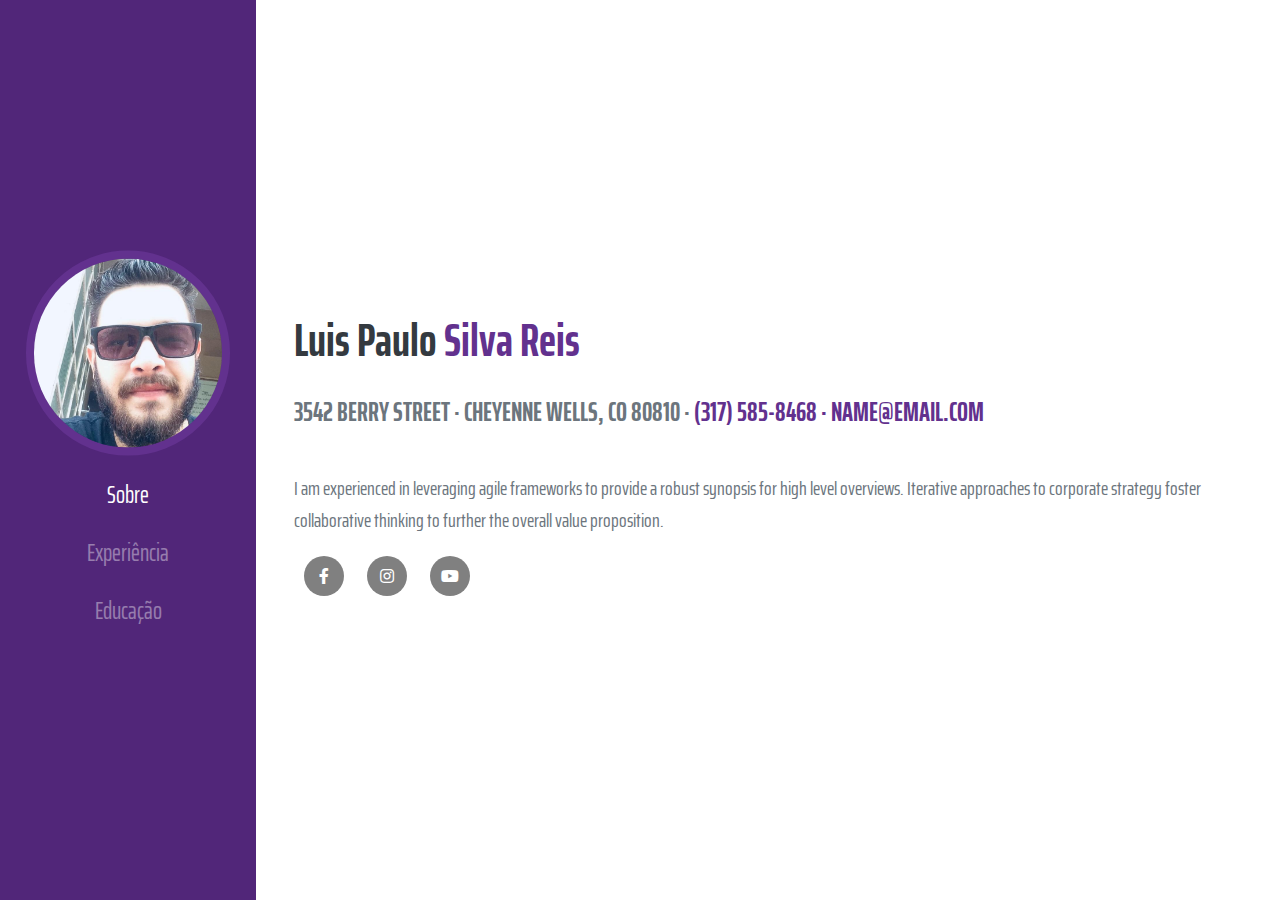
<file: Projetos alternativos/portfolio_simple/portfolio/index.html>
<html>
    <head> 
        <meta charset="utf-8">
        <link href="https://fonts.googleapis.com/css2?family=Saira+Extra+Condensed:wght@400;500;700&display=swap" rel="stylesheet">
        <link href="css/style.css" rel="stylesheet">
        <link href="https://cdnjs.cloudflare.com/ajax/libs/font-awesome/5.13.1/css/all.min.css" rel="stylesheet">
    </head>
    <body>
      
      <div class="parent">

      <div class="sidebar">

        <div class="sidebar-pos">
            <div class="img-sidebar">
              <img src="54524767_2152532751496909_4522026089337323520_n.jpg" />
            </div><!--img-->

            <div class="menu">
              <a class="selected" href="#">Sobre</a>
              <a href="#">Experiência</a>
              <a href="#">Educação</a>
            </div><!--menu-->
        </div><!--sidebar-pos-->

      </div><!--sidebar-->

      <div class="content">

        <section class="descricao">
          <h2>Luis Paulo <span>Silva Reis</span></h2>
          <h3>3542 BERRY STREET · CHEYENNE WELLS, CO 80810 · <span>(317) 585-8468 · NAME@EMAIL.COM</span></h3>
          <p>I am experienced in leveraging agile frameworks to provide a robust synopsis for high level overviews. Iterative approaches to corporate strategy foster collaborative thinking to further the overall value proposition.</p>
          
          <div class="icons-social">
            <a href=""><i class="fab fa-facebook-f"></i></a>
            <a href=""><i class="fab fa-instagram"></i></a>
            <a href=""><i class="fab fa-youtube"></i></a>
          </div><!--icons-social-->
       
        </section>
       


      </div><!--content-->

    </div><!--parent-->
    
    </body>
  
</html>
</file>
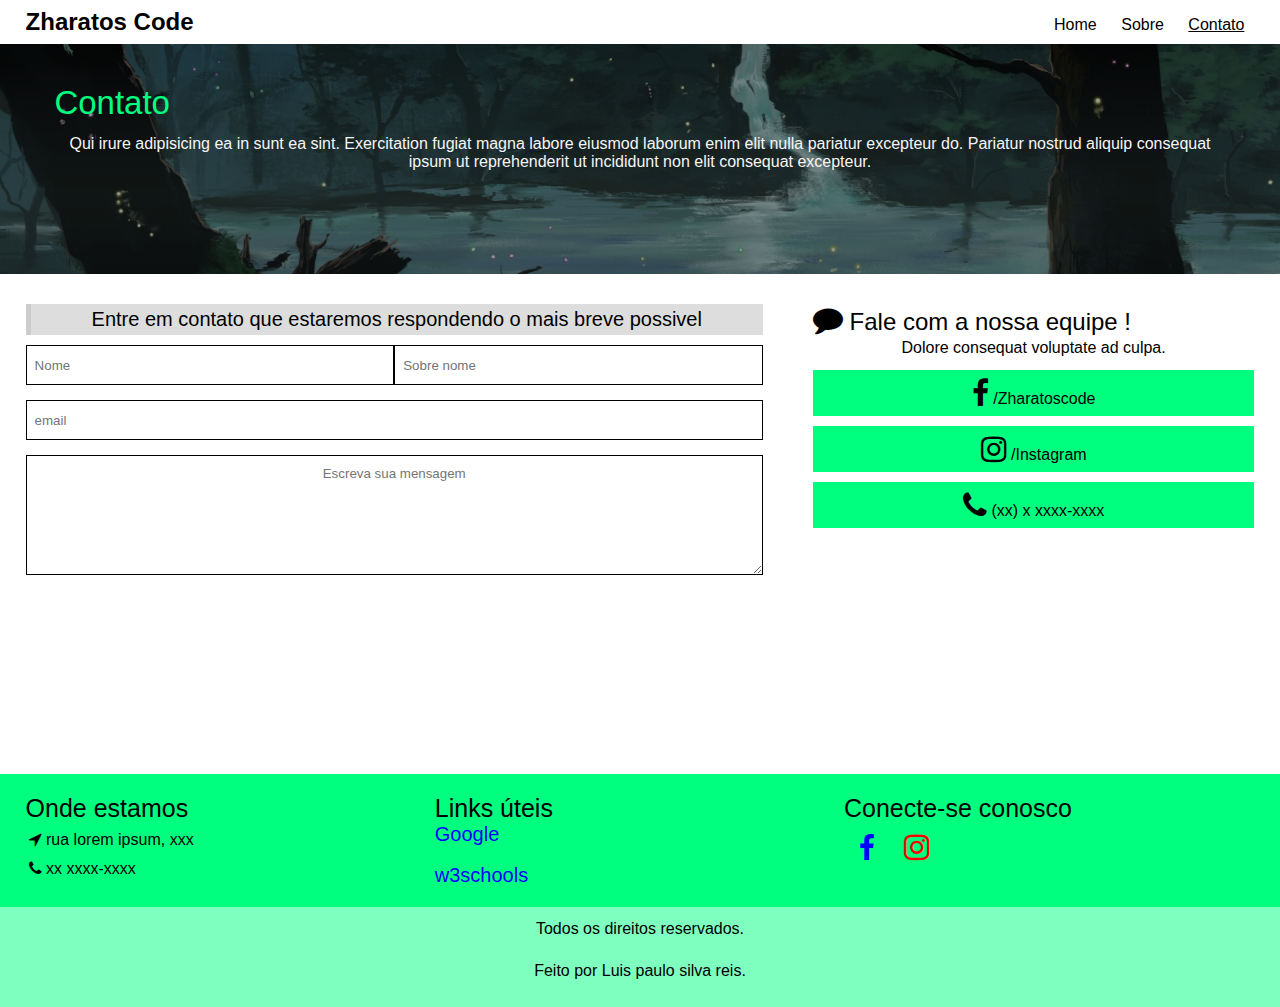
<file: Projetos principais/Projeto site de descrição de empresa ou agencia/contato.html>
<!DOCTYPE html>
<html lang="pt-br">
<head>
    <meta charset="UTF-8">
    <meta name="viewport" content="width=device-width, initial-scale=1.0">
    <meta name="author" content="Luis Paulo"> 
    <link rel="stylesheet" href="https://stackpath.bootstrapcdn.com/font-awesome/4.7.0/css/font-awesome.min.css" integrity="sha384-wvfXpqpZZVQGK6TAh5PVlGOfQNHSoD2xbE+QkPxCAFlNEevoEH3Sl0sibVcOQVnN" crossorigin="anonymous">
    <title>Site responsivo</title>
    <link rel="stylesheet" href="css/style.css">
</head>
<body>

    <header>
        <div class="container">
        <div class="logo"><a href="index.html"><h2>Zharatos Code</h2></a></div>
            <nav class="menu-desktop">
                <ul>
                    <li>
                        <a href="index.html">Home</a>
                    </li>
                    <li>
                        <a href="sobre.html">Sobre</a>
                    </li>
                    <li class="selected">
                        <a href="contato.html">Contato</a>
                    </li>
                </ul>
            </nav>

            <nav class="menu-mobile">
                <h2> <i class="fa fa-bars"></i> </h2>
                <ul >
                    <li class="selected">
                        <a href="index.html">Home</a>
                    </li>
                    <li>
                        <a href="sobre.html">Sobre</a>
                    </li>
                    <li class="selected">
                        <a href="contato.html">Contato</a>
                    </li>
                </ul>
            </nav>

            <div class="clear"></div>
        </div>
    </header>

    <!--------------body--------------------------------------------------------------------------------------------------------------------------------------------------------------->
    
    <section style="background-image: url('img/thumb-1920-792169.png');" class="title-page">
        <div class="overlay__title-page"></div>
        <div class="container">
            <h2>Contato</h2>
                <p>Qui irure adipisicing ea in sunt ea sint. Exercitation fugiat magna labore eiusmod laborum enim elit nulla pariatur excepteur do. Pariatur nostrud aliquip consequat ipsum ut reprehenderit ut incididunt non elit consequat excepteur.</p>
        
        </div><!--container-->
    </section><!--title-page-->

    <section class="contato">
        <div class="container">
            <div class="w60 formulario">
                <h2>Entre em contato que estaremos respondendo o mais breve possivel</h2>
                <form method="post">
                    <div class="w50">
                        <input type="text" placeholder="Nome" required>
                    </div>

                    <div class="w50">
                        <input type="text" placeholder="Sobre nome" required> 
                    </div>

                    <div class="w100">
                        <input type="text" placeholder="email" required>
                    </div>

                    <div class="w100">
                        <textarea placeholder="Escreva sua mensagem"></textarea>
                    </div>

                </form>
            </div><!-- w60 - formulario-->

            <div class="w40 tags-form">
                <h2><i class="fa fa-comment"></i> Fale com a nossa equipe ! </h2>
                <p>Dolore consequat voluptate ad culpa.</p>
            
                <p class="tag-contato"> <i class="fa fa-facebook"></i> /Zharatoscode</p>
                <p class="tag-contato"> <i class="fa fa-instagram"></i> /Instagram</p>
                <p class="tag-contato"> <i class="fa fa-phone"></i> (xx) x xxxx-xxxx </p>

            </div>



            <div class="clear"></div>
        </div><!--container-->
    </section><!--contato-->




    <!--------footer--------------------------------------------------------------------------------------------------------------------------------------------------------------------->

    <footer class="footer1">    
        <div class="container"> 
            <div class="w33">
                <h2> Onde estamos </h2>
                <p><i class="fa fa-location-arrow" aria-hidden="true"></i> rua lorem ipsum, xxx </p>
                <p><i class="fa fa-phone" aria-hidden="true"></i> xx xxxx-xxxx </p>
            </div><!--w33-->
            
            <div class="w33">
                <h2> Links úteis </h2>
                <a href="http://www.google.com" style="text-decoration: none; font-size: 20px; color: Blue;">Google</a><br>
                <a href="https://www.w3schools.com/" style="text-decoration: none; font-size: 20px; color: Blue;">w3schools</a>
            </div><!--w33-->

            <div class="w33">  
                <h2> Conecte-se conosco </h2>
                    <div class="group-icones">
                        <a href=""> <i class="fa fa-facebook"></i></a>
                        <a href=""> <i class="fa fa-instagram"></i></a>
                    </div>
            </div><!--w33-->
            <div class="clear">  </div>
        </div><!--container-->
    </footer><!--footer1-->

    <footer class="footer2">
        
        <p>Todos os direitos reservados.</p><br>
        <p>Feito por Luis paulo silva reis.</p>
    
    </footer>

    <script src="https://code.jquery.com/jquery-3.5.1.min.js"></script>
        <script>

            $('nav.menu-mobile h2').click(function(){
                $('nav.menu-mobile ul').slideToggle();
            });

        </script>
</body>
</html>
</file>
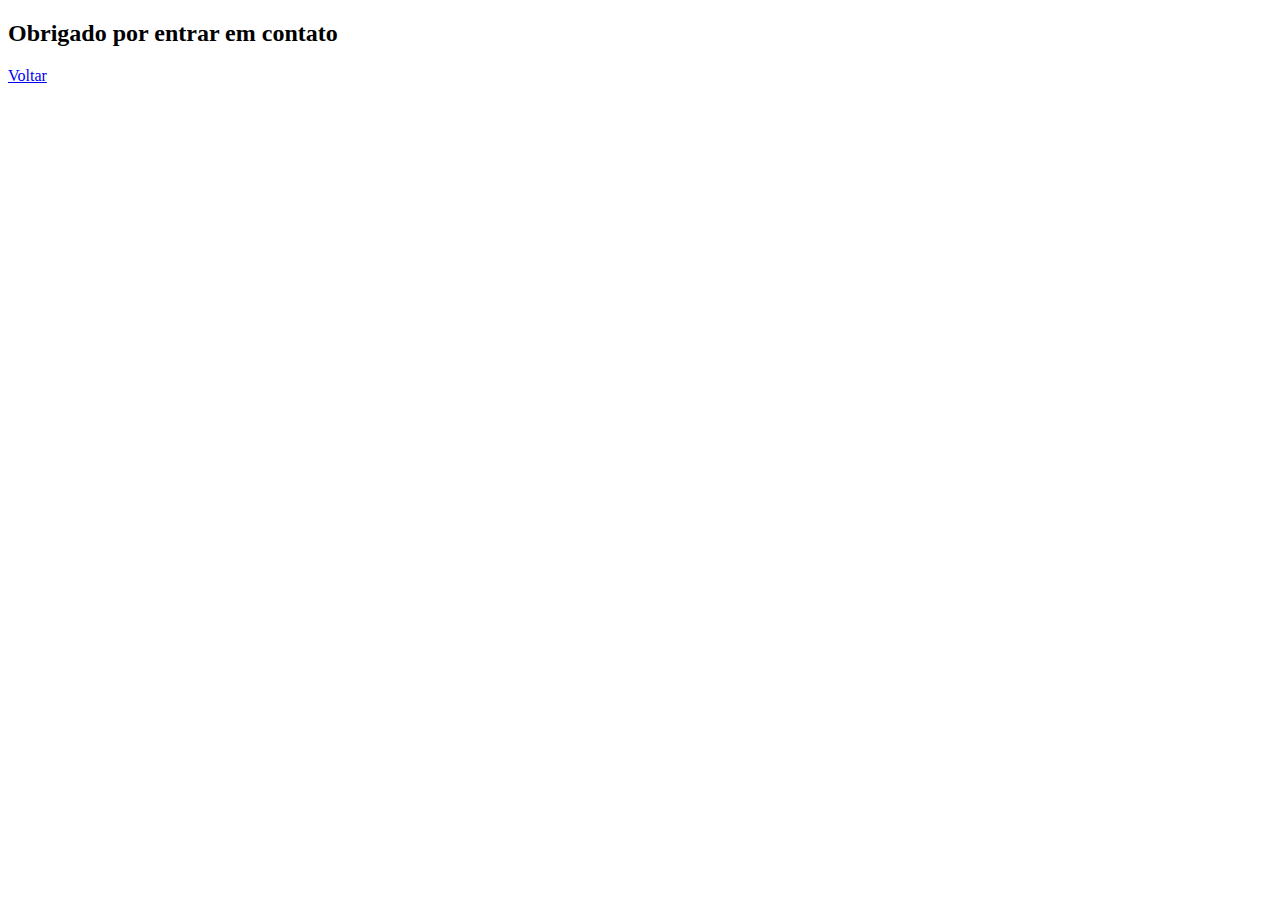
<file: Projetos principais/zharatoscode.com/obrigado.html>
<!DOCTYPE html>
<html lang="en">
<head>
    <meta charset="UTF-8">
    <meta name="viewport" content="width=device-width, initial-scale=1.0">
    <title>Document</title>
</head>
<body>
    <h2>Obrigado por entrar em contato</h2>

    <a href="http://localhost/Pacote%20fullstack%20dankicode/projeto%20zharatos%20code%20site/">Voltar</a>
</body>
</html>
</file>
<file: teste/css/style.css>
*{
    padding:0;
    margin:0;
    box-sizing: border-box;
}

header{
    display: flex;
    flex-wrap: wrap;
}



.img-principal{
    width: 100%;
    position: relative;
}

.img-secundaria{
    width: 100%;
    position: absolute;
    width: 200px;
    top: 40%;
    left: 44%;
    
}

.button-style{
    max-width: 100%;
    position: absolute;
    width: 200px;
    top: 100%;
    left: 45%;
    border: 0;
    padding: 5px;
    font-weight: normal;
    font-size: 35px;
    color: black;
    background-color: white;

}
h1{
    position: absolute;
    top: 75%;
    left: 35%;
    color: white;
    font-size: 65px;
}



section{
    display: flex;
    flex-wrap: wrap;
    justify-content: center;
    z-index: 1;

}

.title{
    position: relative;
    display: flex;
    left: -21%;
    justify-content: start;
    align-items: center;
    width:600px;
    height:50px;
    font-size: 50px;
 
}
.subtitle{
    position: relative;
    left: -20%;
    display: flex;
    justify-content: start;
    align-items: center;
    width:600px;
    height:50px;
  
}



.smallbox{
    position: relative;
    height: 250px;
    padding: 10px;
    width: 20%;

}

.mediumbox{
    position: relative;
    height: 250px;
    padding: 10px;
    width: 70%;

}

.bigbox{
    position: relative;
    height: 250px;
    padding: 10px;
    width: 90%;

}

.break {
    flex-basis: 100%;
    height: 0;
}


.box{
    display: flex;
    justify-content: baseline;
    background: red;
    width: 150px;
    height: 150px;
    margin: 5px;
   
}

.box2{
    background:blue;
    height: 50px;
    color: white;

}

.box2 h4{
    margin: 50px 2%;
}
</file>
<file: Projetos front end mentor/social-proof-section-master/css/style.css>
*{
    font-family: Spartan;
}

@font-face {
    font-family: Spartan;
    src: url(shttps://fonts.google.com/specimen/Spartan);
}

.center{
    max-width: 1440px;
    display: flex;
}
  

h1{
      display: flex;
      justify-content: flex-start;
      color: hsl(300, 43%, 22%);
      font-size: 50px;
      max-width: 400px;
      flex-wrap: nowrap;
      padding:0 50px;
}

.texto-descricao{
      display: flex;
      justify-content: flex-start;
      font-size: 15px;
      width: 30%;
      padding:0 50px;
      flex-wrap: nowrap;
      flex-direction: row;
      
      
}

.texto-descricao-rate{
    display: flex;
    justify-content: flex-end;
    font-size: 15px;
    color: hsl(300, 43%, 22%);
    flex-wrap: nowrap;
}

.comentario{
    background: hsl(300, 43%, 22%);
    color: white;
    max-width: 30%;
    height: auto;
    display: flex;
    flex-wrap: nowrap;
    flex-direction: row;
   
    padding: 15px;
}

.comentario img{
    
    border-radius: 50%;
    padding: 5px;
}
</file>
<file: Projetos principais/projeto kanji japones/style.css>
/*body {
    padding: 25px;
    background-color: white;
    color: black;
    font-size: 25px;
  }
  
  .dark-mode, .kanji {
    background-color: black;
    color: white;
    padding: 25px;
    font-size: 25px;
    
  }
*/

body{
    background-color:#171757;
}

.box{
    width:79%;
    float: right;
    border: 2px solid white ;
    
}

.menu{
    color: white;
    border: 2px solid white;
    width: 20%;
    float: left;

}

.kanji{ 
    text-decoration: none;
    height: auto;
    border:0px solid indigo;
    font-size: 25px;
    padding: 15px ;
    text-align: justify;
    color: white;
 
}

header{
    color: white;
    text-align: center;
    border: 2px solid white;
}

@media screen and (max-width: 768px) screen and (height: 520px) {
    header{
        color: yellowgreen;
        text-align: center;
        /*border: 2px solid blue;*/
        width: 100%;
    }

    .menu{
        
        text-align:right;
        float: right;
        color: white;
        /*border: 2px solid green;*/
        width: 100%;
        
    
    }
    .box{
        text-align: justify;
        width:100%;
        float: center;
        /*border: 2px solid red ;*/
        
    }
  }

.footer{
    clear: both;
    padding: 20px 0;
    border-top: 2px solid white;
    text-align: center;
    color: white;
   
}
</file>
<file: Projetos alternativos/portfolio_simple/portfolio/css/style.css>
*{
    margin: 0;
    padding: 0;
    box-sizing: border-box;
    font-family: 'Saira Extra Condensed', sans-serif;
}

html,body{
    height: 100%;
}


.parent{
    display: flex;
}

.sidebar{
    width:20%;
    height: 100%;
    position: fixed;
    background-color: #512679;
}

.sidebar-pos{
    position: absolute;
    top:50%;
    transform:translateY(-50%);
}

.img-sidebar{text-align: center;}

.img-sidebar img{
    width: 80%;
    border:8px solid #62318e;
    border-radius: 50%;
}

.menu{
    margin:20px 0;
    text-align: center;
}

.menu a{
    color: white;
    opacity: 0.4;
    font-size: 24px;
    display: block;
    margin-bottom: 20px;
    text-decoration: none;
}

.menu a.selected{
    opacity: 1;
    
}

.content{
    position:absolute;
    left: 20%;
    width: 80%;
    height: 100%;
    overflow-y:auto;
    padding:0 3%;
}

section.descricao{
    position: relative;
    top:50%;
    transform:translateY(-50%);
}

section.descricao h2{
    color:#343a40;
    font-size: 46px;
}

section.descricao h2 > span,
section.descricao h3 > span
{
    color:  #62318e;
}

section.descricao h3{
    margin:15px 0;
    color: #6c757d;
    font-size: 26px;
}

section.descricao p{
    color:#6c757d;
    font-size:20px;
    margin-top:40px;
}

.icons-social{
    margin-top:20px;
}

.icons-social a{
    text-decoration:none;
    color: white;
    background-color: gray;
    width:40px;
    height:40px;
    border-radius:20px;
    display: inline-block;
    margin:0 10px;
    text-align: center;
}

.icons-social i{
    line-height:40px;
}
</file>
<file: Projetos principais/Projeto site de descrição de empresa ou agencia/css/style.css>
*{
    margin: 0;
    padding: 0;
    box-sizing: border-box;
    font-family: Helvetica, sans-serif;
}

body{
    height: 100%;
}

.selected{
    text-decoration: underline;
}

.clear{clear: both;}

.container{
    max-width: 1280px;
    margin: 0 auto;
    padding: 0 2%;

}

.w60{
    width: 60%;
    float: left;
}

.w40{
    width: 40%;
    float: left;
}

.w50{
    width: 50%;
    float: left;
}

.w33{
    width: 33.3%;
    float: left;
    
}

.w33 p, i{
    text-align: left;
}

.center{
    text-align: center;
}

header{
    padding: 8px 0;
}

.logo{
    float: left;
    cursor: pointer;
}

.logo a{
    text-decoration: none;
    color: black;
}

nav.menu-mobile{display: none;}

nav.menu-mobile h2{
    cursor: pointer;
}

nav.menu-mobile ul{
    display: none;
    width: 100%;
    background: white;
    position: absolute;
    left: 0;
    top: 30px;
    z-index: 999;
    text-align: center;
}

nav.menu-mobile li{
   padding: 8px 0;
   border-bottom: 1px solid black;
}

nav.menu-mobile{
    color: black;
    text-decoration: none;
}

nav.menu-mobile li.selected{
    background: whitesmoke;
}

nav.menu-mobile a{
    display: block;
    color: black;
    text-decoration: none;
}



nav.menu-desktop{
    float: right;
}

nav.menu-desktop ul{
    position: relative;
    top: 8px;
}

nav.menu-desktop li{
    padding: 0 10px;
    display: inline-block;
    font-weight: lighter;
}

nav.menu-desktop li:hover{
    background: #ccc;
    text-decoration: underline;
}

nav.menu-desktop a{
    color: black;
    text-decoration:none;
}  

/********** section main***************/

section.main-bg{
    position: relative;
    width: 100%;
    height: 720px;
    padding: 150px 0;
    background: url('/img/thumb-1920-1017059.png');
    background-repeat: no-repeat;
    background-size: cover;
    background-position: center;
    
}

section.main-bg > .container{
    position: relative;
    z-index: 2;
}

.overlay{
    z-index: 1;
    position: absolute;
    width: 100%;
    height: 100%;
    background: rgba(0, 0, 0, 0.5);
    left: 0;
    top: 0;
}

section.main-bg h2{
    text-align: left;
    color: springgreen;
    font-size:40px;
}

section.main-bg p{
    color: white;
    text-align: left;
    font-size: 17px;
    margin-top: 15px;
}

/************* diferenciais **************/

section.diferencias{
    padding: 30px 0;
    text-align: center;
    color: springgreen;

}
/*
.line-text{
    position: relative;
    display: inline-block;
    
}

.line-text div{
    position: absolute;
    left: 0;
    top: 0;
    width: 200px;
    height: 3px;
    background: springgreen;

}
*/
.line-text h2{
    font-weight: normal;
    font-size: 27px;
    color: springgreen;
}

.icones-diferencias{
    margin-top: 35px;
}

.icone-single{
    float: left;
    width: 33.33%;
    padding: 0 10px;
    margin-bottom: 20px;
}

.icone-single h2{
    color: initial;
    font-size: 50px;
}
.icone-single p{
    margin-top: 15px;
    color: black;
    font-size: 15px;
    text-align: left;
    font-weight: lighter;
    padding: 5px;

}

section.sobre-equipe{
    padding: 30px 0;
    background: rgb(225, 225, 225);
}

section.sobre-equipe .container{
    display: flex;
    flex-wrap: wrap;

}

.equipe-container{
    width: 50%;    
}

.sobre-container{
    width: 50%;
}

.sobre-container p{
    color: black;
    font-size: 15px;
    margin-top: 15px;
}



.img-avatar{
    
    display: inline-block;
    width: 70px;
    height: 70px;
    border-radius: 50%;
    background-size: 100% 100%;

}

.descricao-avatar{
    padding: 5px 10px;
    width: calc(100% - 70px);
    display: inline-block;
}

section.inscricao{
    background: springgreen;
    padding: 20px 0;
}

h2.inscricao-texto{
    font-weight: normal;
    color: black;
    padding: 10px;
}

.inscricao-form input[type=text]{
    width: calc(100% - 120px);
    height: 40px;
    background: white;
    border: 1px solid black;
    display: inline-block;
}

.inscricao-form input[type=submit]{
    width: 120px;
    height: 40px;
    background: greenyellow;
    border: 0;
    display: inline-block;
    cursor: pointer;
    font-weight: bold;
    color: black;
    font-size: 15px;
}

section.cards{
    padding: 15px 0;
}

.card-single{
    width: 33.33%;
    float: left;
    padding: 50px;
    text-align: center;
    
}

.card-single img{
    object-fit: contain; /* funcao do css 3 para redimencionar paginas*/
    height: 300px;
    padding: 40px;
    
}

footer.footer1{
    background: springgreen;
    padding: 20px 0;
    color: black;
    
}

footer.footer1 h2{
    font-weight: normal;
    font-size: 25px;
}

footer.footer1 p{
    margin-top: 5px;
    font-weight: lighter;
}

footer.footer1 a{
    display: block;
    color: white;
}

div.group-icones > a{
    display: inline-block;
    margin: 10px 15px;
    font-size: 28px;
    color: blue;
}
div.group-icones :nth-of-type(2){
    display: inline-block;
    margin: 0 10px;
    font-size: 30px;
    color: red;
}

footer.footer2{
    color: black;
    background: rgba(0, 255, 127,0.5);
    text-align: center;
    padding: 10px 0;
    height: 100px;
    
}

/*** sobre ************************/

section.title-page{
    width: 100%;
    padding: 30px;
    min-height: 200px;
    background-size: cover;
    background-position: center;
    background-repeat: no-repeat;
    color: white;
    position: relative;
    padding-bottom: 100px;
    
    
}

section.title-page h2{
    color: springgreen;
    padding: 10px 0;
    font-size: 33px;
    font-weight: normal;
}

section.title-page p{
    color: whitesmoke;
    font-weight: lighter;
    font-size: 16px;
}

.overlay__title-page{
    width: 100%;
    height: 100%;
    background: rgba(0, 0, 0, 0.4);
    position: absolute;
    left: 0;
    top: 0;
    z-index: 1;
}

section.title-page .container{position: relative;z-index: 2;}


/*      sobre container da noticia              */


.sobre-noticia{
    padding: 15px 0;
    
}


.sobre-noticia-single img{
    float: left;
    width: 50%;
   
    
}

.sobre-noticia-single p{
    max-width: 100%;
    float: left;
    width: 50%;
    padding: 10px 20px;
    font-size: 16px;
    font-weight: lighter;
    line-height: 20px;
   
}

/*         efeito paralax              */

section.paralax{
    color: white;
    padding: 30px 0;
    width: 100%;
    min-height: 400px;
    background-image: url('/img/noticia.jpg');
    background-size: cover;
    background-position: center;
    background-attachment: fixed;
    text-align: center;

}

section.paralax h2.chamada-paralax{
    color: springgreen;
    padding: 10px;
    font-size: 30px;
}  

/*   equipe ---------------------------    */
/*
section.equipe{
    padding: 40px 0;
}

.equipe-circle{
    width: 33%;
    float: left;

}

.equipe-circle-single{
    padding: 0 20px;
}

.avantar-single{
    
    width: 100px;
    height: 100px; 
    background: green;  
    border-radius: 300px;  
}

.avatar-single-container
*/

section.equipe{
    padding: 15px 0;
}

.t-equipe{
    color: springgreen;
    text-align: center;
    padding: 10px;
}

.avantar-single{
    width: 33.33%;
    float: left;
    padding: 20px;
    text-align: center;
    border-radius: 300px;
    
}

.avantar-single h3, h4, p{
    padding: 3px;
    text-align: center;
    
    
}

.avantar-single img{
    object-fit: contain; /* funcao do css 3 para redimencionar paginas*/
    height: 200px;
    padding: 10px;
    border-radius: 50%;
    
}

/* sobre final   ---------------------*/

section.sobre-final{
    background-image: linear-gradient(rgba(0, 255, 127, 1), rgba(0, 255, 127, 0.5));
    border-top: 2px solid black;
    padding: 20px 0;
    color: black;
}

section.sobre-final p, h2{
    color: black;
}



.float-item{
    width: 50%;
    float: left;
    padding: 20px 35px;
}


.float-item p{
    margin-top: 5px;
    text-align: left;
    font-weight: lighter;
}

.float-item img{
    max-width: 100%;
}

/* contato ********************************/

section.contato{
    padding: 30px 0;
    min-height: 500px;

}

section.contato .w50 .w60 .w100{
    padding-right: 0px 10px;
}

.formulario form{
    margin-top: 10px;
}

.formulario h2{
    background: #dddddd;
    text-align: center;
    font-size: 20px;
    font-weight: normal;
    border-left: 5px solid #cccccc;
    padding: 4px 0;
}

.formulario input[type=text],
.formulario input[type=email]{
    width: 100%;
    height: 40px;
    border: 1px solid black;
    margin-bottom: 15px;
    padding-left: 8px;
}

.formulario textarea{
    width: 100%;
    height: 120px;
    border: 1px solid black;
    margin-bottom: 15px;
    padding: 10px;
    resize: vertical;
}

.tags-form{
    padding-left: 50px;
    
}

.tags-form h2{
    font-weight: normal;
}

.tags-form p{
    font-weight: lighter;
}

.tags-form i{
    font-size: 30px;
    
}

.tags-form p.tag-contato{
    color: black;
    background: springgreen;
    text-align: center;
    margin-top: 10px;
    padding: 8px 4px;
}


/*responsividade**********************************/

@media screen and (max-width: 1280px){
    .avantar-single{
        width: 100%;
    }

    .card-single{
        width: 100%;
    }  
    
    .formulario textarea{
        max-width: 100%;
        height: 120px;
        border: 1px solid black;
        resize: vertical;
        text-align: center;
    }

}

@media screen and (max-width: 1024px){

    


    .float-item{
        width: 100%;
        padding: 0;
        
    }

    .formulario textarea{
        max-width: 100%;
        height: 120px;
        border: 1px solid black;
        resize: vertical;
        text-align: center;
    }
}

@media screen and (max-width: 768px){
    .tags-form{
        padding-left: 0px;
        
    }

    .w40, .tags-form{
        width: 100%;
        text-align: center;
    }


    .card-single{
        width: 100%;
    }

    .w50,.w33,.w60,.w100{
        width: 100%;
        text-align: center;
        
    }

    .formulario input[type=text],
    .formulario input[type=email]{
    width: 100%;
    height: 40px;
    border: 1px solid black;
    margin-bottom: 15px;
    padding-left: 8px;
}

    .formulario textarea{
        max-width: 100%;
        height: 120px;
        border: 1px solid black;
        resize: vertical;
        text-align: center;
    }
    
    .w33 p{
        text-align: center;

    }
    
    h2.inscricao-texto{
        text-align: center;
        padding-bottom:  20px;
    }

    .icone-single{
        width: 100%;
    }

    .equipe-container{
        width: 100%;    
    }
    
    .sobre-container{
        width: 100%;
    }

    .sobre-noticia-single img{
        width: 100%;

    }

    .sobre-noticia-single p{
        float: left;
        width: 100%;

    }
}



@media screen and (max-width: 500px){
    
    nav.menu-desktop{
        display: none;
    }

    nav.menu-mobile{
        display: block;
        float: right;
    }
    
    .card-single{
        width: 100%;
        padding: 15px;
        margin-top: 10px;
    }       
}
</file>
